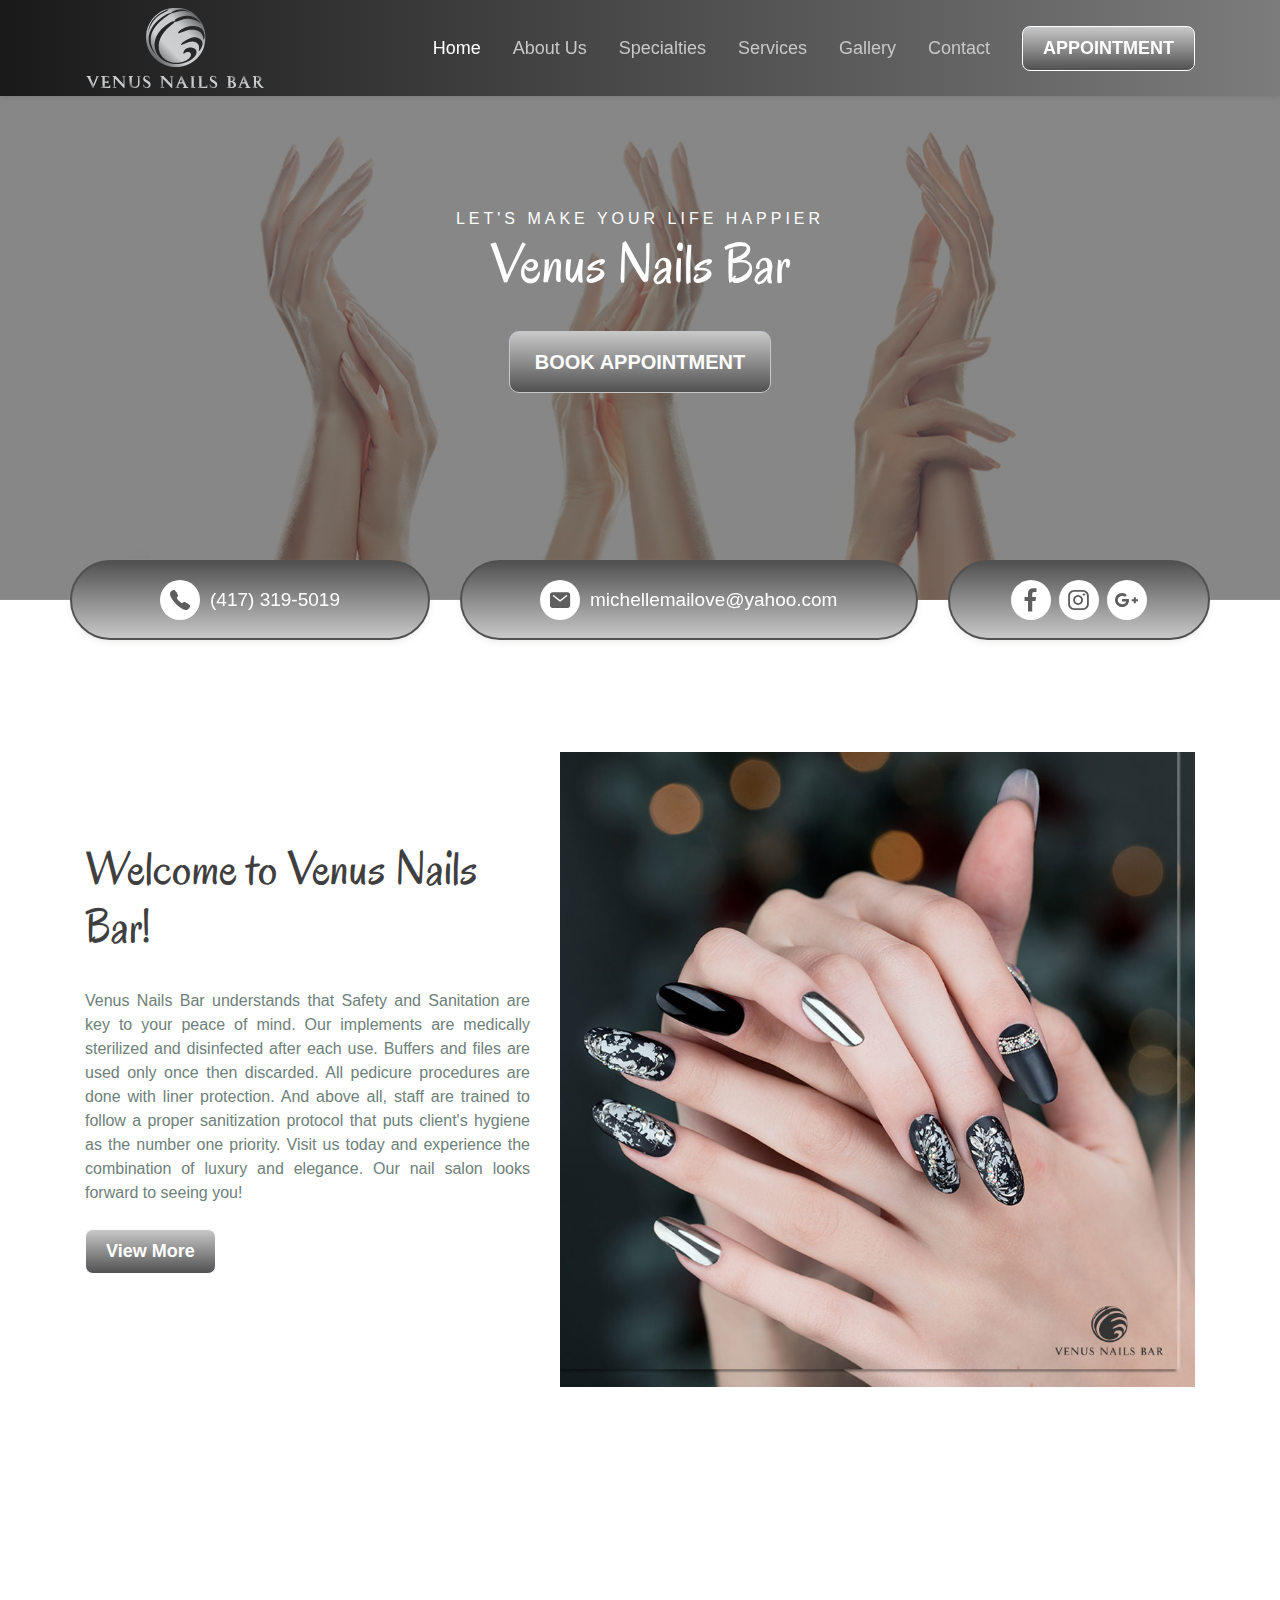
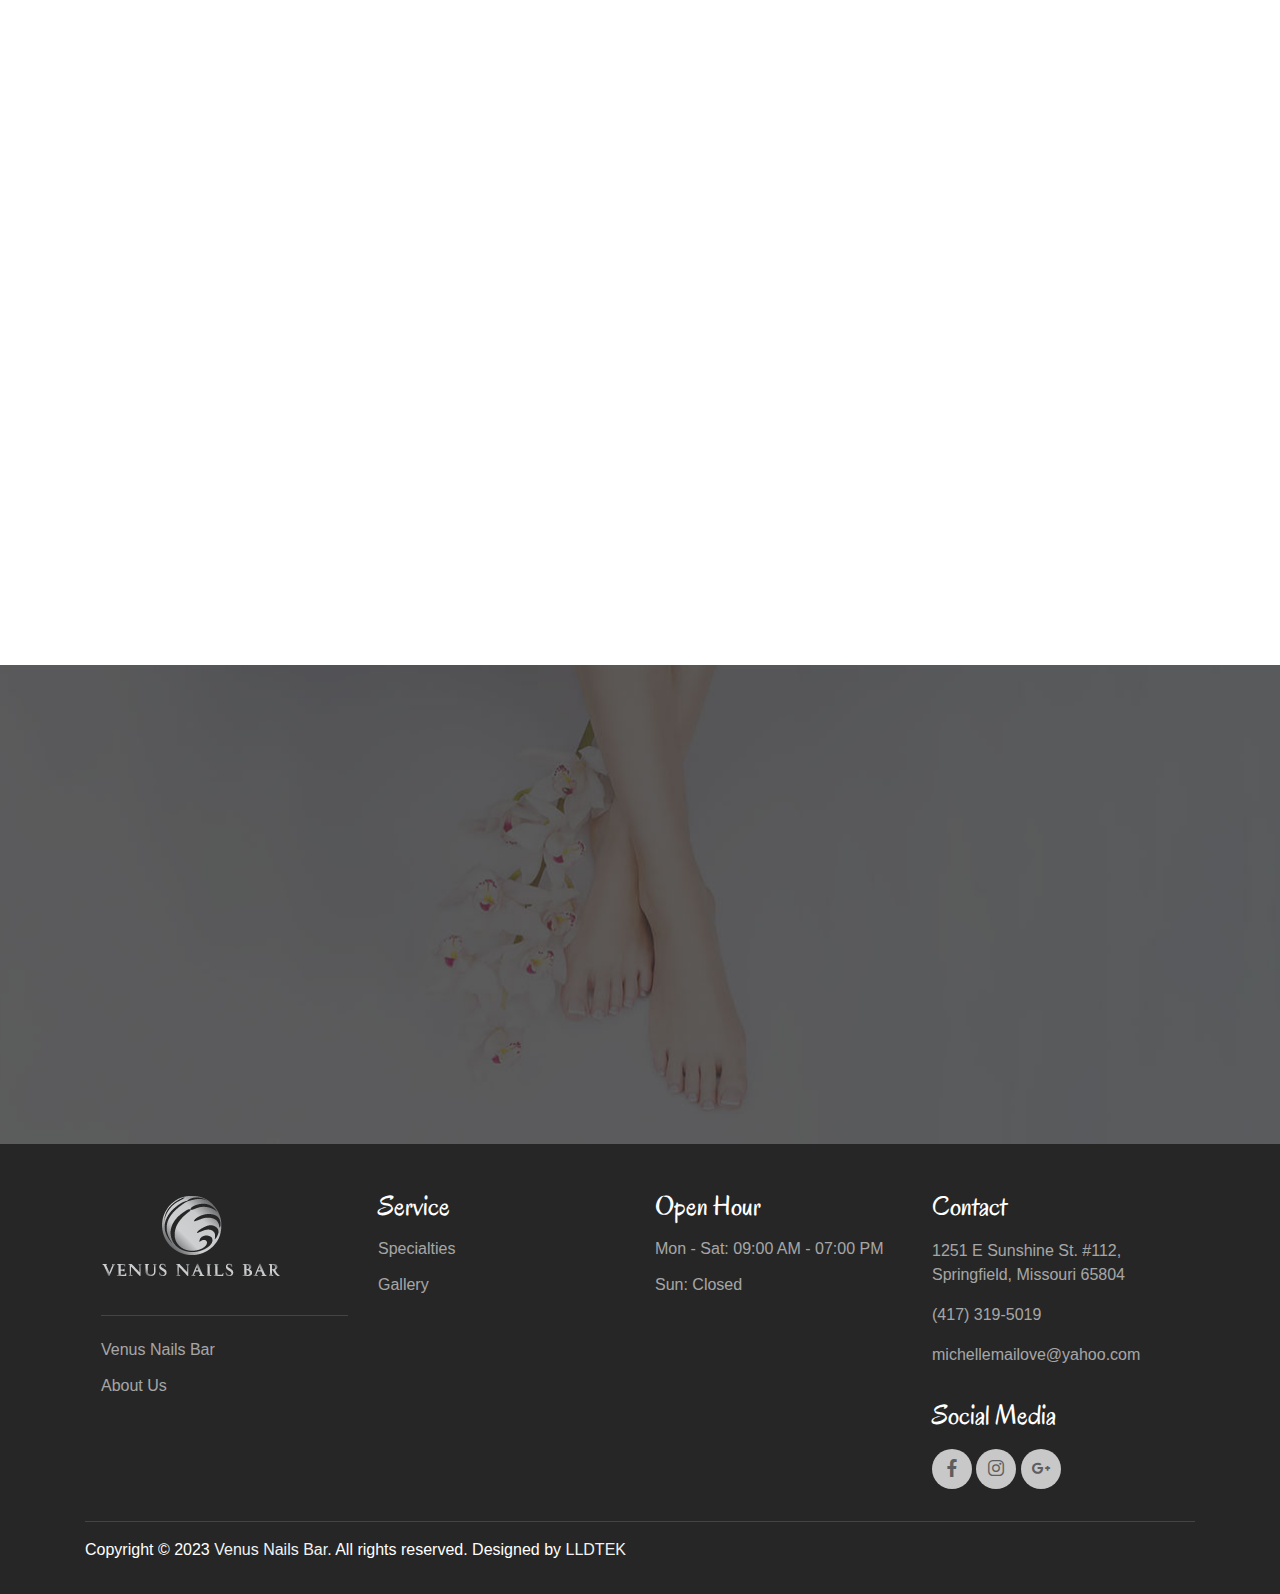
<file: index.html>
<!DOCTYPE html>
<html lang="en">
<head>
  <meta charset="UTF-8">
  <meta name="viewport" content="width=device-width, initial-scale=1.0">

  <meta http-equiv="X-UA-Compatible" content="ie=edge">

  <meta name="keyword" content="Venus Nails Bar, Venus Nails Bar in Springfield, Venus Nails Bar in Missouri 65804, nails salon near me, luxury nails, best nails color, nails spa, nails salon, nails bar, perfect nail, nails polish, gel polish, acrylics, nails company, best nail color, nude nail colors, nail design, nails spa near me, acrylic paint, pedicure near me">
  <meta name="author" content="Venus Nails Bar | Top Nails Salon in Springfield, Missouri 65804">
  <title>Venus Nails Bar | Top Nails Salon in Springfield, Missouri 65804</title>

  <link rel="stylesheet" href="css/maicons.css">

  <link rel="stylesheet" href="css/bootstrap.css">

  <link rel="stylesheet" href="vendor/owl-carousel/css/owl.carousel.css">

  <link rel="stylesheet" href="vendor/animate/animate.css">

  <link rel="stylesheet" href="css/theme.css">
  <link rel="preconnect" href="https://fonts.googleapis.com">
  <link rel="preconnect" href="https://fonts.gstatic.com" crossorigin>
  <link href="https://fonts.googleapis.com/css2?family=Oregano&display=swap" rel="stylesheet">
  
  <link rel="icon" href="img/Venus-nails-bar-favicon.svg">

</head>
<body>

  <!-- Back to top button -->
  <div class="back-to-top"></div>

  <header>

    <nav class="navbar navbar-expand-lg navbar-light shadow-sm">
      <div class="container">
        <a href="index.html"><img src="img/Venus-nails-bar-logo-platium.png" alt="Venus Nails Bar"></a>
        <a class="navbar-brand" href="index.html">
        </a>

        <button class="navbar-toggler" type="button" data-toggle="collapse" data-target="#navbarSupport" aria-controls="navbarSupport" aria-expanded="false" aria-label="Toggle navigation">
          <span class="navbar-toggler-icon"></span>
        </button>

        <div class="collapse navbar-collapse" id="navbarSupport">
          <ul class="navbar-nav ml-auto">
            <li class="nav-item active">
              <a class="nav-link" href="index.html">Home</a>
            </li>
            <li class="nav-item">
              <a class="nav-link" href="about.html">About Us</a>
            </li>
            <li class="nav-item">
              <a class="nav-link" href="specialties.html">Specialties</a>
            </li>
            <li class="nav-item">
              <a class="nav-link" href="services.html">Services</a>
            </li>
            <li class="nav-item">
              <a class="nav-link" href="gallery.html">Gallery</a>
            </li>
            <li class="nav-item">
              <a class="nav-link" href="contact.html">Contact</a>
            </li>
            <li class="nav-item">
              <a class="btn btn-primary ml-lg-3" target=_blank href="https://www.lldtek.com/salon/appt/NTU5NTh8dmVudXMxMjUxfE1PXzA4NTY3fDM4OTIzYTA2OTZhNzU1YTg0MTFlM2E0ZjFlOTJmZDEx">Appointment</a>
            </li>
          </ul>
        </div> <!-- .navbar-collapse -->
      </div> <!-- .container -->
    </nav>
  </header>

  <div class="page-hero bg-image overlay-dark" style="background-image: url(img/home/Venus-nails-bar-02.jpg);">
    <div class="hero-section">
      <div class="container text-center wow zoomIn">
        <span class="subhead">Let's make your life happier</span>
        <h1 class="display-4">Venus Nails Bar</h1>
        <a target=_blank href="https://www.lldtek.com/salon/appt/NTU5NTh8dmVudXMxMjUxfE1PXzA4NTY3fDM4OTIzYTA2OTZhNzU1YTg0MTFlM2E0ZjFlOTJmZDEx" class="btn btn-primary booking-big">Book Appointment</a>
      </div>
    </div>
  </div>

  <div class="bg-light">
    <div class="page-section py-3 mt-md-n5 custom-index">
        <div class="container p-3 p-md-0">
          <div class="row justify-content-center">
            <div class="col-md-4 col-lg-4 mb-3">
              <div class="card-service wow fadeInUp justify-content-md-center" style="visibility: visible; animation-name: fadeInUp;">
                <div class="circle-shape bg-green text-color">
                  <span class="mai-call"></span>
                </div>
                <a href="tel:+14173195019"><p>(417) 319-5019</p></a>
              </div>
            </div>
            <div class="col-md-5 col-lg-5 mb-3">
              <div class="card-service wow fadeInUp justify-content-md-center" style="visibility: visible; animation-name: fadeInUp;">
                <div class="circle-shape bg-green text-color">
                  <span class="mai-mail"></span>
                </div>
                <a href="mailto:michellemailove@yahoo.com"><p>michellemailove@yahoo.com</p></a>
              </div>
            </div>
            <div class="col-md-3 col-lg-3">
              <div class="card-service wow fadeInUp justify-content-md-center" style="visibility: visible; animation-name: fadeInUp;">
                <a href="https://www.facebook.com/people/VENUS-NAILS-BAR/100063709383401" class="facebook" target="_blank">
                  <div class="circle-shape bg-green text-color mr-2 mr-lg-2">
                    <span class="mai-logo-facebook-f"></span>
                  </div>
                </a>
                <a href="https://www.instagram.com/venus.nails.1800" class="instagram" target="_blank">
                  <div class="circle-shape bg-green text-color mr-2 mr-lg-2">
                    <span class="mai-logo-instagram"></span>
                  </div>
                </a>
                <a href="https://goo.gl/maps/9oHpAcQ8U4nLEaG58" class="google" target="_blank">
                  <div class="circle-shape bg-green text-color">
                    <span class="mai-logo-google"></span>
                  </div>
                </a>
              </div>
            </div>
          </div>
        </div>
    </div>
    <div class="page-section pb-0 pb-lg-5">
      <div class="container">
        <div class="row align-items-center mb-md-5">
          <div class="col-lg-5 py-3 wow fadeInUp">
            <h1>Welcome to Venus Nails Bar!</h1> <br>
            <p class="text-grey mb-4 text-justify">Venus Nails Bar understands that Safety and Sanitation are key to your peace of mind. Our implements are medically sterilized and disinfected after each use. Buffers and files are used only once then discarded. All pedicure procedures are done with liner protection. And above all, staff are trained to follow a proper sanitization protocol that puts client's hygiene as the number one priority.
  
              Visit us today and experience the combination of luxury and elegance. Our nail salon looks forward to seeing you!
              <br><br>
              <a class="btn btn-primary btn-viewmore"  href="about.html">View More</a>
             <!-- Please sign up with us to receive special offers directly to your inbox. We look forward to serving and seeing you soon, right here at Modern in Watauga.-->
            
            </p>
          </div>
          <div class="col-lg-7 wow fadeInRight" data-wow-delay="400ms">
            <div class="img-place custom-img-1 mt-3 mt-md-0">
              <img src="img/home/Venus-nails-bar-about.jpg" alt="Venus Nails Bar">
            </div>
          </div>
        </div>
      </div>
    </div> <!-- .bg-light -->
  </div>



  <div class="page-section">
    <div class="container">
      <h1 class="text-center wow fadeInUp">Specialties</h1>
      <img class="m-auto d-block wow fadeInUp" src="img/bg-floral-title.png" alt="">

      <div class="owl-carousel wow fadeInUp mt-5" id="doctorSlideshow">
        <div class="item">
          <div class="card-doctor p-3">
            <div class="header">
              <img src="img/gallery/Venus-nails-bar-specialties-09.jpg" alt="Venus Nails Bar">
              <div class="meta">
                <a target=_blank href="https://www.facebook.com/people/VENUS-NAILS-BAR/100063709383401"><span class="mai-logo-facebook-f"></span></a>
                <a target=_blank href="https://www.instagram.com/venus.nails.1800"><span class="mai-logo-instagram"></span></a>
                <a target=_blank href="https://goo.gl/maps/9oHpAcQ8U4nLEaG58"><span class="mai-logo-google"></span></a>
              </div>
            </div>
          </div>
        </div>
        <div class="item">
          <div class="card-doctor p-3">
            <div class="header">
              <img src="img/gallery/Venus-nails-bar-specialties-08.jpg" alt="Venus Nails Bar">
              <div class="meta">
                <a target=_blank href="https://www.facebook.com/people/VENUS-NAILS-BAR/100063709383401"><span class="mai-logo-facebook-f"></span></a>
                <a target=_blank href="https://www.instagram.com/venus.nails.1800"><span class="mai-logo-instagram"></span></a>
                <a target=_blank href="https://goo.gl/maps/9oHpAcQ8U4nLEaG58"><span class="mai-logo-google"></span></a>
              </div>
            </div>
          </div>
        </div>
        <div class="item">
          <div class="card-doctor p-3">
            <div class="header">
              <img src="img/gallery/Venus-nails-bar-specialties-07.jpg" alt="Venus Nails Bar">
              <div class="meta">
                <a target=_blank href="https://www.facebook.com/people/VENUS-NAILS-BAR/100063709383401"><span class="mai-logo-facebook-f"></span></a>
                <a target=_blank href="https://www.instagram.com/venus.nails.1800"><span class="mai-logo-instagram"></span></a>
                <a target=_blank href="https://goo.gl/maps/9oHpAcQ8U4nLEaG58"><span class="mai-logo-google"></span></a>
              </div>
            </div>
          </div>
        </div>
        <div class="item">
          <div class="card-doctor p-3">
            <div class="header">
              <img src="img/gallery/Venus-nails-bar-specialties-06.jpg" alt="Venus Nails Bar">
              <div class="meta">
                <a target=_blank href="https://www.facebook.com/people/VENUS-NAILS-BAR/100063709383401"><span class="mai-logo-facebook-f"></span></a>
                <a target=_blank href="https://www.instagram.com/venus.nails.1800"><span class="mai-logo-instagram"></span></a>
                <a target=_blank href="https://goo.gl/maps/9oHpAcQ8U4nLEaG58"><span class="mai-logo-google"></span></a>
              </div>
            </div>
          </div>
        </div>
        <div class="item">
          <div class="card-doctor p-3">
            <div class="header">
              <img src="img/gallery/Venus-nails-bar-specialties-05.jpg" alt="Venus Nails Bar">
              <div class="meta">
                <a target=_blank href="https://www.facebook.com/people/VENUS-NAILS-BAR/100063709383401"><span class="mai-logo-facebook-f"></span></a>
                <a target=_blank href="https://www.instagram.com/venus.nails.1800"><span class="mai-logo-instagram"></span></a>
                <a target=_blank href="https://goo.gl/maps/9oHpAcQ8U4nLEaG58"><span class="mai-logo-google"></span></a>
              </div>
            </div>
          </div>
        </div>
        <div class="item">
          <div class="card-doctor p-3">
            <div class="header">
              <img src="img/gallery/Venus-nails-bar-specialties-04.jpg" alt="Venus Nails Bar">
              <div class="meta">
                <a target=_blank href="https://www.facebook.com/people/VENUS-NAILS-BAR/100063709383401"><span class="mai-logo-facebook-f"></span></a>
                <a target=_blank href="https://www.instagram.com/venus.nails.1800"><span class="mai-logo-instagram"></span></a>
                <a target=_blank href="https://goo.gl/maps/9oHpAcQ8U4nLEaG58"><span class="mai-logo-google"></span></a>
              </div>
            </div>
          </div>
        </div>
        <div class="item">
          <div class="card-doctor p-3">
            <div class="header">
              <img src="img/gallery/Venus-nails-bar-specialties-03.jpg" alt="Venus Nails Bar">
              <div class="meta">
                <a target=_blank href="https://www.facebook.com/people/VENUS-NAILS-BAR/100063709383401"><span class="mai-logo-facebook-f"></span></a>
                <a target=_blank href="https://www.instagram.com/venus.nails.1800"><span class="mai-logo-instagram"></span></a>
                <a target=_blank href="https://goo.gl/maps/9oHpAcQ8U4nLEaG58"><span class="mai-logo-google"></span></a>
              </div>
            </div>
          </div>
        </div>
        <div class="item">
          <div class="card-doctor p-3">
            <div class="header">
              <img src="img/gallery/Venus-nails-bar-specialties-02.jpg" alt="Venus Nails Bar">
              <div class="meta">
                <a target=_blank href="https://www.facebook.com/people/VENUS-NAILS-BAR/100063709383401"><span class="mai-logo-facebook-f"></span></a>
                <a target=_blank href="https://www.instagram.com/venus.nails.1800"><span class="mai-logo-instagram"></span></a>
                <a target=_blank href="https://goo.gl/maps/9oHpAcQ8U4nLEaG58"><span class="mai-logo-google"></span></a>
              </div>
            </div>
          </div>
        </div>
        <div class="item">
          <div class="card-doctor p-3">
            <div class="header">
              <img src="img/gallery/Venus-nails-bar-specialties-01.jpg" alt="Venus Nails Bar">
              <div class="meta">
                <a target=_blank href="https://www.facebook.com/people/VENUS-NAILS-BAR/100063709383401"><span class="mai-logo-facebook-f"></span></a>
                <a target=_blank href="https://www.instagram.com/venus.nails.1800"><span class="mai-logo-instagram"></span></a>
                <a target=_blank href="https://goo.gl/maps/9oHpAcQ8U4nLEaG58"><span class="mai-logo-google"></span></a>
              </div>
            </div>
          </div>
        </div>
        
        
      </div>
    </div>
  </div>


  <section id="gtco-reservation" class="bg-fixed bg-silver section-padding book-appt">
    <div class="container">
      <div class="row justify-content-center m-0">
        <p class="text-big wow fadeInUp">Nail care for the modern woman</p>
        <p class="text-white text-center padding-booking wow fadeInDown">We offer hundreds of colors from chic neutrals to
          bright pastels — there's something for everyone! Stop on by our salon today for the perfect
          mani-pedi experience.
        </p>
        <a  class="btn-primary mt-3 booking-big wow fadeInUp" target="_blank" href="https://www.lldtek.com/salon/appt/NTU5NTh8dmVudXMxMjUxfE1PXzA4NTY3fDM4OTIzYTA2OTZhNzU1YTg0MTFlM2E0ZjFlOTJmZDEx">Book Appointment<span><i class="fa fa-long-arrow-right"></i></span></a>
      </div>
    </div>

  </section>


  <footer class="page-footer">
    <div class="container">
      <div class="row px-md-3">
        <div class="col-sm-6 col-lg-3 py-3">
          <ul class="footer-menu">
            <li><a href="index.html"><img src="img/Venus-nails-bar-logo-platium.png" alt="Venus Nails Bar" class="margin-bottom"></a></li>
            <hr>
            <li class="mt-3"><a target=_blank href="index.html">Venus Nails Bar</a></li>
            <li><a target=_blank href="about.html">About Us</a></li>
          </ul>
        </div>
        <div class="col-sm-6 col-lg-3 py-3">
          <h3>Service</h3>
          <ul class="footer-menu">
            <li><a target=_blank href="specialties.html">Specialties</a></li>
            <li><a target=_blank href="gallery.html">Gallery</a></li>
          </ul>
        </div>
        <div class="col-sm-6 col-lg-3 py-3">
          <h3>Open Hour</h3>
          <ul class="footer-menu">
            <li><a href="#">Mon - Sat: 09:00 AM - 07:00 PM</a></li>
            <li><a href="#">Sun: Closed</a></li>
          </ul>
        </div>
        <div class="col-sm-6 col-lg-3 py-3">
          <h3>Contact</h3>
          <p class="footer-link mt-2">1251 E Sunshine St. #112, Springfield, Missouri 65804</p>
          <a href="tel:+14173195019" class="footer-link">(417) 319-5019</a><br>
          <a href="mailto:michellemailove@yahoo.com" class="footer-link">michellemailove@yahoo.com</a>

          <h3 class="mt-3">Social Media</h3>
          <div class="footer-sosmed mt-3">
            <a target=_blank href="https://www.facebook.com/people/VENUS-NAILS-BAR/100063709383401"><span class="mai-logo-facebook-f"></span></a>
            <a target=_blank href="https://www.instagram.com/venus.nails.1800"><span class="mai-logo-instagram"></span></a>
            <a target=_blank href="https://goo.gl/maps/9oHpAcQ8U4nLEaG58"><span class="mai-logo-google"></span></a>
          </div>
        </div>
      </div>

      <hr>
      <p id="copyright">Copyright &copy; 2023 <a href="index.html" target="_blank">Venus Nails Bar. </a> All rights reserved. Designed by <a href="https://www.lldtek.com/" target="_blank">LLDTEK</a> </p>
    </div>
  </footer>

<script src="js/jquery-3.5.1.min.js"></script>

<script src="js/bootstrap.bundle.min.js"></script>

<script src="vendor/owl-carousel/js/owl.carousel.min.js"></script>

<script src="vendor/wow/wow.min.js"></script>

<script src="js/theme.js"></script>
  
</body>
</html>
</file>
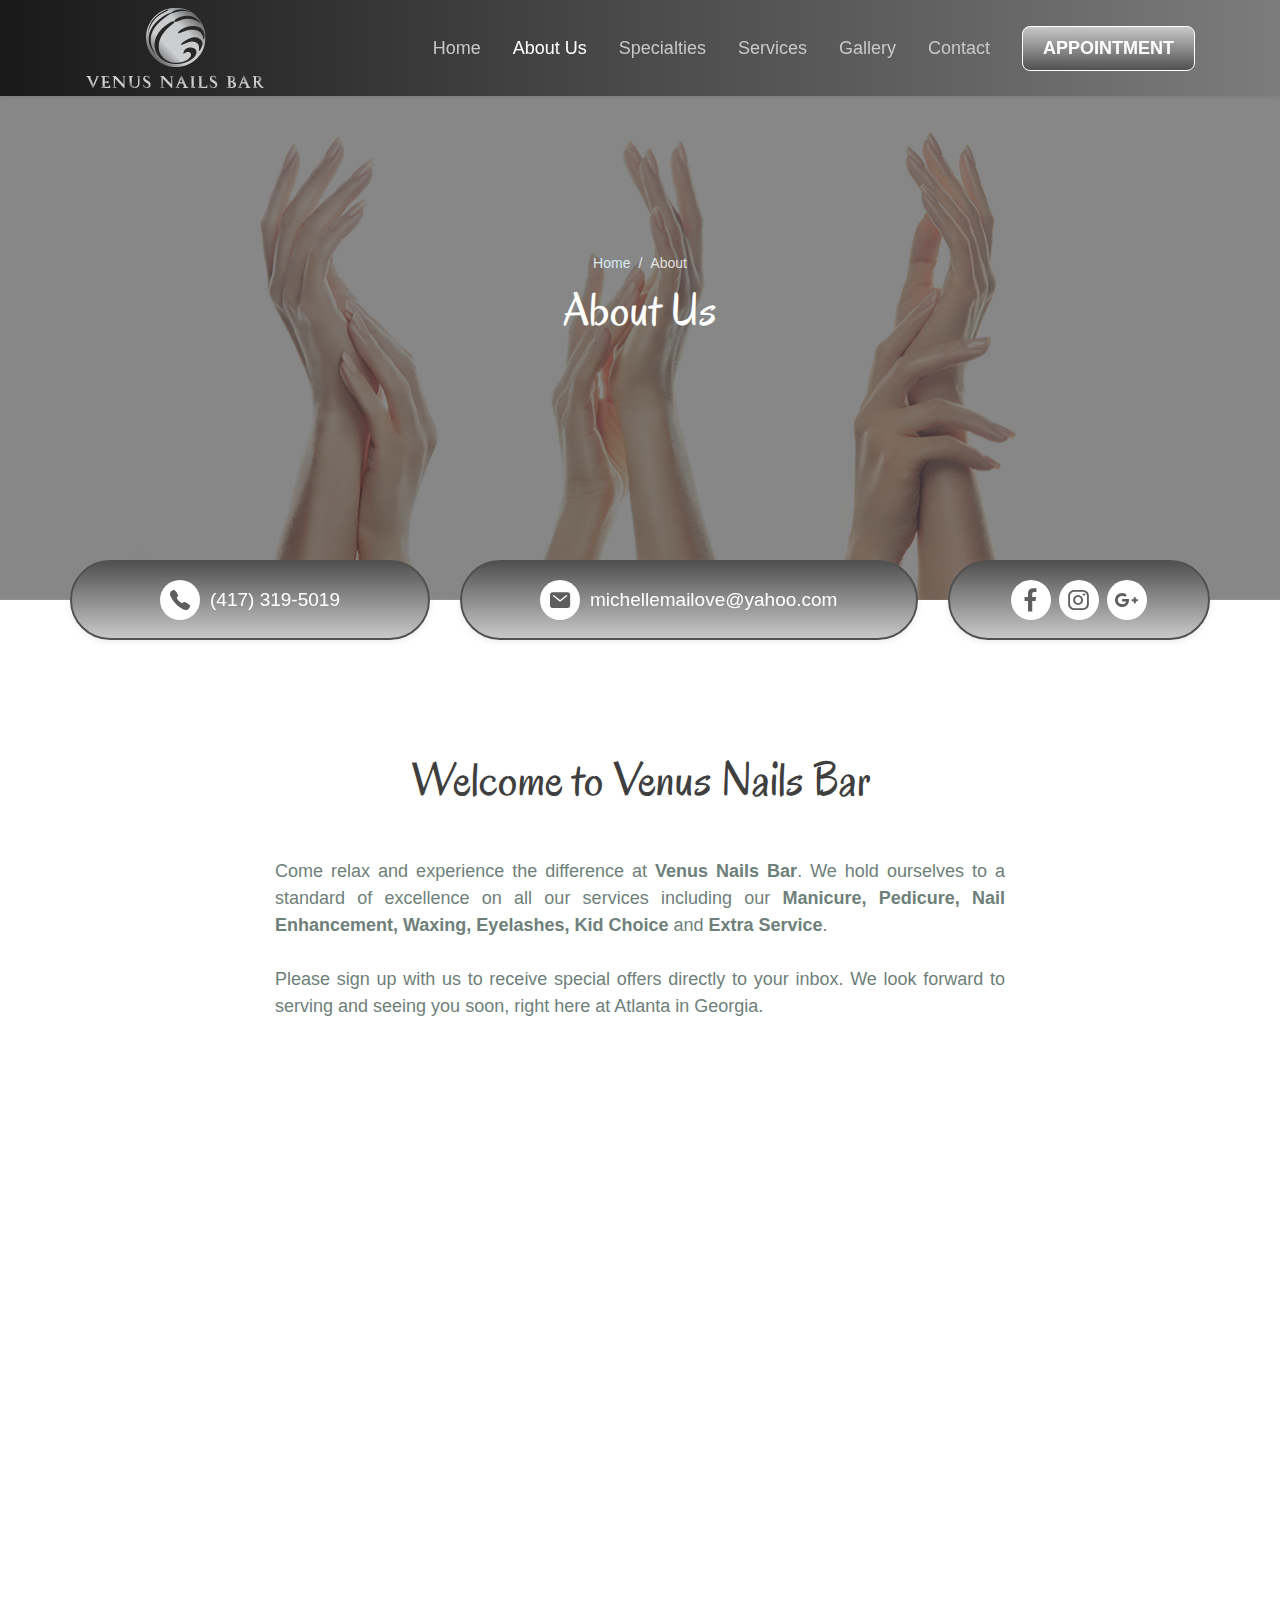
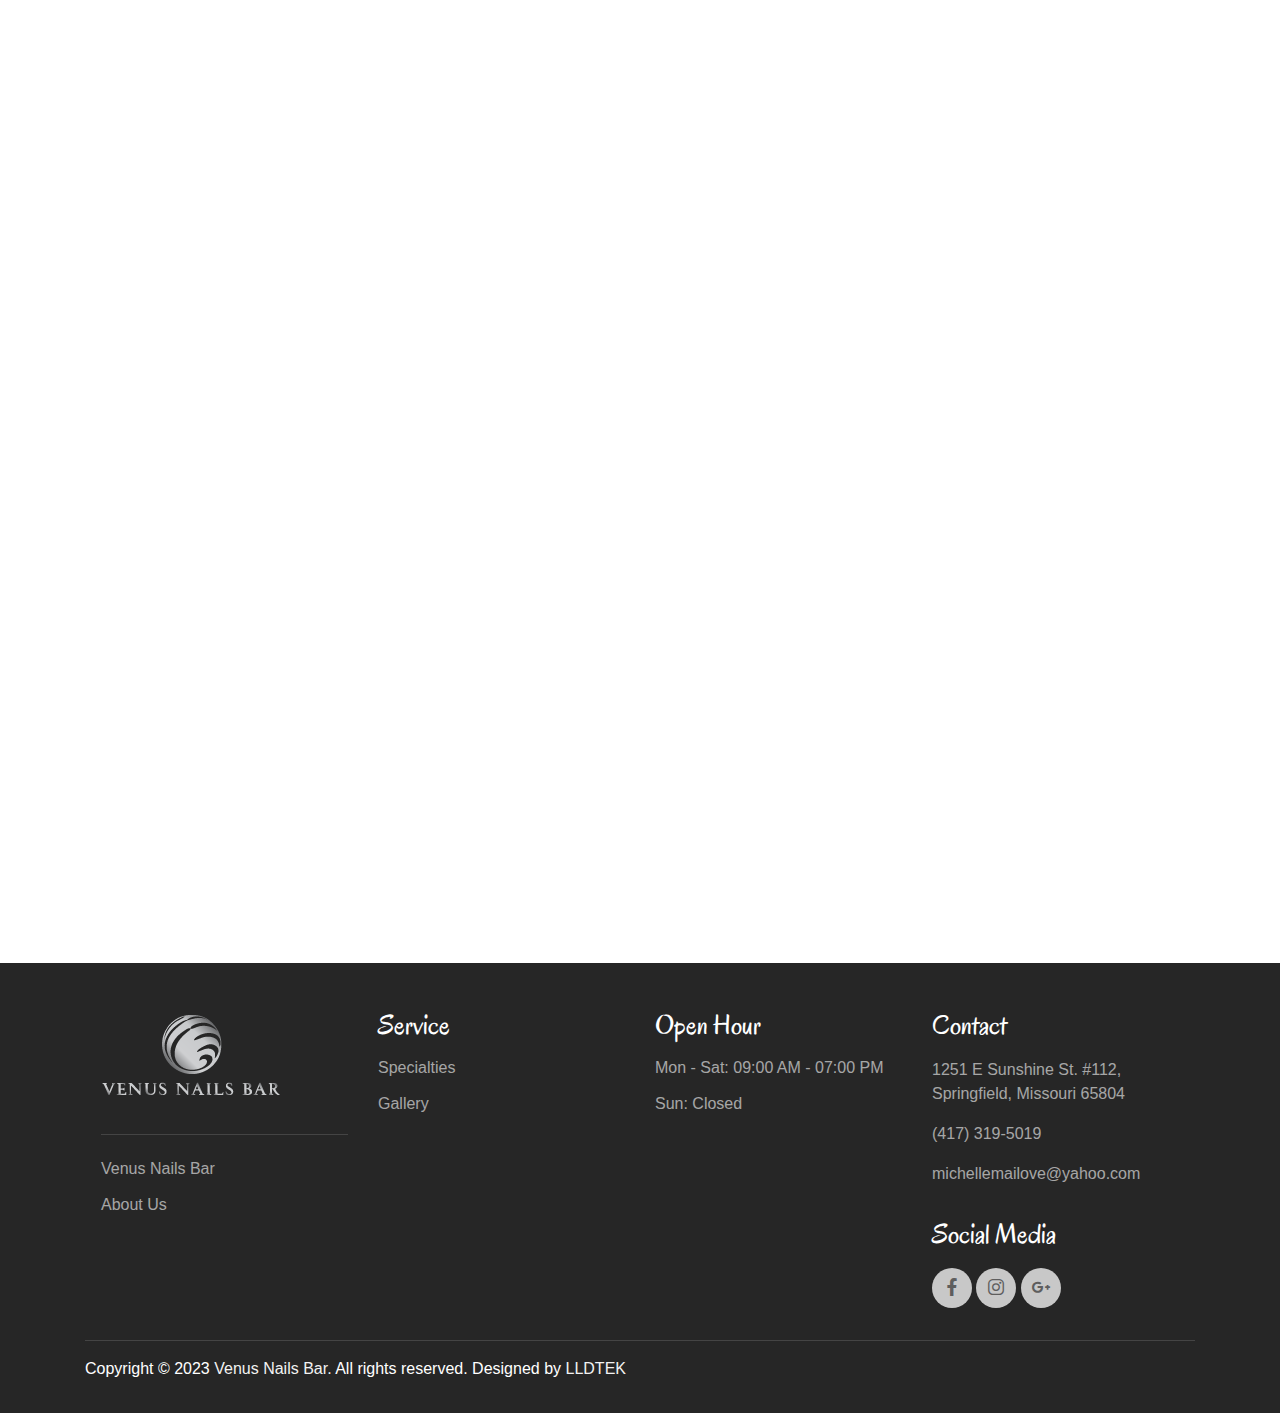
<file: about.html>
<!DOCTYPE html>
<html lang="en">
<head>
  <meta charset="UTF-8">
  <meta name="viewport" content="width=device-width, initial-scale=1.0">

  <meta http-equiv="X-UA-Compatible" content="ie=edge">

  <meta name="copyright" content="MACode ID, https://macodeid.com/">

  <title>About Us | Venus Nails Bar</title>

  <link rel="icon" href="img/Venus-nails-bar-favicon.svg">

  <link rel="stylesheet" href="css/maicons.css">

  <link rel="stylesheet" href="css/bootstrap.css">

  <link rel="stylesheet" href="vendor/owl-carousel/css/owl.carousel.css">

  <link rel="stylesheet" href="vendor/animate/animate.css">

  <link rel="stylesheet" href="css/theme.css">
  <link rel="preconnect" href="https://fonts.googleapis.com">
  <link rel="preconnect" href="https://fonts.gstatic.com" crossorigin>
  <link href="https://fonts.googleapis.com/css2?family=Oregano&display=swap" rel="stylesheet">
</head>
<body>

  <!-- Back to top button -->
  <div class="back-to-top"></div>

  <header>
    <nav class="navbar navbar-expand-lg navbar-light shadow-sm">
      <div class="container">
        <a href="index.html"><img src="img/Venus-nails-bar-logo-platium.png" alt="Venus Nails Bar"></a>
        <a class="navbar-brand" href="index.html">
        </a>
      
        <button class="navbar-toggler" type="button" data-toggle="collapse" data-target="#navbarSupport" aria-controls="navbarSupport" aria-expanded="false" aria-label="Toggle navigation">
          <span class="navbar-toggler-icon"></span>
        </button>
      
        <div class="collapse navbar-collapse" id="navbarSupport">
          <ul class="navbar-nav ml-auto">
            <li class="nav-item">
              <a class="nav-link" href="index.html">Home</a>
            </li>
            <li class="nav-item active">
              <a class="nav-link" href="about.html">About Us</a>
            </li>
            <li class="nav-item">
              <a class="nav-link" href="specialties.html">Specialties</a>
            </li>
            <li class="nav-item">
              <a class="nav-link" href="services.html">Services</a>
            </li>
            <li class="nav-item">
              <a class="nav-link" href="gallery.html">Gallery</a>
            </li>
            <li class="nav-item">
              <a class="nav-link" href="contact.html">Contact</a>
            </li>
            <li class="nav-item">
              <a class="btn btn-primary ml-lg-3" target=_blank href="https://www.lldtek.com/salon/appt/NTU5NTh8dmVudXMxMjUxfE1PXzA4NTY3fDM4OTIzYTA2OTZhNzU1YTg0MTFlM2E0ZjFlOTJmZDEx">Appointment</a>
            </li>
          </ul>
        </div> <!-- .navbar-collapse -->
      </div> <!-- .container -->
    </nav>
  </header>

  <div class="page-banner overlay-dark bg-image" style="background-image: url(img/home/Venus-nails-bar-02.jpg);">
    <div class="banner-section">
      <div class="container text-center wow fadeInUp">
        <nav aria-label="Breadcrumb">
          <ol class="breadcrumb breadcrumb-dark bg-transparent justify-content-center py-0 mb-2">
            <li class="breadcrumb-item"><a href="index.html">Home</a></li>
            <li class="breadcrumb-item active" aria-current="page">About</li>
          </ol>
        </nav>
        <h1 class="font-weight-normal">About Us</h1>
      </div> <!-- .container -->
    </div> <!-- .banner-section -->
  </div> <!-- .page-banner -->

  <div class="bg-light">
    <div class="page-section py-3 mt-md-n5 custom-index">
      <div class="container p-3 p-md-0">
        <div class="row justify-content-center">
          <div class="col-md-4 col-lg-4 mb-3">
            <div class="card-service wow fadeInUp justify-content-md-center" style="visibility: visible; animation-name: fadeInUp;">
              <div class="circle-shape bg-green text-color">
                <span class="mai-call"></span>
              </div>
              <a href="tel:+14173195019"><p>(417) 319-5019</p></a>
            </div>
          </div>
          <div class="col-md-5 col-lg-5 mb-3">
            <div class="card-service wow fadeInUp justify-content-md-center" style="visibility: visible; animation-name: fadeInUp;">
              <div class="circle-shape bg-green text-color">
                <span class="mai-mail"></span>
              </div>
              <a href="mailto:michellemailove@yahoo.com"><p>michellemailove@yahoo.com</p></a>
            </div>
          </div>
          <div class="col-md-3 col-lg-3">
            <div class="card-service wow fadeInUp justify-content-md-center" style="visibility: visible; animation-name: fadeInUp;">
              <a href="https://www.facebook.com/people/VENUS-NAILS-BAR/100063709383401" class="facebook" target="_blank">
                <div class="circle-shape bg-green text-color mr-2 mr-lg-2">
                  <span class="mai-logo-facebook-f"></span>
                </div>
              </a>
              <a href="https://www.instagram.com/venus.nails.1800" class="instagram" target="_blank">
                <div class="circle-shape bg-green text-color mr-2 mr-lg-2">
                  <span class="mai-logo-instagram"></span>
                </div>
              </a>
              <a href="https://goo.gl/maps/9oHpAcQ8U4nLEaG58" class="google" target="_blank">
                <div class="circle-shape bg-green text-color">
                  <span class="mai-logo-google"></span>
                </div>
              </a>
            </div>
          </div>
        </div>
      </div>
    </div>
  
    <div class="page-section">
      <div class="container">
        <div class="row justify-content-center">
          <div class="col-lg-8 wow fadeInUp">
            <h1 class="text-center mb-5">Welcome to Venus Nails Bar</h1>
            <div class="text-lg">
              <p class="text-grey mb-4 text-justify">Come relax and experience the difference at <b>Venus Nails Bar</b>. We hold ourselves to a standard of excellence on all our services including our <b>Manicure, Pedicure, Nail Enhancement, Waxing, Eyelashes, Kid Choice </b>and <b>Extra Service</b>.
                <br><br>
              
              
                Please sign up with us to receive special offers directly to your inbox. We look forward to serving and seeing you soon, right here at Atlanta in Georgia.</p>
            </div>
          </div>
          <div class="col-lg-10 mt-5">
            <h1 class="text-center wow fadeInUp">Specialties</h1>
            <img class="m-auto d-block wow fadeInUp" src="img/bg-floral-title.png" alt="">
            <div class="row justify-content-center mt-4">
              <div class="col-md-6 col-lg-4 py-3 wow zoomIn">
                <div class="card-doctor">
                  <div class="header">
                    <img src="img/gallery/Venus-nails-bar-specialties-01.jpg" alt="Venus Nails Bar 09">
                    <div class="meta">
                      <a target=_blank href="https://www.facebook.com/people/VENUS-NAILS-BAR/100063709383401"><span class="mai-logo-facebook-f"></span></a>
                      <a target=_blank href="https://www.instagram.com/venus.nails.1800"><span class="mai-logo-instagram"></span></a>
                      <a target=_blank href="https://goo.gl/maps/9oHpAcQ8U4nLEaG58"><span class="mai-logo-google"></span></a>
                    </div>
                  </div>
                </div>
              </div>
              <div class="col-md-6 col-lg-4 py-3 wow zoomIn">
                <div class="card-doctor">
                  <div class="header">
                    <img src="img/gallery/Venus-nails-bar-specialties-02.jpg" alt="Venus Nails Bar 09">
                    <div class="meta">
                      <a target=_blank href="https://www.facebook.com/people/VENUS-NAILS-BAR/100063709383401"><span class="mai-logo-facebook-f"></span></a>
                      <a target=_blank href="https://www.instagram.com/venus.nails.1800"><span class="mai-logo-instagram"></span></a>
                      <a target=_blank href="https://goo.gl/maps/9oHpAcQ8U4nLEaG58"><span class="mai-logo-google"></span></a>
                    </div>
                  </div>
                </div>
              </div>
              <div class="col-md-6 col-lg-4 py-3 wow zoomIn">
                <div class="card-doctor">
                  <div class="header">
                    <img src="img/gallery/Venus-nails-bar-specialties-03.jpg" alt="Venus Nails Bar 09">
                    <div class="meta">
                      <a target=_blank href="https://www.facebook.com/people/VENUS-NAILS-BAR/100063709383401"><span class="mai-logo-facebook-f"></span></a>
                      <a target=_blank href="https://www.instagram.com/venus.nails.1800"><span class="mai-logo-instagram"></span></a>
                      <a target=_blank href="https://goo.gl/maps/9oHpAcQ8U4nLEaG58"><span class="mai-logo-google"></span></a>
                    </div>
                  </div>
                </div>
              </div>
              <div class="col-md-6 col-lg-4 wow zoomIn">
                <div class="card-doctor">
                  <div class="header">
                    <img src="img/gallery/Venus-nails-bar-specialties-04.jpg" alt="Venus Nails Bar">
                    <div class="meta">
                      <a target=_blank href="https://www.facebook.com/people/VENUS-NAILS-BAR/100063709383401"><span class="mai-logo-facebook-f"></span></a>
                      <a target=_blank href="https://www.instagram.com/venus.nails.1800"><span class="mai-logo-instagram"></span></a>
                      <a target=_blank href="https://goo.gl/maps/9oHpAcQ8U4nLEaG58"><span class="mai-logo-google"></span></a>
                    </div>
                  </div>
                </div>
              </div>
              <div class="col-md-6 col-lg-4 wow zoomIn">
                <div class="card-doctor">
                  <div class="header">
                    <img src="img/gallery/Venus-nails-bar-specialties-05.jpg" alt="Venus Nails Bar">
                    <div class="meta">
                      <a target=_blank href="https://www.facebook.com/people/VENUS-NAILS-BAR/100063709383401"><span class="mai-logo-facebook-f"></span></a>
                      <a target=_blank href="https://www.instagram.com/venus.nails.1800"><span class="mai-logo-instagram"></span></a>
                      <a target=_blank href="https://goo.gl/maps/9oHpAcQ8U4nLEaG58"><span class="mai-logo-google"></span></a>
                    </div>
                  </div>
                </div>
              </div>
              <div class="col-md-6 col-lg-4 wow zoomIn">
                <div class="card-doctor">
                  <div class="header">
                    <img src="img/gallery/Venus-nails-bar-specialties-06.jpg" alt="Venus Nails Bar">
                    <div class="meta">
                      <a target=_blank href="https://www.facebook.com/people/VENUS-NAILS-BAR/100063709383401"><span class="mai-logo-facebook-f"></span></a>
                      <a target=_blank href="https://www.instagram.com/venus.nails.1800"><span class="mai-logo-instagram"></span></a>
                      <a target=_blank href="https://goo.gl/maps/9oHpAcQ8U4nLEaG58"><span class="mai-logo-google"></span></a>
                    </div>
                  </div>
                </div>
              </div>
            
              <div class="col-md-6 col-lg-4 wow zoomIn">
                <div class="card-doctor">
                  <div class="header">
                    <img src="img/gallery/Venus-nails-bar-specialties-07.jpg" alt="Venus Nails Bar">
                    <div class="meta">
                      <a target=_blank href="https://www.facebook.com/people/VENUS-NAILS-BAR/100063709383401"><span class="mai-logo-facebook-f"></span></a>
                      <a target=_blank href="https://www.instagram.com/venus.nails.1800"><span class="mai-logo-instagram"></span></a>
                      <a target=_blank href="https://goo.gl/maps/9oHpAcQ8U4nLEaG58"><span class="mai-logo-google"></span></a>
                    </div>
                  </div>
                </div>
              </div>
            
              <div class="col-md-6 col-lg-4 wow zoomIn">
                <div class="card-doctor">
                  <div class="header">
                    <img src="img/gallery/Venus-nails-bar-specialties-08.jpg" alt="Venus Nails Bar">
                    <div class="meta">
                      <a target=_blank href="https://www.facebook.com/people/VENUS-NAILS-BAR/100063709383401"><span class="mai-logo-facebook-f"></span></a>
                      <a target=_blank href="https://www.instagram.com/venus.nails.1800"><span class="mai-logo-instagram"></span></a>
                      <a target=_blank href="https://goo.gl/maps/9oHpAcQ8U4nLEaG58"><span class="mai-logo-google"></span></a>
                    </div>
                  </div>
                </div>
              </div>
            
              <div class="col-md-6 col-lg-4 wow zoomIn">
                <div class="card-doctor">
                  <div class="header">
                    <img src="img/gallery/Venus-nails-bar-specialties-09.jpg" alt="Venus Nails Bar">
                    <div class="meta">
                      <a target=_blank href="https://www.facebook.com/people/VENUS-NAILS-BAR/100063709383401"><span class="mai-logo-facebook-f"></span></a>
                      <a target=_blank href="https://www.instagram.com/venus.nails.1800"><span class="mai-logo-instagram"></span></a>
                      <a target=_blank href="https://goo.gl/maps/9oHpAcQ8U4nLEaG58"><span class="mai-logo-google"></span></a>
                    </div>
                  </div>
                </div>
              </div>
          
          
            </div>
          </div>
        </div>
      </div>
    </div>
  </div>
  

  <footer class="page-footer">
    <div class="container">
      <div class="row px-md-3">
        <div class="col-sm-6 col-lg-3 py-3">
          <ul class="footer-menu">
            <li><a href="index.html"><img src="img/Venus-nails-bar-logo-platium.png" alt="Venus Nails Bar" class="margin-bottom"></a></li>
            <hr>
            <li class="mt-3"><a target=_blank href="index.html">Venus Nails Bar</a></li>
            <li><a target=_blank href="about.html">About Us</a></li>
          </ul>
        </div>
        <div class="col-sm-6 col-lg-3 py-3">
          <h3>Service</h3>
          <ul class="footer-menu">
            <li><a target=_blank href="specialties.html">Specialties</a></li>
            <li><a target=_blank href="gallery.html">Gallery</a></li>
          </ul>
        </div>
        <div class="col-sm-6 col-lg-3 py-3">
          <h3>Open Hour</h3>
          <ul class="footer-menu">
            <li><a href="#">Mon - Sat: 09:00 AM - 07:00 PM</a></li>
            <li><a href="#">Sun: Closed</a></li>
          </ul>
        </div>
        <div class="col-sm-6 col-lg-3 py-3">
          <h3>Contact</h3>
          <p class="footer-link mt-2">1251 E Sunshine St. #112, Springfield, Missouri 65804</p>
          <a href="tel:+14173195019" class="footer-link">(417) 319-5019</a><br>
          <a href="mailto:michellemailove@yahoo.com" class="footer-link">michellemailove@yahoo.com</a>
        
          <h3 class="mt-3">Social Media</h3>
          <div class="footer-sosmed mt-3">
            <a target=_blank href="https://www.facebook.com/people/VENUS-NAILS-BAR/100063709383401"><span class="mai-logo-facebook-f"></span></a>
            <a target=_blank href="https://www.instagram.com/venus.nails.1800"><span class="mai-logo-instagram"></span></a>
            <a target=_blank href="https://goo.gl/maps/9oHpAcQ8U4nLEaG58"><span class="mai-logo-google"></span></a>
          </div>
        </div>
      </div>
    
      <hr>
      <p id="copyright">Copyright &copy; 2023 <a href="index.html" target="_blank">Venus Nails Bar. </a> All rights reserved. Designed by <a href="https://www.lldtek.com/" target="_blank">LLDTEK</a> </p>
    </div>
  </footer>

<script src="js/jquery-3.5.1.min.js"></script>

<script src="js/bootstrap.bundle.min.js"></script>

<script src="vendor/owl-carousel/js/owl.carousel.min.js"></script>

<script src="vendor/wow/wow.min.js"></script>

<script src="js/theme.js"></script>
  
</body>
</html>
</file>
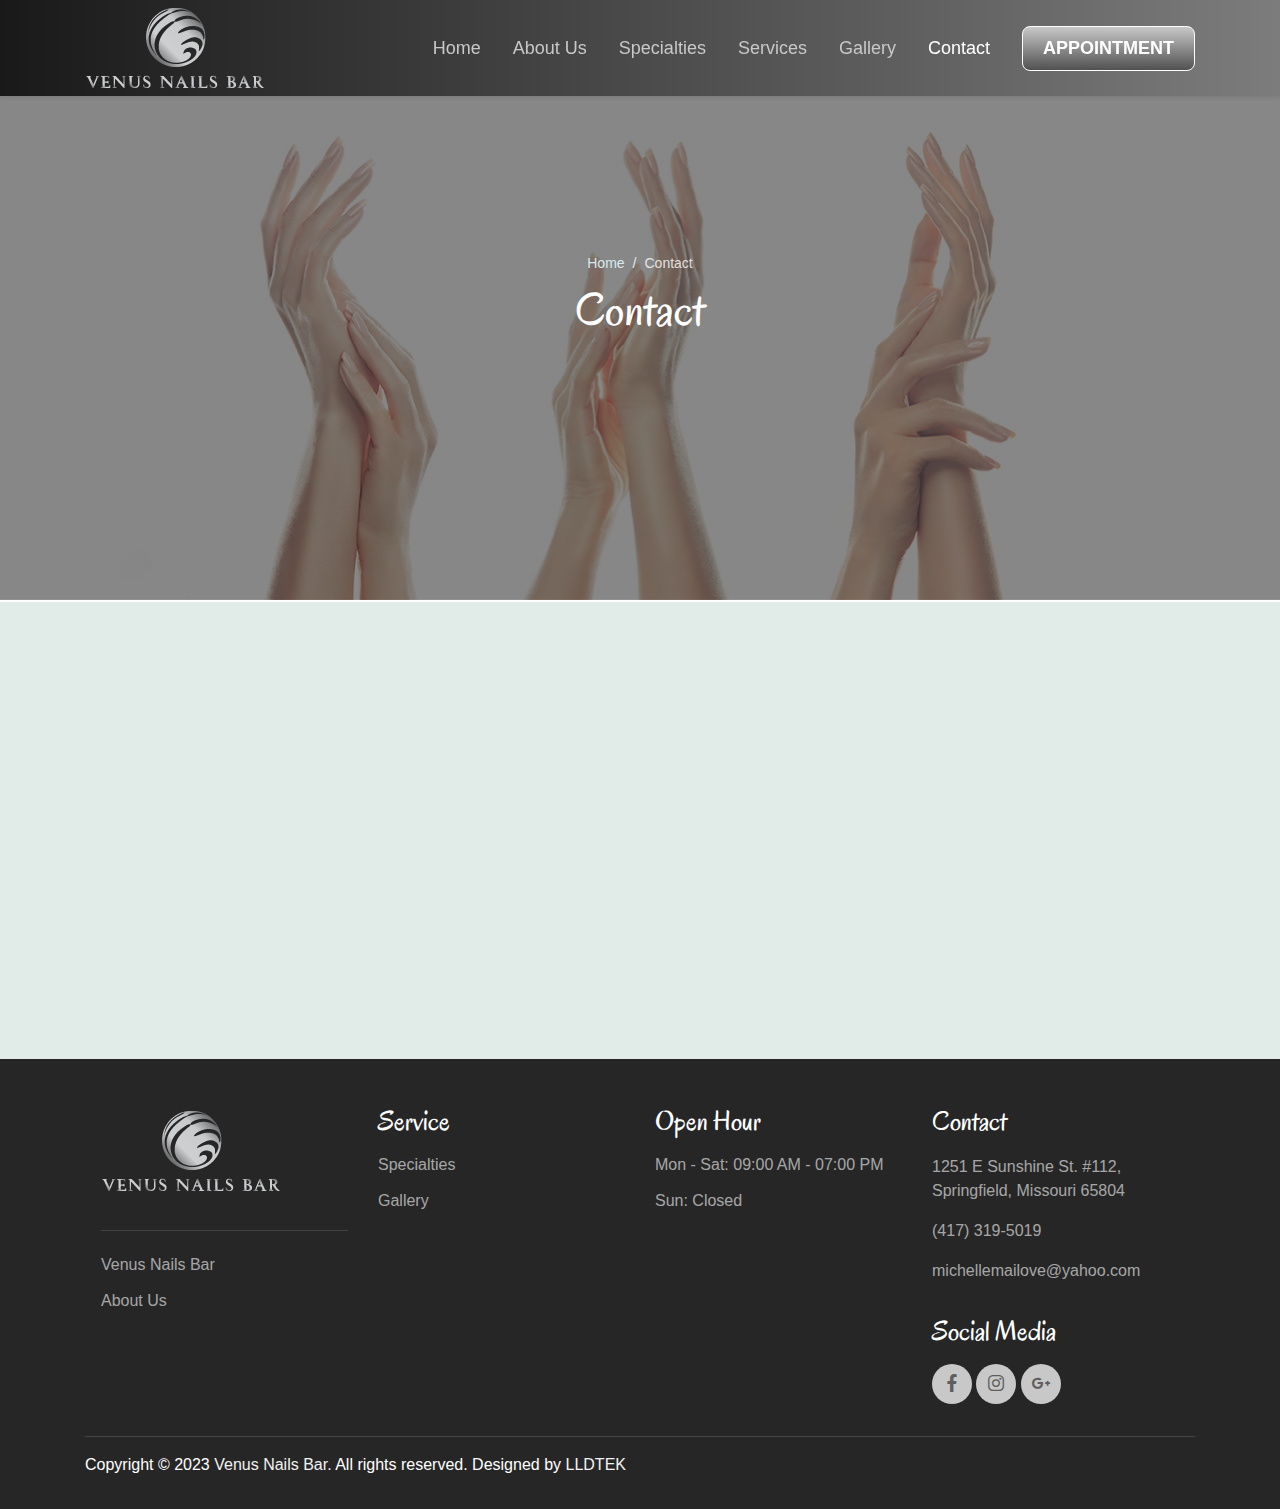
<file: contact.html>
<!DOCTYPE html>
<html lang="en">
<head>
  <meta charset="UTF-8">
  <meta name="viewport" content="width=device-width, initial-scale=1.0">

  <meta http-equiv="X-UA-Compatible" content="ie=edge">

  <meta name="copyright" content="MACode ID, https://macodeid.com/">

  <title>Contact | Venus Nails Bar</title>

  <link rel="stylesheet" href="css/maicons.css">

  <link rel="stylesheet" href="css/bootstrap.css">

  <link rel="stylesheet" href="vendor/owl-carousel/css/owl.carousel.css">

  <link rel="stylesheet" href="vendor/animate/animate.css">

  <link rel="stylesheet" href="css/theme.css">
  <link rel="icon" href="img/Venus-nails-bar-favicon.svg">
  
  <link rel="preconnect" href="https://fonts.googleapis.com">
  <link rel="preconnect" href="https://fonts.gstatic.com" crossorigin>
  <link href="https://fonts.googleapis.com/css2?family=Oregano&display=swap" rel="stylesheet">
</head>
<body>

  <!-- Back to top button -->
  <div class="back-to-top"></div>

  <header>
  
    <nav class="navbar navbar-expand-lg navbar-light shadow-sm">
      <div class="container">
        <a href="index.html"><img src="img/Venus-nails-bar-logo-platium.png" alt="Venus Nails Bar"></a>
        <a class="navbar-brand" href="index.html">
        </a>
      
        <button class="navbar-toggler" type="button" data-toggle="collapse" data-target="#navbarSupport" aria-controls="navbarSupport" aria-expanded="false" aria-label="Toggle navigation">
          <span class="navbar-toggler-icon"></span>
        </button>
      
        <div class="collapse navbar-collapse" id="navbarSupport">
          <ul class="navbar-nav ml-auto">
            <li class="nav-item">
              <a class="nav-link" href="index.html">Home</a>
            </li>
            <li class="nav-item">
              <a class="nav-link" href="about.html">About Us</a>
            </li>
            <li class="nav-item">
              <a class="nav-link" href="specialties.html">Specialties</a>
            </li>
            <li class="nav-item">
              <a class="nav-link" href="services.html">Services</a>
            </li>
            <li class="nav-item">
              <a class="nav-link" href="gallery.html">Gallery</a>
            </li>
            <li class="nav-item active">
              <a class="nav-link" href="contact.html">Contact</a>
            </li>
            <li class="nav-item">
              <a class="btn btn-primary ml-lg-3" target=_blank href="https://www.lldtek.com/salon/appt/NTU5NTh8dmVudXMxMjUxfE1PXzA4NTY3fDM4OTIzYTA2OTZhNzU1YTg0MTFlM2E0ZjFlOTJmZDEx">Appointment</a>
            </li>
          </ul>
        </div> <!-- .navbar-collapse -->
      </div> <!-- .container -->
    </nav>

  </header>

  <div class="page-banner overlay-dark bg-image" style="background-image: url(img/home/Venus-nails-bar-02.jpg);">
    <div class="banner-section">
      <div class="container text-center wow fadeInUp">
        <nav aria-label="Breadcrumb">
          <ol class="breadcrumb breadcrumb-dark bg-transparent justify-content-center py-0 mb-2">
            <li class="breadcrumb-item"><a href="index.html">Home</a></li>
            <li class="breadcrumb-item active" aria-current="page">Contact</li>
          </ol>
        </nav>
        <h1 class="font-weight-normal">Contact</h1>
      </div> <!-- .container -->
    </div> <!-- .banner-section -->
  </div> <!-- .page-banner -->


  <div class="maps-container wow fadeInUp">
    <!--<div id="google-maps"></div>-->
    <div class="map_w3layouts_agile">
      <iframe src="https://www.google.com/maps/embed?pb=!1m18!1m12!1m3!1d3178.7592733546417!2d-93.27716868441938!3d37.182191453802794!2m3!1f0!2f0!3f0!3m2!1i1024!2i768!4f13.1!3m3!1m2!1s0x87cf63fc7d7bc67d%3A0xf3f536dac53148b!2sVENUS%20NAILS%20BAR!5e0!3m2!1sen!2s!4v1676023121771!5m2!1sen!2s" width="100%" height="450" style="border:0;" allowfullscreen="" loading="lazy" referrerpolicy="no-referrer-when-downgrade"></iframe>

    </div>
  </div>


  <footer class="page-footer">
    <div class="container">
      <div class="row px-md-3">
        <div class="col-sm-6 col-lg-3 py-3">
          <ul class="footer-menu">
            <li><a href="index.html"><img src="img/Venus-nails-bar-logo-platium.png" alt="Venus Nails Bar" class="margin-bottom"></a></li>
            <hr>
            <li class="mt-3"><a target=_blank href="index.html">Venus Nails Bar</a></li>
            <li><a target=_blank href="about.html">About Us</a></li>
          </ul>
        </div>
        <div class="col-sm-6 col-lg-3 py-3">
          <h3>Service</h3>
          <ul class="footer-menu">
            <li><a target=_blank href="specialties.html">Specialties</a></li>
            <li><a target=_blank href="gallery.html">Gallery</a></li>
          </ul>
        </div>
        <div class="col-sm-6 col-lg-3 py-3">
          <h3>Open Hour</h3>
          <ul class="footer-menu">
            <li><a href="#">Mon - Sat: 09:00 AM - 07:00 PM</a></li>
            <li><a href="#">Sun: Closed</a></li>
          </ul>
        </div>
        <div class="col-sm-6 col-lg-3 py-3">
          <h3>Contact</h3>
          <p class="footer-link mt-2">1251 E Sunshine St. #112, Springfield, Missouri 65804</p>
          <a href="tel:+14173195019" class="footer-link">(417) 319-5019</a><br>
          <a href="mailto:michellemailove@yahoo.com" class="footer-link">michellemailove@yahoo.com</a>
        
          <h3 class="mt-3">Social Media</h3>
          <div class="footer-sosmed mt-3">
            <a target=_blank href="https://www.facebook.com/people/VENUS-NAILS-BAR/100063709383401"><span class="mai-logo-facebook-f"></span></a>
            <a target=_blank href="https://www.instagram.com/venus.nails.1800"><span class="mai-logo-instagram"></span></a>
            <a target=_blank href="https://goo.gl/maps/9oHpAcQ8U4nLEaG58"><span class="mai-logo-google"></span></a>
          </div>
        </div>
      </div>
    
      <hr>
      <p id="copyright">Copyright &copy; 2023 <a href="index.html" target="_blank">Venus Nails Bar. </a> All rights reserved. Designed by <a href="https://www.lldtek.com/" target="_blank">LLDTEK</a> </p>
    </div>
  </footer>

<script src="js/jquery-3.5.1.min.js"></script>

<script src="js/bootstrap.bundle.min.js"></script>

<script src="vendor/owl-carousel/js/owl.carousel.min.js"></script>

<script src="vendor/wow/wow.min.js"></script>

<script src="js/google-maps.js"></script>

<script src="js/theme.js"></script>

<!--<script async defer src="https://maps.googleapis.com/maps/api/js?key=AIzaSyAIA_zqjFMsJM_sxP9-6Pde5vVCTyJmUHM&callback=initMap"></script>-->
  
</body>
</html>
</file>
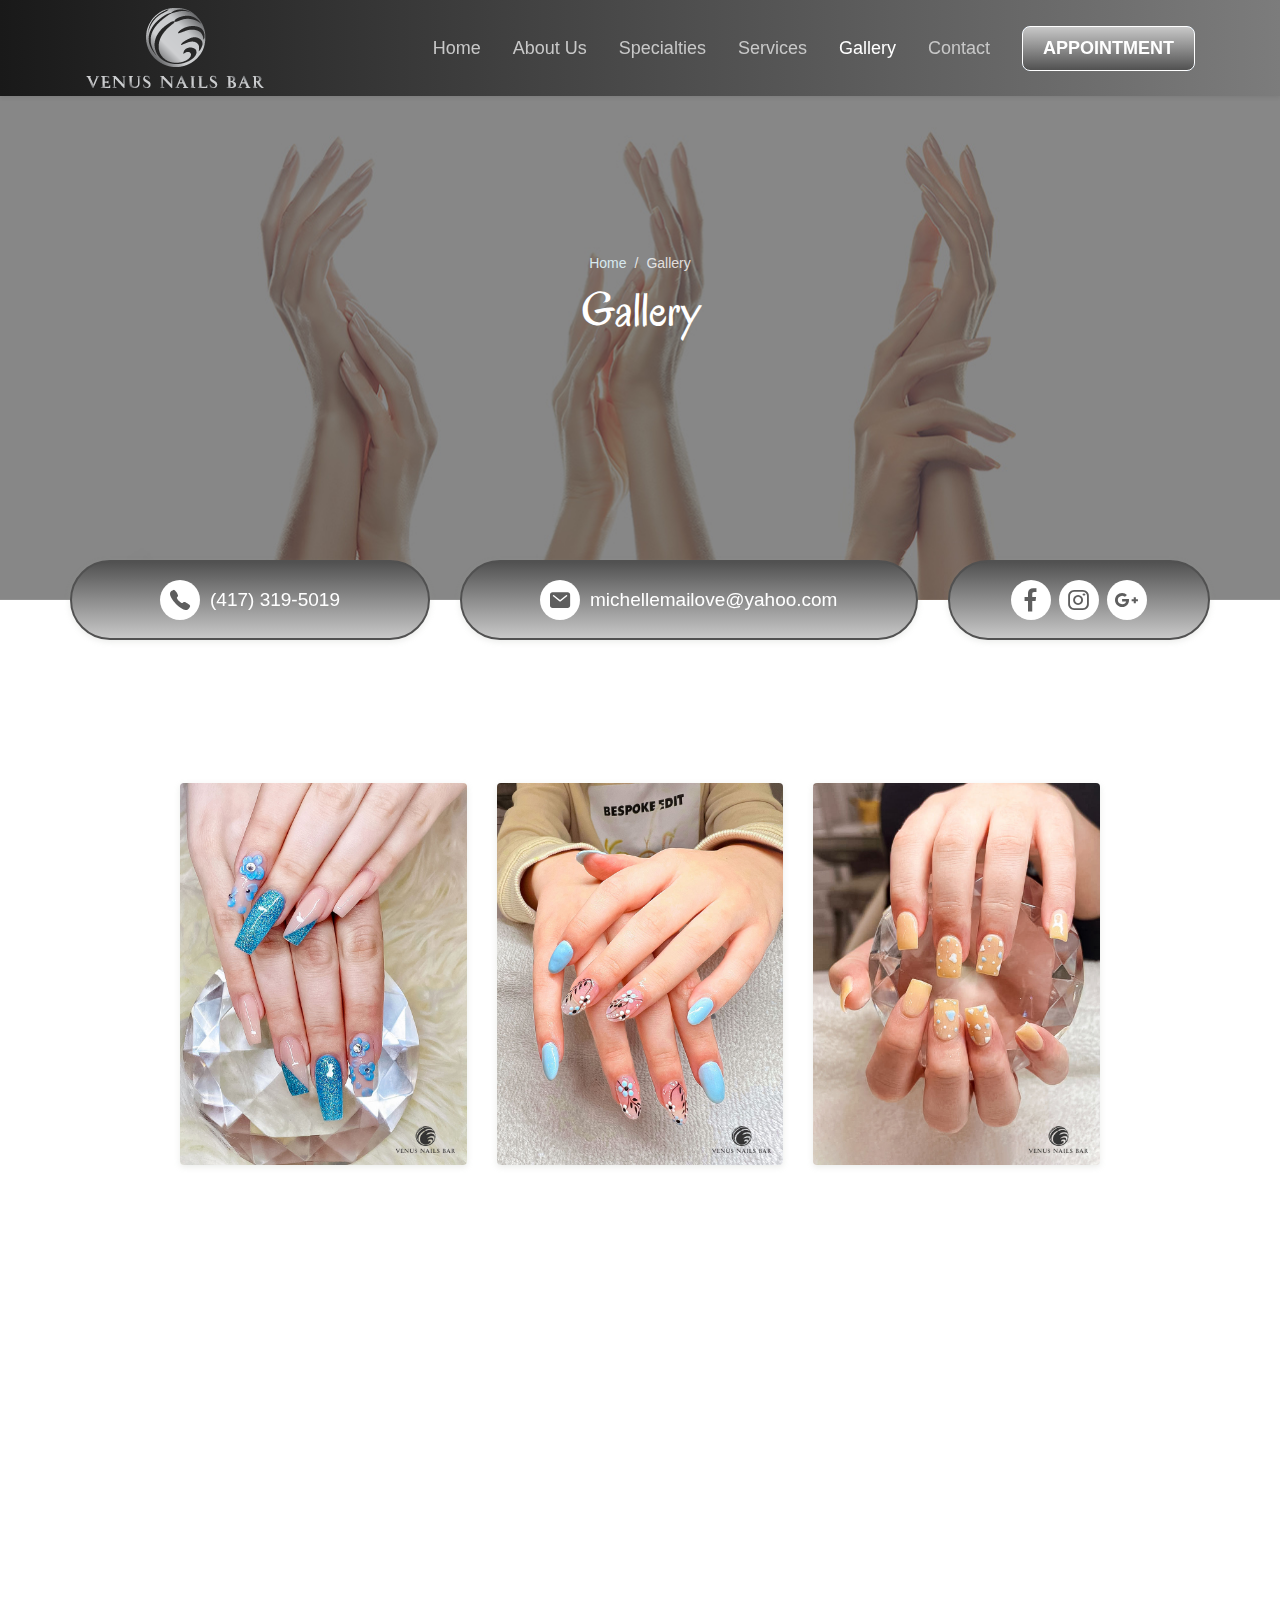
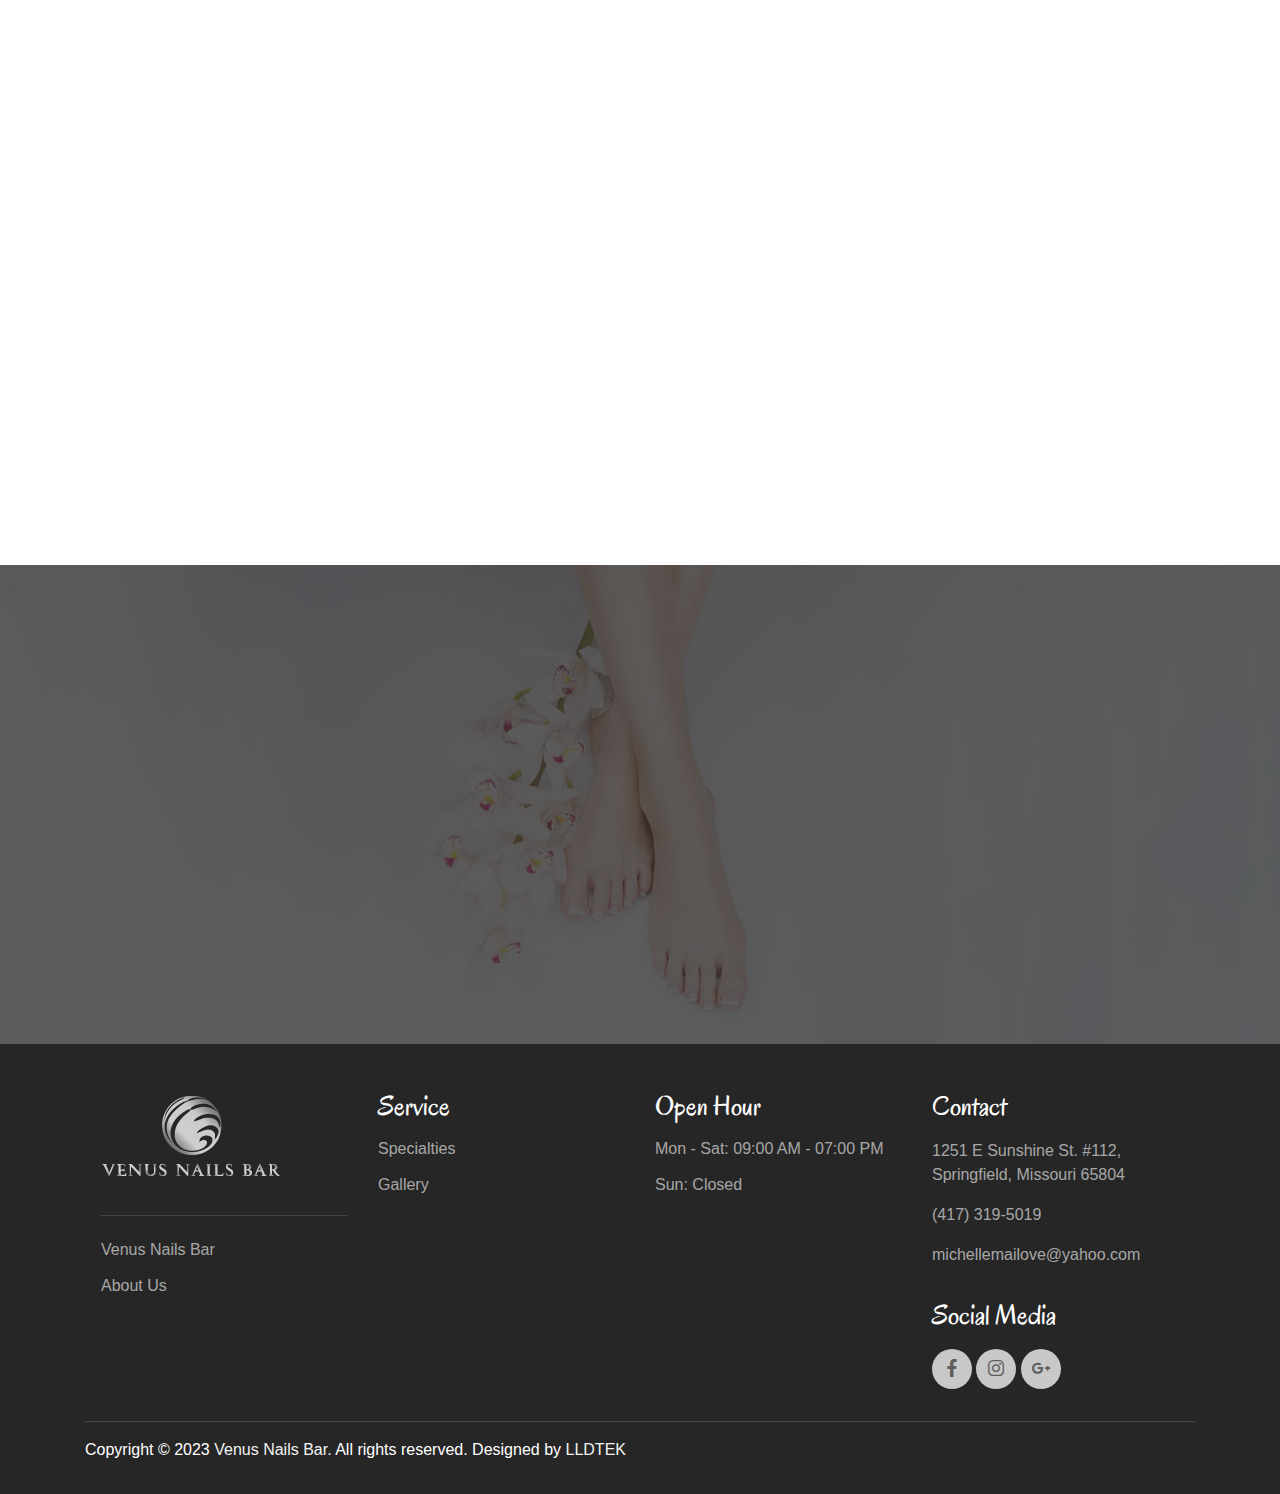
<file: gallery.html>
<!DOCTYPE html>
<html lang="en">
<head>
  <meta charset="UTF-8">
  <meta name="viewport" content="width=device-width, initial-scale=1.0">

  <meta http-equiv="X-UA-Compatible" content="ie=edge">

  <meta name="copyright" content="MACode ID, https://macodeid.com/">

  <title>Gallery | Venus Nails Bar</title>

  <link rel="stylesheet" href="css/maicons.css">

  <link rel="stylesheet" href="css/bootstrap.css">

  <link rel="stylesheet" href="vendor/owl-carousel/css/owl.carousel.css">

  <link rel="stylesheet" href="vendor/animate/animate.css">

  <link rel="stylesheet" href="css/theme.css">
  <link rel="icon" href="img/Venus-nails-bar-favicon.svg">
  
  <link rel="preconnect" href="https://fonts.googleapis.com">
  <link rel="preconnect" href="https://fonts.gstatic.com" crossorigin>
  <link href="https://fonts.googleapis.com/css2?family=Oregano&display=swap" rel="stylesheet">
</head>
<body>

  <!-- Back to top button -->
  <div class="back-to-top"></div>

  <header>
  
    <nav class="navbar navbar-expand-lg navbar-light shadow-sm">
      <div class="container">
        <a href="index.html"><img src="img/Venus-nails-bar-logo-platium.png" alt="Venus Nails Bar"></a>
        <a class="navbar-brand" href="index.html">
        </a>
      
        <button class="navbar-toggler" type="button" data-toggle="collapse" data-target="#navbarSupport" aria-controls="navbarSupport" aria-expanded="false" aria-label="Toggle navigation">
          <span class="navbar-toggler-icon"></span>
        </button>
      
        <div class="collapse navbar-collapse" id="navbarSupport">
          <ul class="navbar-nav ml-auto">
            <li class="nav-item">
              <a class="nav-link" href="index.html">Home</a>
            </li>
            <li class="nav-item">
              <a class="nav-link" href="about.html">About Us</a>
            </li>
            <li class="nav-item">
              <a class="nav-link" href="specialties.html">Specialties</a>
            </li>
            <li class="nav-item">
              <a class="nav-link" href="services.html">Services</a>
            </li>
            <li class="nav-item active">
              <a class="nav-link" href="gallery.html">Gallery</a>
            </li>
            <li class="nav-item">
              <a class="nav-link" href="contact.html">Contact</a>
            </li>
            <li class="nav-item">
              <a class="btn btn-primary ml-lg-3" target=_blank href="https://www.lldtek.com/salon/appt/NTU5NTh8dmVudXMxMjUxfE1PXzA4NTY3fDM4OTIzYTA2OTZhNzU1YTg0MTFlM2E0ZjFlOTJmZDEx">Appointment</a>
            </li>
          </ul>
        </div> <!-- .navbar-collapse -->
      </div> <!-- .container -->
    </nav>
  </header>


  <div class="page-banner overlay-dark bg-image" style="background-image: url(img/home/Venus-nails-bar-02.jpg);">
    <div class="banner-section">
      <div class="container text-center wow fadeInUp">
        <nav aria-label="Breadcrumb">
          <ol class="breadcrumb breadcrumb-dark bg-transparent justify-content-center py-0 mb-2">
            <li class="breadcrumb-item"><a href="index.html">Home</a></li>
            <li class="breadcrumb-item active" aria-current="page">Gallery</li>
          </ol>
        </nav>
        <h1 class="font-weight-normal">Gallery</h1>
      </div> <!-- .container -->
    </div> <!-- .banner-section -->
  </div> <!-- .page-banner -->

  <div class="bg-light">
    <div class="page-section py-3 mt-md-n5 custom-index">
      <div class="container p-3 p-md-0">
        <div class="row justify-content-center">
          <div class="col-md-4 col-lg-4 mb-3">
            <div class="card-service wow fadeInUp justify-content-md-center" style="visibility: visible; animation-name: fadeInUp;">
              <div class="circle-shape bg-green text-color">
                <span class="mai-call"></span>
              </div>
              <a href="tel:+14173195019"><p>(417) 319-5019</p></a>
            </div>
          </div>
          <div class="col-md-5 col-lg-5 mb-3">
            <div class="card-service wow fadeInUp justify-content-md-center" style="visibility: visible; animation-name: fadeInUp;">
              <div class="circle-shape bg-green text-color">
                <span class="mai-mail"></span>
              </div>
              <a href="mailto:michellemailove@yahoo.com"><p>michellemailove@yahoo.com</p></a>
            </div>
          </div>
          <div class="col-md-3 col-lg-3">
            <div class="card-service wow fadeInUp justify-content-md-center" style="visibility: visible; animation-name: fadeInUp;">
              <a href="https://www.facebook.com/people/VENUS-NAILS-BAR/100063709383401" class="facebook" target="_blank">
                <div class="circle-shape bg-green text-color mr-2 mr-lg-2">
                  <span class="mai-logo-facebook-f"></span>
                </div>
              </a>
              <a href="https://www.instagram.com/venus.nails.1800" class="instagram" target="_blank">
                <div class="circle-shape bg-green text-color mr-2 mr-lg-2">
                  <span class="mai-logo-instagram"></span>
                </div>
              </a>
              <a href="https://goo.gl/maps/9oHpAcQ8U4nLEaG58" class="google" target="_blank">
                <div class="circle-shape bg-green text-color">
                  <span class="mai-logo-google"></span>
                </div>
              </a>
            </div>
          </div>
        </div>
      </div>
    </div>
  
    <div class="page-section">
      <div class="container">
        <div class="row justify-content-center">
          <div class="col-lg-10">
          
            <div class="row">
            
            
              <div class="col-md-6 col-lg-4 py-3 wow zoomIn">
                <div class="card-doctor">
                  <div class="header">
                    <img src="img/gallery/Venus-nails-bar-gallery-01.jpg" alt="Venus Nails Bar Gallery 02">
                    <div class="meta">
                      <a target=_blank href="https://www.facebook.com/people/VENUS-NAILS-BAR/100063709383401"><span class="mai-logo-facebook-f"></span></a>
                      <a target=_blank href="https://www.instagram.com/venus.nails.1800"><span class="mai-logo-instagram"></span></a>
                      <a target=_blank href="https://goo.gl/maps/9oHpAcQ8U4nLEaG58"><span class="mai-logo-google"></span></a>
                    </div>
                  </div>
                </div>
              </div>
            
              <div class="col-md-6 col-lg-4 py-3 wow zoomIn">
                <div class="card-doctor">
                  <div class="header">
                    <img src="img/gallery/Venus-nails-bar-gallery-02.jpg" alt="Venus Nails Bar Gallery 03">
                    <div class="meta">
                      <a target=_blank href="https://www.facebook.com/people/VENUS-NAILS-BAR/100063709383401"><span class="mai-logo-facebook-f"></span></a>
                      <a target=_blank href="https://www.instagram.com/venus.nails.1800"><span class="mai-logo-instagram"></span></a>
                      <a target=_blank href="https://goo.gl/maps/9oHpAcQ8U4nLEaG58"><span class="mai-logo-google"></span></a>
                    </div>
                  </div>
                </div>
              </div>
            
              <div class="col-md-6 col-lg-4 py-3 wow zoomIn">
                <div class="card-doctor">
                  <div class="header">
                    <img src="img/gallery/Venus-nails-bar-gallery-03.jpg" alt="Venus Nails Bar Gallery 04">
                    <div class="meta">
                      <a target=_blank href="https://www.facebook.com/people/VENUS-NAILS-BAR/100063709383401"><span class="mai-logo-facebook-f"></span></a>
                      <a target=_blank href="https://www.instagram.com/venus.nails.1800"><span class="mai-logo-instagram"></span></a>
                      <a target=_blank href="https://goo.gl/maps/9oHpAcQ8U4nLEaG58"><span class="mai-logo-google"></span></a>
                    </div>
                  </div>
                </div>
              </div>
            
              <div class="col-md-6 col-lg-4 py-3 wow zoomIn">
                <div class="card-doctor">
                  <div class="header">
                    <img src="img/gallery/Venus-nails-bar-gallery-04.jpg" alt="Venus Nails Bar Gallery 05">
                    <div class="meta">
                      <a target=_blank href="https://www.facebook.com/people/VENUS-NAILS-BAR/100063709383401"><span class="mai-logo-facebook-f"></span></a>
                      <a target=_blank href="https://www.instagram.com/venus.nails.1800"><span class="mai-logo-instagram"></span></a>
                      <a target=_blank href="https://goo.gl/maps/9oHpAcQ8U4nLEaG58"><span class="mai-logo-google"></span></a>
                    </div>
                  </div>
                </div>
              </div>
            
              <div class="col-md-6 col-lg-4 py-3 wow zoomIn">
                <div class="card-doctor">
                  <div class="header">
                    <img src="img/gallery/Venus-nails-bar-gallery-05.jpg" alt="Venus Nails Bar Gallery 06">
                    <div class="meta">
                      <a target=_blank href="https://www.facebook.com/people/VENUS-NAILS-BAR/100063709383401"><span class="mai-logo-facebook-f"></span></a>
                      <a target=_blank href="https://www.instagram.com/venus.nails.1800"><span class="mai-logo-instagram"></span></a>
                      <a target=_blank href="https://goo.gl/maps/9oHpAcQ8U4nLEaG58"><span class="mai-logo-google"></span></a>
                    </div>
                  </div>
                </div>
              </div>
            
            
              <div class="col-md-6 col-lg-4 py-3 wow zoomIn">
                <div class="card-doctor">
                  <div class="header">
                    <img src="img/gallery/Venus-nails-bar-gallery-06.jpg" alt="Venus Nails Bar Gallery 08">
                    <div class="meta">
                      <a target=_blank href="https://www.facebook.com/people/VENUS-NAILS-BAR/100063709383401"><span class="mai-logo-facebook-f"></span></a>
                      <a target=_blank href="https://www.instagram.com/venus.nails.1800"><span class="mai-logo-instagram"></span></a>
                      <a target=_blank href="https://goo.gl/maps/9oHpAcQ8U4nLEaG58"><span class="mai-logo-google"></span></a>
                    </div>
                  </div>
                </div>
              </div>
            
              <div class="col-md-6 col-lg-4 py-3 wow zoomIn">
                <div class="card-doctor">
                  <div class="header">
                    <img src="img/gallery/Venus-nails-bar-gallery-07.jpg" alt="Venus Nails Bar ">
                    <div class="meta">
                      <a target=_blank href="https://www.facebook.com/people/VENUS-NAILS-BAR/100063709383401"><span class="mai-logo-facebook-f"></span></a>
                      <a target=_blank href="https://www.instagram.com/venus.nails.1800"><span class="mai-logo-instagram"></span></a>
                      <a target=_blank href="https://goo.gl/maps/9oHpAcQ8U4nLEaG58"><span class="mai-logo-google"></span></a>
                    </div>
                  </div>
                </div>
              </div>
              <div class="col-md-6 col-lg-4 py-3 wow zoomIn">
                <div class="card-doctor">
                  <div class="header">
                    <img src="img/gallery/Venus-nails-bar-gallery-08.jpg" alt="Venus Nails Bar ">
                    <div class="meta">
                      <a target=_blank href="https://www.facebook.com/people/VENUS-NAILS-BAR/100063709383401"><span class="mai-logo-facebook-f"></span></a>
                      <a target=_blank href="https://www.instagram.com/venus.nails.1800"><span class="mai-logo-instagram"></span></a>
                      <a target=_blank href="https://goo.gl/maps/9oHpAcQ8U4nLEaG58"><span class="mai-logo-google"></span></a>
                    </div>
                  </div>
                </div>
              </div>
              <div class="col-md-6 col-lg-4 py-3 wow zoomIn">
                <div class="card-doctor">
                  <div class="header">
                    <img src="img/gallery/Venus-nails-bar-gallery-09.jpg" alt="Venus Nails Bar ">
                    <div class="meta">
                      <a target=_blank href="https://www.facebook.com/people/VENUS-NAILS-BAR/100063709383401"><span class="mai-logo-facebook-f"></span></a>
                      <a target=_blank href="https://www.instagram.com/venus.nails.1800"><span class="mai-logo-instagram"></span></a>
                      <a target=_blank href="https://goo.gl/maps/9oHpAcQ8U4nLEaG58"><span class="mai-logo-google"></span></a>
                    </div>
                  </div>
                </div>
              </div>
              
          
            </div>
        
          </div>
        </div>
      </div> <!-- .container -->
    </div> <!-- .page-section -->
  </div>
  

  <section id="gtco-reservation" class="bg-fixed bg-silver section-padding book-appt">
    <div class="container">
      <div class="row justify-content-center m-0">
        <p class="text-big wow fadeInUp">Nail care for the modern woman</p>
        <p class="text-white text-center padding-booking wow fadeInDown">We offer hundreds of colors from chic neutrals to
          bright pastels — there's something for everyone! Stop on by our salon today for the perfect
          mani-pedi experience.
        </p>
        <a  class="btn-primary mt-3 booking-big wow fadeInUp" target="_blank" href="https://www.lldtek.com/salon/appt/NTU5NTh8dmVudXMxMjUxfE1PXzA4NTY3fDM4OTIzYTA2OTZhNzU1YTg0MTFlM2E0ZjFlOTJmZDEx">Book Appointment<span><i class="fa fa-long-arrow-right"></i></span></a>
      </div>
    </div>

  </section>

  <footer class="page-footer">
    <div class="container">
      <div class="row px-md-3">
        <div class="col-sm-6 col-lg-3 py-3">
          <ul class="footer-menu">
            <li><a href="index.html"><img src="img/Venus-nails-bar-logo-platium.png" alt="Venus Nails Bar" class="margin-bottom"></a></li>
            <hr>
            <li class="mt-3"><a target=_blank href="index.html">Venus Nails Bar</a></li>
            <li><a target=_blank href="about.html">About Us</a></li>
          </ul>
        </div>
        <div class="col-sm-6 col-lg-3 py-3">
          <h3>Service</h3>
          <ul class="footer-menu">
            <li><a target=_blank href="specialties.html">Specialties</a></li>
            <li><a target=_blank href="gallery.html">Gallery</a></li>
          </ul>
        </div>
        <div class="col-sm-6 col-lg-3 py-3">
          <h3>Open Hour</h3>
          <ul class="footer-menu">
            <li><a href="#">Mon - Sat: 09:00 AM - 07:00 PM</a></li>
            <li><a href="#">Sun: Closed</a></li>
          </ul>
        </div>
        <div class="col-sm-6 col-lg-3 py-3">
          <h3>Contact</h3>
          <p class="footer-link mt-2">1251 E Sunshine St. #112, Springfield, Missouri 65804</p>
          <a href="tel:+14173195019" class="footer-link">(417) 319-5019</a><br>
          <a href="mailto:michellemailove@yahoo.com" class="footer-link">michellemailove@yahoo.com</a>
        
          <h3 class="mt-3">Social Media</h3>
          <div class="footer-sosmed mt-3">
            <a target=_blank href="https://www.facebook.com/people/VENUS-NAILS-BAR/100063709383401"><span class="mai-logo-facebook-f"></span></a>
            <a target=_blank href="https://www.instagram.com/venus.nails.1800"><span class="mai-logo-instagram"></span></a>
            <a target=_blank href="https://goo.gl/maps/9oHpAcQ8U4nLEaG58"><span class="mai-logo-google"></span></a>
          </div>
        </div>
      </div>
    
      <hr>
      <p id="copyright">Copyright &copy; 2023 <a href="index.html" target="_blank">Venus Nails Bar. </a> All rights reserved. Designed by <a href="https://www.lldtek.com/" target="_blank">LLDTEK</a> </p>
    </div>
  </footer>

<script src="js/jquery-3.5.1.min.js"></script>

<script src="js/bootstrap.bundle.min.js"></script>

<script src="vendor/owl-carousel/js/owl.carousel.min.js"></script>

<script src="vendor/wow/wow.min.js"></script>

<script src="js/theme.js"></script>
  
</body>
</html>
</file>
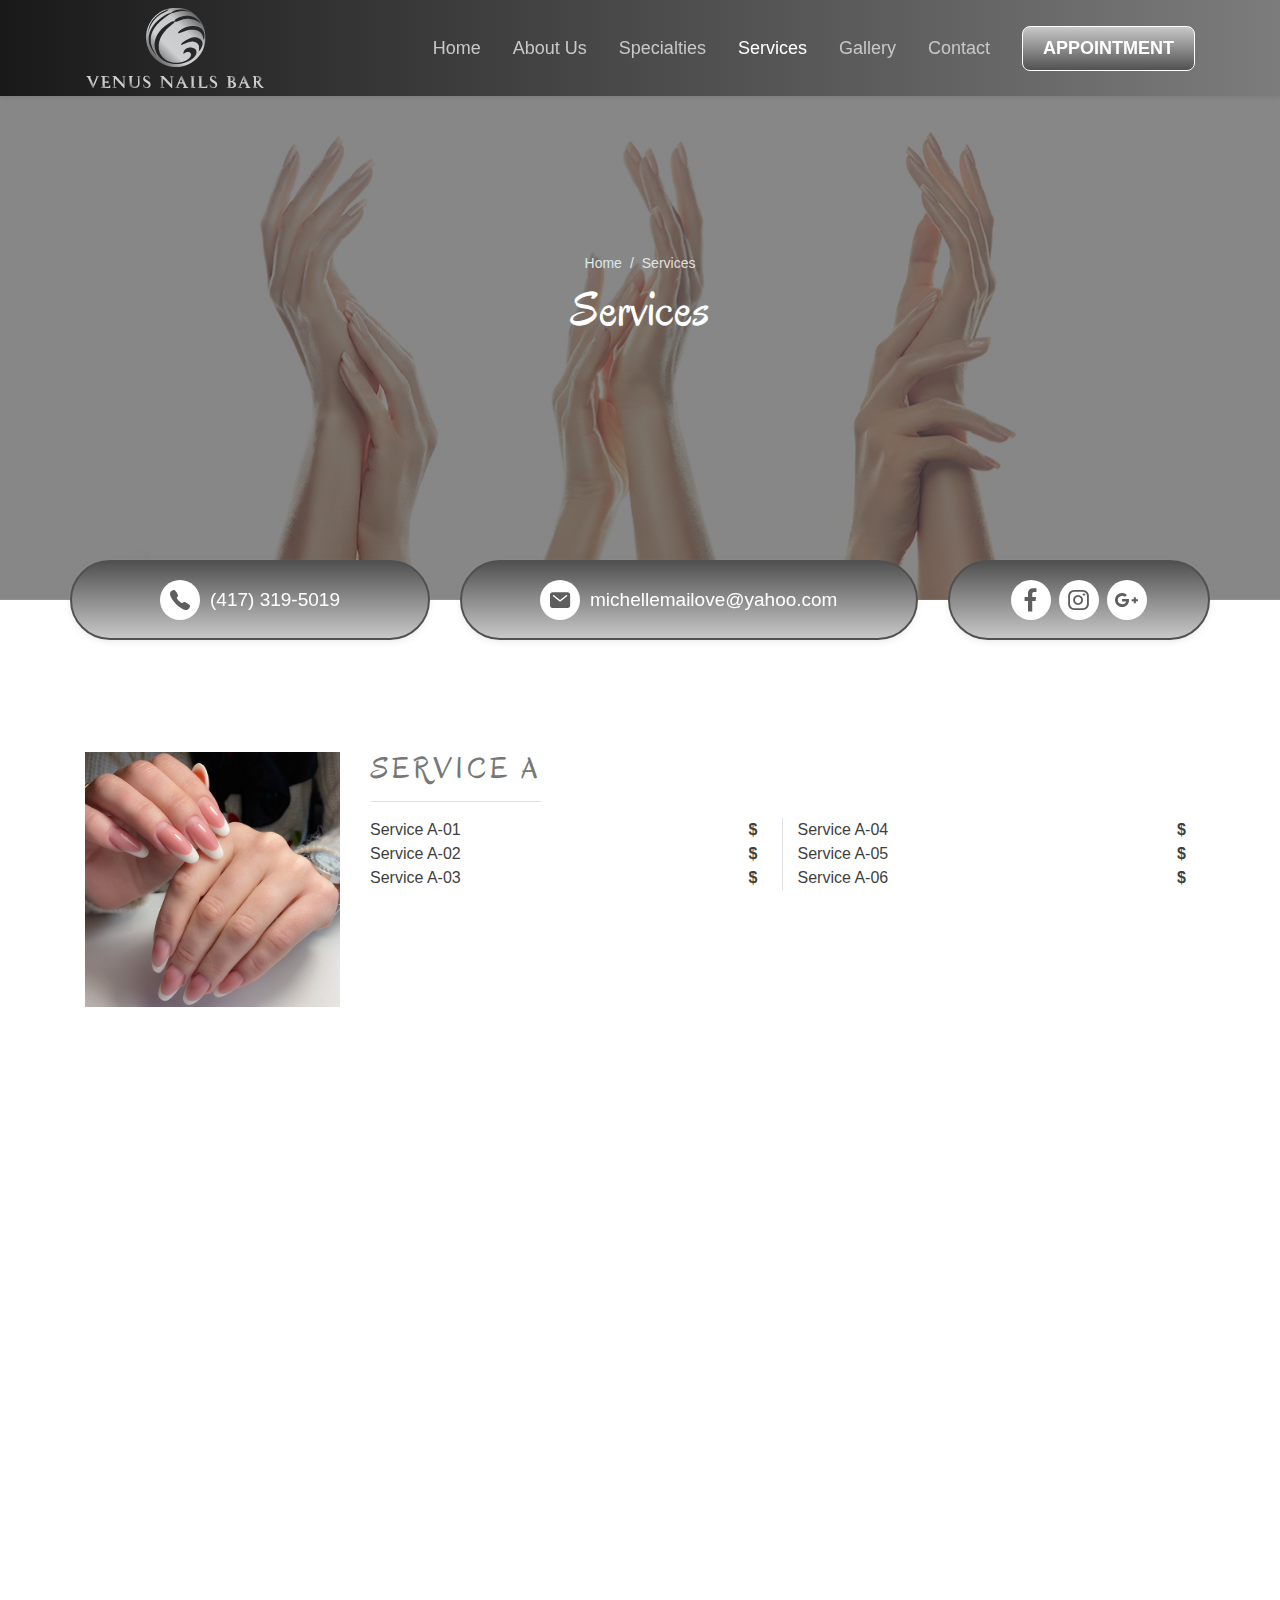
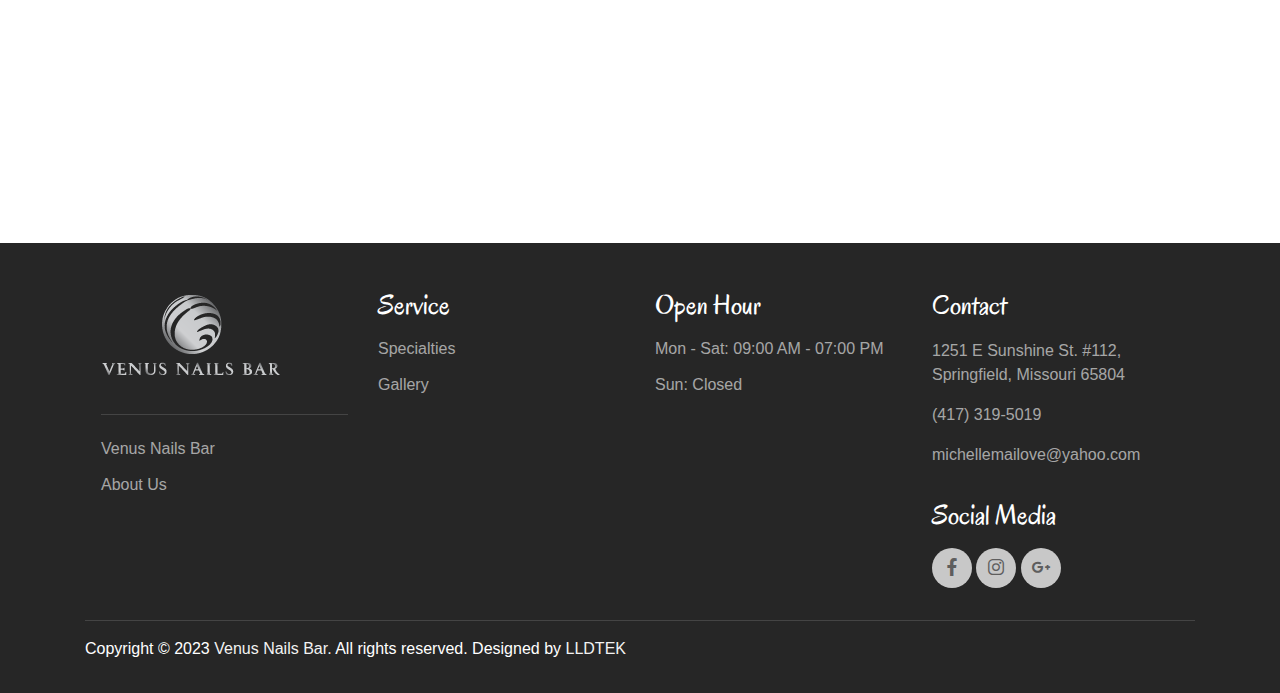
<file: services.html>
<!DOCTYPE html>
<html lang="en">
<head>
  <meta charset="UTF-8">
  <meta name="viewport" content="width=device-width, initial-scale=1.0">

  <meta http-equiv="X-UA-Compatible" content="ie=edge">

  <meta name="copyright" content="MACode ID, https://macodeid.com/">

  <title>Services | Venus Nails Bar</title>

  <link rel="icon" href="img/Venus-nails-bar-favicon.svg">

  <link rel="stylesheet" href="css/maicons.css">

  <link rel="stylesheet" href="css/bootstrap.css">

  <link rel="stylesheet" href="vendor/owl-carousel/css/owl.carousel.css">

  <link rel="stylesheet" href="vendor/animate/animate.css">

  <link rel="stylesheet" href="css/theme.css">
  <link rel="preconnect" href="https://fonts.googleapis.com">
  <link rel="preconnect" href="https://fonts.gstatic.com" crossorigin>
  <link href="https://fonts.googleapis.com/css2?family=Oregano&display=swap" rel="stylesheet">
</head>
<body>

  <!-- Back to top button -->
  <div class="back-to-top"></div>

  <header>
    <nav class="navbar navbar-expand-lg navbar-light shadow-sm">
      <div class="container">
        <a href="index.html"><img src="img/Venus-nails-bar-logo-platium.png" alt="Venus Nails Bar"></a>
        <a class="navbar-brand" href="index.html">
        </a>
      
        <button class="navbar-toggler" type="button" data-toggle="collapse" data-target="#navbarSupport" aria-controls="navbarSupport" aria-expanded="false" aria-label="Toggle navigation">
          <span class="navbar-toggler-icon"></span>
        </button>
      
        <div class="collapse navbar-collapse" id="navbarSupport">
          <ul class="navbar-nav ml-auto">
            <li class="nav-item">
              <a class="nav-link" href="index.html">Home</a>
            </li>
            <li class="nav-item">
              <a class="nav-link" href="about.html">About Us</a>
            </li>
            <li class="nav-item">
              <a class="nav-link" href="specialties.html">Specialties</a>
            </li>
            <li class="nav-item active">
              <a class="nav-link" href="services.html">Services</a>
            </li>
            <li class="nav-item">
              <a class="nav-link" href="gallery.html">Gallery</a>
            </li>
            <li class="nav-item">
              <a class="nav-link" href="contact.html">Contact</a>
            </li>
            <li class="nav-item">
              <a class="btn btn-primary ml-lg-3" target=_blank href="https://www.lldtek.com/salon/appt/NTU5NTh8dmVudXMxMjUxfE1PXzA4NTY3fDM4OTIzYTA2OTZhNzU1YTg0MTFlM2E0ZjFlOTJmZDEx">Appointment</a>
            </li>
          </ul>
        </div> <!-- .navbar-collapse -->
      </div> <!-- .container -->
    </nav>
  </header>

  <div class="page-banner overlay-dark bg-image" style="background-image: url(img/home/Venus-nails-bar-02.jpg);">
    <div class="banner-section">
      <div class="container text-center wow fadeInUp">
        <nav aria-label="Breadcrumb">
          <ol class="breadcrumb breadcrumb-dark bg-transparent justify-content-center py-0 mb-2">
            <li class="breadcrumb-item"><a href="index.html">Home</a></li>
            <li class="breadcrumb-item active" aria-current="page">Services</li>
          </ol>
        </nav>
        <h1 class="font-weight-normal">Services</h1>
      </div> <!-- .container -->
    </div> <!-- .banner-section -->
  </div> <!-- .page-banner -->

  <div class="bg-light">
    <div class="page-section py-3 mt-md-n5 custom-index">
      <div class="container p-3 p-md-0">
        <div class="row justify-content-center">
          <div class="col-md-4 col-lg-4 mb-3">
            <div class="card-service wow fadeInUp justify-content-md-center" style="visibility: visible; animation-name: fadeInUp;">
              <div class="circle-shape bg-green text-color">
                <span class="mai-call"></span>
              </div>
              <a href="tel:+14173195019"><p>(417) 319-5019</p></a>
            </div>
          </div>
          <div class="col-md-5 col-lg-5 mb-3">
            <div class="card-service wow fadeInUp justify-content-md-center" style="visibility: visible; animation-name: fadeInUp;">
              <div class="circle-shape bg-green text-color">
                <span class="mai-mail"></span>
              </div>
              <a href="mailto:michellemailove@yahoo.com"><p>michellemailove@yahoo.com</p></a>
            </div>
          </div>
          <div class="col-md-3 col-lg-3">
            <div class="card-service wow fadeInUp justify-content-md-center" style="visibility: visible; animation-name: fadeInUp;">
              <a href="https://www.facebook.com/people/VENUS-NAILS-BAR/100063709383401" class="facebook" target="_blank">
                <div class="circle-shape bg-green text-color mr-2 mr-lg-2">
                  <span class="mai-logo-facebook-f"></span>
                </div>
              </a>
              <a href="https://www.instagram.com/venus.nails.1800" class="instagram" target="_blank">
                <div class="circle-shape bg-green text-color mr-2 mr-lg-2">
                  <span class="mai-logo-instagram"></span>
                </div>
              </a>
              <a href="https://goo.gl/maps/9oHpAcQ8U4nLEaG58" class="google" target="_blank">
                <div class="circle-shape bg-green text-color">
                  <span class="mai-logo-google"></span>
                </div>
              </a>
            </div>
          </div>
        </div>
      </div>
    </div>
  
    <div class="page-section">
      <div class="container">
        <div class="row justify-content-center">
          <div class="container box-service">
            <div id="nailcare" class="row wow zoomIn">
              <div class="col-md-3 border-right-img">
                <img src="img/services/Passion-nails-service-01.jpg" alt="Venus Nails Bar">
              </div>
              <div class="col-md-9">
                <div class="row">
                  <div class="row mt-3 ml-3 mt-md-0 mt-lg-0 border-bottom">
                    <div class="title-big text-left-colum">SERVICE A</div>
                  </div>
                </div>
                <div class="row">
                  <div class="pr-4 pt-3 pt-md-0 mt-md-3 col-md-6 mb-md-5 border-right">
                    <div class="title-small justify-content-between d-flex">
                      <div class="">Service A-01</div>
                      <div class="color-price">$</div>
                    </div>
                    <div class="title-small justify-content-between d-flex">
                      <div class="">Service A-02</div>
                      <div class="color-price">$</div>
                    </div>
                    <div class="title-small justify-content-between d-flex">
                      <div class="">Service A-03</div>
                      <div class="color-price">$</div>
                    </div>
                    
                  </div>
                  <div class="pr-4 pt-0 pt-md-0 mt-md-3 col-md-6 mb-md-5">
                    <div class="title-small justify-content-between d-flex">
                      <div class="">Service A-04</div>
                      <div class="color-price">$</div>
                    </div>
                    <div class="title-small justify-content-between d-flex">
                      <div class="">Service A-05</div>
                      <div class="color-price">$</div>
                    </div>
                    <div class="title-small justify-content-between d-flex">
                      <div class="">Service A-06</div>
                      <div class="color-price">$</div>
                    </div>
                    
                  </div>
                </div>
              </div>
            </div>
            <div class="line-dash"></div>                    <!--line-->
          
            <div id="nailcare" class="row wow zoomIn">
              <div class="col-md-3 border-right-img">
                <img src="img/services/Passion-nails-service-02.jpg" alt="Venus Nails Bar">
              </div>
              <div class="col-md-9">
                <div class="row">
                  <div class="row mt-3 ml-3 mt-md-0 mt-lg-0 border-bottom">
                    <div class="title-big text-left-colum">SERVICE B</div>
                  </div>
                </div>
                <div class="row">
                  <div class="pr-4 pt-3 pt-md-0 mt-md-3 col-md-6 mb-md-5 border-right">
                    <div class="title-small justify-content-between d-flex">
                      <div class="">Service B-01</div>
                      <div class="color-price">$</div>
                    </div>
                    <div class="title-small justify-content-between d-flex">
                      <div class="">Service B-02</div>
                      <div class="color-price">$</div>
                    </div>
                    <div class="title-small justify-content-between d-flex">
                      <div class="">Service B-03</div>
                      <div class="color-price">$</div>
                    </div>
                    
                  </div>
                  <div class="pr-4 pt-0 pt-md-0 mt-md-3 col-md-6 mb-md-5">
                    <div class="title-small justify-content-between d-flex">
                      <div class="">Service B-04</div>
                      <div class="color-price">$</div>
                    </div>
                    <div class="title-small justify-content-between d-flex">
                      <div class="">Service B-05</div>
                      <div class="color-price">$</div>
                    </div>
                    <div class="title-small justify-content-between d-flex">
                      <div class="">Service B-06</div>
                      <div class="color-price">$</div>
                    </div>
                    
                  </div>
                </div>
              </div>
            </div>
            <div class="line-dash"></div>                    <!--line-->
          
            <div id="nailcare" class="row wow zoomIn">
              <div class="col-md-3 border-right-img">
                <img src="img/services/Passion-nails-service-03.jpg" alt="Venus Nails Bar">
              </div>
              <div class="col-md-9">
                <div class="row">
                  <div class="row mt-3 ml-3 mt-md-0 mt-lg-0 border-bottom">
                    <div class="title-big text-left-colum">SERVICE C</div>
                  </div>
                </div>
                <div class="row">
                  <div class="pr-4 pt-3 pt-md-0 mt-md-3 col-md-6 mb-md-5 border-right">
                    <div class="title-small justify-content-between d-flex">
                      <div class="">Service C-01</div>
                      <div class="color-price">$</div>
                    </div>
                    <div class="title-small justify-content-between d-flex">
                      <div class="">Service C-02</div>
                      <div class="color-price">$</div>
                    </div>
                    <div class="title-small justify-content-between d-flex">
                      <div class="">Service C-03</div>
                      <div class="color-price">$</div>
                    </div>
                  </div>
                  <div class="pr-4 pt-0 pt-md-0 mt-md-3 col-md-6 mb-md-5">
                    <div class="title-small justify-content-between d-flex">
                      <div class="">Service C-04</div>
                      <div class="color-price">$</div>
                    </div>
                    <div class="title-small justify-content-between d-flex">
                      <div class="">Service C-05</div>
                      <div class="color-price">$</div>
                    </div>
                    <div class="title-small justify-content-between d-flex">
                      <div class="">Service C-06</div>
                      <div class="color-price">$</div>
                    </div>
                  </div>
                </div>
              </div>
            </div>
            <div class="line-dash"></div>                    <!--line-->

            
          
          
            
  
            
        
          </div>
        </div>
      </div>
    </div>
  </div>


  <footer class="page-footer">
    <div class="container">
      <div class="row px-md-3">
        <div class="col-sm-6 col-lg-3 py-3">
          <ul class="footer-menu">
            <li><a href="index.html"><img src="img/Venus-nails-bar-logo-platium.png" alt="Venus Nails Bar" class="margin-bottom"></a></li>
            <hr>
            <li class="mt-3"><a target=_blank href="index.html">Venus Nails Bar</a></li>
            <li><a target=_blank href="about.html">About Us</a></li>
          </ul>
        </div>
        <div class="col-sm-6 col-lg-3 py-3">
          <h3>Service</h3>
          <ul class="footer-menu">
            <li><a target=_blank href="specialties.html">Specialties</a></li>
            <li><a target=_blank href="gallery.html">Gallery</a></li>
          </ul>
        </div>
        <div class="col-sm-6 col-lg-3 py-3">
          <h3>Open Hour</h3>
          <ul class="footer-menu">
            <li><a href="#">Mon - Sat: 09:00 AM - 07:00 PM</a></li>
            <li><a href="#">Sun: Closed</a></li>
          </ul>
        </div>
        <div class="col-sm-6 col-lg-3 py-3">
          <h3>Contact</h3>
          <p class="footer-link mt-2">1251 E Sunshine St. #112, Springfield, Missouri 65804</p>
          <a href="tel:+14173195019" class="footer-link">(417) 319-5019</a><br>
          <a href="mailto:michellemailove@yahoo.com" class="footer-link">michellemailove@yahoo.com</a>
        
          <h3 class="mt-3">Social Media</h3>
          <div class="footer-sosmed mt-3">
            <a target=_blank href="https://www.facebook.com/people/VENUS-NAILS-BAR/100063709383401"><span class="mai-logo-facebook-f"></span></a>
            <a target=_blank href="https://www.instagram.com/venus.nails.1800"><span class="mai-logo-instagram"></span></a>
            <a target=_blank href="https://goo.gl/maps/9oHpAcQ8U4nLEaG58"><span class="mai-logo-google"></span></a>
          </div>
        </div>
      </div>
    
      <hr>
      <p id="copyright">Copyright &copy; 2023 <a href="index.html" target="_blank">Venus Nails Bar. </a> All rights reserved. Designed by <a href="https://www.lldtek.com/" target="_blank">LLDTEK</a> </p>
    </div>
  </footer>

<script src="js/jquery-3.5.1.min.js"></script>

<script src="js/bootstrap.bundle.min.js"></script>

<script src="vendor/owl-carousel/js/owl.carousel.min.js"></script>

<script src="vendor/wow/wow.min.js"></script>

<script src="js/theme.js"></script>
  
</body>
</html>
</file>
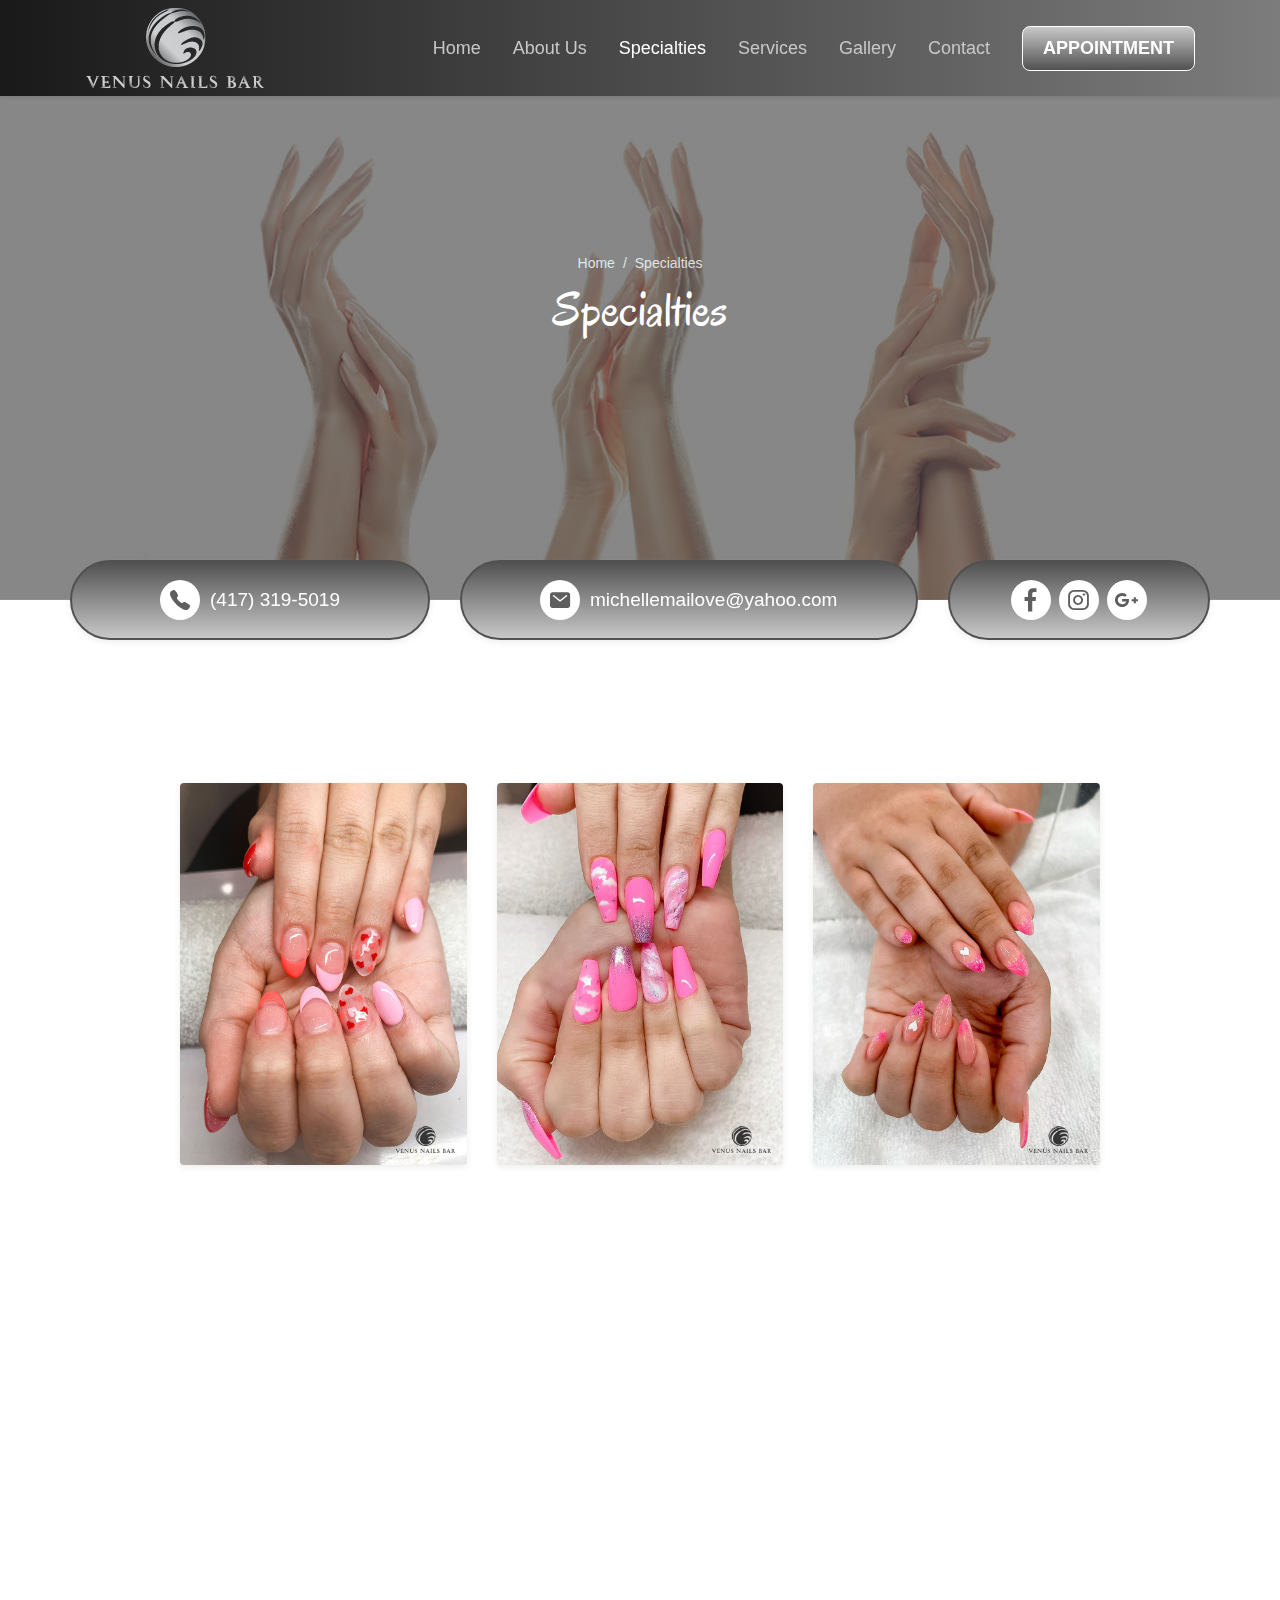
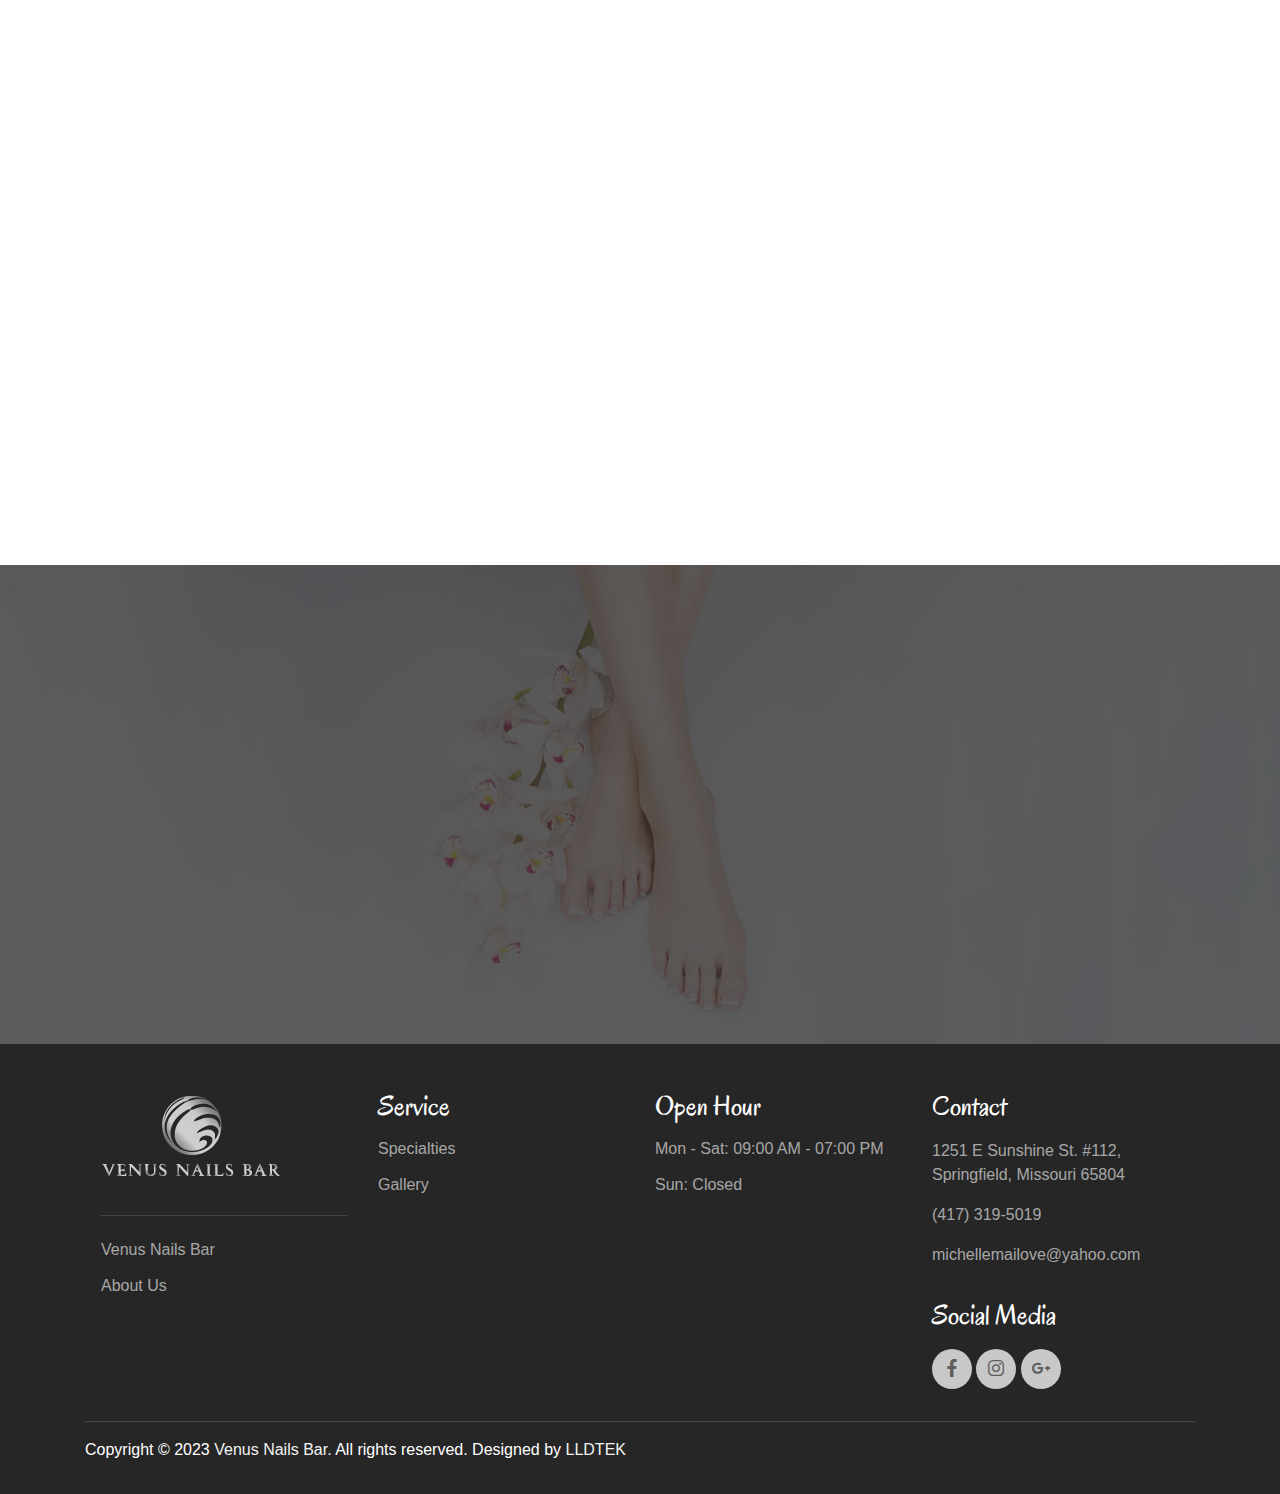
<file: specialties.html>
<!DOCTYPE html>
<html lang="en">
<head>
  <meta charset="UTF-8">
  <meta name="viewport" content="width=device-width, initial-scale=1.0">

  <meta http-equiv="X-UA-Compatible" content="ie=edge">

  <meta name="copyright" content="MACode ID, https://macodeid.com/">

  <title>Specialties | Venus Nails Bar</title>

  <link rel="stylesheet" href="css/maicons.css">

  <link rel="stylesheet" href="css/bootstrap.css">

  <link rel="stylesheet" href="vendor/owl-carousel/css/owl.carousel.css">

  <link rel="stylesheet" href="vendor/animate/animate.css">

  <link rel="stylesheet" href="css/theme.css">
  <link rel="icon" href="img/Venus-nails-bar-favicon.svg">
  <link rel="preconnect" href="https://fonts.googleapis.com">
  <link rel="preconnect" href="https://fonts.gstatic.com" crossorigin>
  <link href="https://fonts.googleapis.com/css2?family=Oregano&display=swap" rel="stylesheet">
</head>
<body>

  <!-- Back to top button -->
  <div class="back-to-top"></div>

  <header>
    <nav class="navbar navbar-expand-lg navbar-light shadow-sm">
      <div class="container">
        <a href="index.html"><img src="img/Venus-nails-bar-logo-platium.png" alt="Venus Nails Bar"></a>
        <a class="navbar-brand" href="index.html">
        </a>
      
        <button class="navbar-toggler" type="button" data-toggle="collapse" data-target="#navbarSupport" aria-controls="navbarSupport" aria-expanded="false" aria-label="Toggle navigation">
          <span class="navbar-toggler-icon"></span>
        </button>
      
        <div class="collapse navbar-collapse" id="navbarSupport">
          <ul class="navbar-nav ml-auto">
            <li class="nav-item">
              <a class="nav-link" href="index.html">Home</a>
            </li>
            <li class="nav-item">
              <a class="nav-link" href="about.html">About Us</a>
            </li>
            <li class="nav-item active">
              <a class="nav-link" href="specialties.html">Specialties</a>
            </li>
            <li class="nav-item">
              <a class="nav-link" href="services.html">Services</a>
            </li>
            <li class="nav-item">
              <a class="nav-link" href="gallery.html">Gallery</a>
            </li>
            <li class="nav-item">
              <a class="nav-link" href="contact.html">Contact</a>
            </li>
            <li class="nav-item">
              <a class="btn btn-primary ml-lg-3" target=_blank href="https://www.lldtek.com/salon/appt/NTU5NTh8dmVudXMxMjUxfE1PXzA4NTY3fDM4OTIzYTA2OTZhNzU1YTg0MTFlM2E0ZjFlOTJmZDEx">Appointment</a>
            </li>
          </ul>
        </div> <!-- .navbar-collapse -->
      </div> <!-- .container -->
    </nav>
  </header>

  <div class="page-banner overlay-dark bg-image" style="background-image: url(img/home/Venus-nails-bar-02.jpg);">
    <div class="banner-section">
      <div class="container text-center wow fadeInUp">
        <nav aria-label="Breadcrumb">
          <ol class="breadcrumb breadcrumb-dark bg-transparent justify-content-center py-0 mb-2">
            <li class="breadcrumb-item"><a href="index.html">Home</a></li>
            <li class="breadcrumb-item active" aria-current="page">Specialties</li>
          </ol>
        </nav>
        <h1 class="font-weight-normal">Specialties</h1>
      </div> <!-- .container -->
    </div> <!-- .banner-section -->
  </div> <!-- .page-banner -->

  <div class="bg-light">
    <div class="page-section py-3 mt-md-n5 custom-index">
      <div class="container p-3 p-md-0">
        <div class="row justify-content-center">
          <div class="col-md-4 col-lg-4 mb-3">
            <div class="card-service wow fadeInUp justify-content-md-center" style="visibility: visible; animation-name: fadeInUp;">
              <div class="circle-shape bg-green text-color">
                <span class="mai-call"></span>
              </div>
              <a href="tel:+14173195019"><p>(417) 319-5019</p></a>
            </div>
          </div>
          <div class="col-md-5 col-lg-5 mb-3">
            <div class="card-service wow fadeInUp justify-content-md-center" style="visibility: visible; animation-name: fadeInUp;">
              <div class="circle-shape bg-green text-color">
                <span class="mai-mail"></span>
              </div>
              <a href="mailto:michellemailove@yahoo.com"><p>michellemailove@yahoo.com</p></a>
            </div>
          </div>
          <div class="col-md-3 col-lg-3">
            <div class="card-service wow fadeInUp justify-content-md-center" style="visibility: visible; animation-name: fadeInUp;">
              <a href="https://www.facebook.com/people/VENUS-NAILS-BAR/100063709383401" class="facebook" target="_blank">
                <div class="circle-shape bg-green text-color mr-2 mr-lg-2">
                  <span class="mai-logo-facebook-f"></span>
                </div>
              </a>
              <a href="https://www.instagram.com/venus.nails.1800" class="instagram" target="_blank">
                <div class="circle-shape bg-green text-color mr-2 mr-lg-2">
                  <span class="mai-logo-instagram"></span>
                </div>
              </a>
              <a href="https://goo.gl/maps/9oHpAcQ8U4nLEaG58" class="google" target="_blank">
                <div class="circle-shape bg-green text-color">
                  <span class="mai-logo-google"></span>
                </div>
              </a>
            </div>
          </div>
        </div>
      </div>
    </div>
    <div class="page-section">
      <div class="container">
        <div class="row justify-content-center">
          <div class="col-lg-10">
          
            <div class="row">
            
              <div class="col-md-6 col-lg-4 py-3 wow zoomIn">
                <div class="card-doctor">
                  <div class="header">
                    <img src="img/gallery/Venus-nails-bar-specialties-01.jpg" alt="Venus Nails Bar">
                    <div class="meta">
                      <a target=_blank href="https://www.facebook.com/people/VENUS-NAILS-BAR/100063709383401"><span class="mai-logo-facebook-f"></span></a>
                      <a target=_blank href="https://www.instagram.com/venus.nails.1800"><span class="mai-logo-instagram"></span></a>
                      <a target=_blank href="https://goo.gl/maps/9oHpAcQ8U4nLEaG58"><span class="mai-logo-google"></span></a>
                    </div>
                  </div>
                </div>
              </div>
              <div class="col-md-6 col-lg-4 py-3 wow zoomIn">
                <div class="card-doctor">
                  <div class="header">
                    <img src="img/gallery/Venus-nails-bar-specialties-02.jpg" alt="Venus Nails Bar">
                    <div class="meta">
                      <a target=_blank href="https://www.facebook.com/people/VENUS-NAILS-BAR/100063709383401"><span class="mai-logo-facebook-f"></span></a>
                      <a target=_blank href="https://www.instagram.com/venus.nails.1800"><span class="mai-logo-instagram"></span></a>
                      <a target=_blank href="https://goo.gl/maps/9oHpAcQ8U4nLEaG58"><span class="mai-logo-google"></span></a>
                    </div>
                  </div>
                </div>
              </div>
              <div class="col-md-6 col-lg-4 py-3 wow zoomIn">
                <div class="card-doctor">
                  <div class="header">
                    <img src="img/gallery/Venus-nails-bar-specialties-03.jpg" alt="Venus Nails Bar">
                    <div class="meta">
                      <a target=_blank href="https://www.facebook.com/people/VENUS-NAILS-BAR/100063709383401"><span class="mai-logo-facebook-f"></span></a>
                      <a target=_blank href="https://www.instagram.com/venus.nails.1800"><span class="mai-logo-instagram"></span></a>
                      <a target=_blank href="https://goo.gl/maps/9oHpAcQ8U4nLEaG58"><span class="mai-logo-google"></span></a>
                    </div>
                  </div>
                </div>
              </div>
              <div class="col-md-6 col-lg-4 py-3 wow zoomIn">
                <div class="card-doctor">
                  <div class="header">
                    <img src="img/gallery/Venus-nails-bar-specialties-04.jpg" alt="Venus Nails Bar">
                    <div class="meta">
                      <a target=_blank href="https://www.facebook.com/people/VENUS-NAILS-BAR/100063709383401"><span class="mai-logo-facebook-f"></span></a>
                      <a target=_blank href="https://www.instagram.com/venus.nails.1800"><span class="mai-logo-instagram"></span></a>
                      <a target=_blank href="https://goo.gl/maps/9oHpAcQ8U4nLEaG58"><span class="mai-logo-google"></span></a>
                    </div>
                  </div>
                </div>
              </div>
            
              <div class="col-md-6 col-lg-4 py-3 wow zoomIn">
                <div class="card-doctor">
                  <div class="header">
                    <img src="img/gallery/Venus-nails-bar-specialties-05.jpg" alt="Venus Nails Bar">
                    <div class="meta">
                      <a target=_blank href="https://www.facebook.com/people/VENUS-NAILS-BAR/100063709383401"><span class="mai-logo-facebook-f"></span></a>
                      <a target=_blank href="https://www.instagram.com/venus.nails.1800"><span class="mai-logo-instagram"></span></a>
                      <a target=_blank href="https://goo.gl/maps/9oHpAcQ8U4nLEaG58"><span class="mai-logo-google"></span></a>
                    </div>
                  </div>
                </div>
              </div>
            
              <div class="col-md-6 col-lg-4 py-3 wow zoomIn">
                <div class="card-doctor">
                  <div class="header">
                    <img src="img/gallery/Venus-nails-bar-specialties-06.jpg" alt="Venus Nails Bar">
                    <div class="meta">
                      <a target=_blank href="https://www.facebook.com/people/VENUS-NAILS-BAR/100063709383401"><span class="mai-logo-facebook-f"></span></a>
                      <a target=_blank href="https://www.instagram.com/venus.nails.1800"><span class="mai-logo-instagram"></span></a>
                      <a target=_blank href="https://goo.gl/maps/9oHpAcQ8U4nLEaG58"><span class="mai-logo-google"></span></a>
                    </div>
                  </div>
                </div>
              </div>
            
              <div class="col-md-6 col-lg-4 py-3 wow zoomIn">
                <div class="card-doctor">
                  <div class="header">
                    <img src="img/gallery/Venus-nails-bar-specialties-07.jpg" alt="Venus Nails Bar">
                    <div class="meta">
                      <a target=_blank href="https://www.facebook.com/people/VENUS-NAILS-BAR/100063709383401"><span class="mai-logo-facebook-f"></span></a>
                      <a target=_blank href="https://www.instagram.com/venus.nails.1800"><span class="mai-logo-instagram"></span></a>
                      <a target=_blank href="https://goo.gl/maps/9oHpAcQ8U4nLEaG58"><span class="mai-logo-google"></span></a>
                    </div>
                  </div>
                </div>
              </div>
            
              <div class="col-md-6 col-lg-4 py-3 wow zoomIn">
                <div class="card-doctor">
                  <div class="header">
                    <img src="img/gallery/Venus-nails-bar-specialties-08.jpg" alt="Venus Nails Bar">
                    <div class="meta">
                      <a target=_blank href="https://www.facebook.com/people/VENUS-NAILS-BAR/100063709383401"><span class="mai-logo-facebook-f"></span></a>
                      <a target=_blank href="https://www.instagram.com/venus.nails.1800"><span class="mai-logo-instagram"></span></a>
                      <a target=_blank href="https://goo.gl/maps/9oHpAcQ8U4nLEaG58"><span class="mai-logo-google"></span></a>
                    </div>
                  </div>
                </div>
              </div>
            
              <div class="col-md-6 col-lg-4 py-3 wow zoomIn">
                <div class="card-doctor">
                  <div class="header">
                    <img src="img/gallery/Venus-nails-bar-specialties-09.jpg" alt="Venus Nails Bar">
                    <div class="meta">
                      <a target=_blank href="https://www.facebook.com/people/VENUS-NAILS-BAR/100063709383401"><span class="mai-logo-facebook-f"></span></a>
                      <a target=_blank href="https://www.instagram.com/venus.nails.1800"><span class="mai-logo-instagram"></span></a>
                      <a target=_blank href="https://goo.gl/maps/9oHpAcQ8U4nLEaG58"><span class="mai-logo-google"></span></a>
                    </div>
                  </div>
                </div>
              </div>
            
              
          
            </div>
        
          </div>
        </div>
      </div> <!-- .container -->
    </div> <!-- .page-section -->
  </div>
  

  <section id="gtco-reservation" class="bg-fixed bg-silver section-padding book-appt">
    <div class="container">
      <div class="row justify-content-center m-0">
        <p class="text-big wow fadeInUp">Nail care for the modern woman</p>
        <p class="text-white text-center padding-booking wow fadeInDown">We offer hundreds of colors from chic neutrals to
          bright pastels — there's something for everyone! Stop on by our salon today for the perfect
          mani-pedi experience.
        </p>
        <a  class="btn-primary mt-3 booking-big wow fadeInUp" target="_blank" href="https://www.lldtek.com/salon/appt/NTU5NTh8dmVudXMxMjUxfE1PXzA4NTY3fDM4OTIzYTA2OTZhNzU1YTg0MTFlM2E0ZjFlOTJmZDEx">Book Appointment<span><i class="fa fa-long-arrow-right"></i></span></a>
      </div>
    </div>

  </section>


  <footer class="page-footer">
    <div class="container">
      <div class="row px-md-3">
        <div class="col-sm-6 col-lg-3 py-3">
          <ul class="footer-menu">
            <li><a href="index.html"><img src="img/Venus-nails-bar-logo-platium.png" alt="Venus Nails Bar" class="margin-bottom"></a></li>
            <hr>
            <li class="mt-3"><a target=_blank href="index.html">Venus Nails Bar</a></li>
            <li><a target=_blank href="about.html">About Us</a></li>
          </ul>
        </div>
        <div class="col-sm-6 col-lg-3 py-3">
          <h3>Service</h3>
          <ul class="footer-menu">
            <li><a target=_blank href="specialties.html">Specialties</a></li>
            <li><a target=_blank href="gallery.html">Gallery</a></li>
          </ul>
        </div>
        <div class="col-sm-6 col-lg-3 py-3">
          <h3>Open Hour</h3>
          <ul class="footer-menu">
            <li><a href="#">Mon - Sat: 09:00 AM - 07:00 PM</a></li>
            <li><a href="#">Sun: Closed</a></li>
          </ul>
        </div>
        <div class="col-sm-6 col-lg-3 py-3">
          <h3>Contact</h3>
          <p class="footer-link mt-2">1251 E Sunshine St. #112, Springfield, Missouri 65804</p>
          <a href="tel:+14173195019" class="footer-link">(417) 319-5019</a><br>
          <a href="mailto:michellemailove@yahoo.com" class="footer-link">michellemailove@yahoo.com</a>
        
          <h3 class="mt-3">Social Media</h3>
          <div class="footer-sosmed mt-3">
            <a target=_blank href="https://www.facebook.com/people/VENUS-NAILS-BAR/100063709383401"><span class="mai-logo-facebook-f"></span></a>
            <a target=_blank href="https://www.instagram.com/venus.nails.1800"><span class="mai-logo-instagram"></span></a>
            <a target=_blank href="https://goo.gl/maps/9oHpAcQ8U4nLEaG58"><span class="mai-logo-google"></span></a>
          </div>
        </div>
      </div>
    
      <hr>
      <p id="copyright">Copyright &copy; 2023 <a href="index.html" target="_blank">Venus Nails Bar. </a> All rights reserved. Designed by <a href="https://www.lldtek.com/" target="_blank">LLDTEK</a> </p>
    </div>
  </footer>

<script src="js/jquery-3.5.1.min.js"></script>

<script src="js/bootstrap.bundle.min.js"></script>

<script src="vendor/owl-carousel/js/owl.carousel.min.js"></script>

<script src="vendor/wow/wow.min.js"></script>

<script src="js/theme.js"></script>
  
</body>
</html>
</file>
<file: css/maicons.css>
@font-face {
  font-family: 'maicons';
  src:  url('../fonts/maicons.eot?c9nlkl');
  src:  url('../fonts/maicons.eot?c9nlkl#iefix') format('embedded-opentype'),
    url('../fonts/maicons.ttf?c9nlkl') format('truetype'),
    url('../fonts/maicons.woff?c9nlkl') format('woff'),
    url('../fonts/maicons.svg?c9nlkl#maicons') format('svg');
  font-weight: normal;
  font-style: normal;
  font-display: block;
}

[class^="mai-"], [class*=" mai-"] {
  /* use !important to prevent issues with browser extensions that change fonts */
  font-family: 'maicons' !important;
  speak: none;
  font-style: normal;
  font-weight: normal;
  font-variant: normal;
  text-transform: none;
  line-height: 1;

  /* Better Font Rendering =========== */
  -webkit-font-smoothing: antialiased;
  -moz-osx-font-smoothing: grayscale;
}

.mai-add:before {
  content: "\e900";
}
.mai-add-circle:before {
  content: "\e901";
}
.mai-add-circle-outline:before {
  content: "\e902";
}
.mai-airplane:before {
  content: "\e903";
}
.mai-airplane-outline:before {
  content: "\e904";
}
.mai-alarm:before {
  content: "\e905";
}
.mai-alarm-outline:before {
  content: "\e906";
}
.mai-albums:before {
  content: "\e907";
}
.mai-albums-outline:before {
  content: "\e908";
}
.mai-alert:before {
  content: "\e909";
}
.mai-alert-circle:before {
  content: "\e90a";
}
.mai-alert-circle-outline:before {
  content: "\e90b";
}
.mai-analytics:before {
  content: "\e90c";
}
.mai-analytics-outline:before {
  content: "\e90d";
}
.mai-aperture:before {
  content: "\e90e";
}
.mai-aperture-outline:before {
  content: "\e90f";
}
.mai-apps:before {
  content: "\e910";
}
.mai-apps-outline:before {
  content: "\e911";
}
.mai-archive:before {
  content: "\e912";
}
.mai-archive-outline:before {
  content: "\e913";
}
.mai-arrow-back:before {
  content: "\e914";
}
.mai-arrow-back-circle:before {
  content: "\e915";
}
.mai-arrow-back-circle-outline:before {
  content: "\e916";
}
.mai-arrow-down:before {
  content: "\e917";
}
.mai-arrow-down-circle:before {
  content: "\e918";
}
.mai-arrow-down-circle-outline:before {
  content: "\e919";
}
.mai-arrow-forward:before {
  content: "\e91a";
}
.mai-arrow-forward-circle:before {
  content: "\e91b";
}
.mai-arrow-forward-circle-outline:before {
  content: "\e91c";
}
.mai-arrow-redo:before {
  content: "\e91d";
}
.mai-arrow-redo-circle:before {
  content: "\e91e";
}
.mai-arrow-redo-circle-outline:before {
  content: "\e91f";
}
.mai-arrow-redo-outline:before {
  content: "\e920";
}
.mai-arrow-undo:before {
  content: "\e921";
}
.mai-arrow-undo-circle:before {
  content: "\e922";
}
.mai-arrow-undo-circle-outline:before {
  content: "\e923";
}
.mai-arrow-undo-outline:before {
  content: "\e924";
}
.mai-arrow-up:before {
  content: "\e925";
}
.mai-arrow-up-circle:before {
  content: "\e926";
}
.mai-arrow-up-circle-outline:before {
  content: "\e927";
}
.mai-at:before {
  content: "\e928";
}
.mai-at-circle:before {
  content: "\e929";
}
.mai-at-circle-outline:before {
  content: "\e92a";
}
.mai-attach:before {
  content: "\e92b";
}
.mai-attach-outline:before {
  content: "\e92c";
}
.mai-backspace:before {
  content: "\e92d";
}
.mai-backspace-outline:before {
  content: "\e92e";
}
.mai-bandage:before {
  content: "\e92f";
}
.mai-bandage-outline:before {
  content: "\e930";
}
.mai-bar-chart:before {
  content: "\e932";
}
.mai-bar-chart-outline:before {
  content: "\e933";
}
.mai-barbell:before {
  content: "\e931";
}
.mai-barcode:before {
  content: "\e934";
}
.mai-barcode-outline:before {
  content: "\e935";
}
.mai-baseball:before {
  content: "\e936";
}
.mai-baseball-outline:before {
  content: "\e937";
}
.mai-basket:before {
  content: "\e938";
}
.mai-basket-outline:before {
  content: "\e93b";
}
.mai-basketball:before {
  content: "\e939";
}
.mai-basketball-outline:before {
  content: "\e93a";
}
.mai-battery-charging:before {
  content: "\e93c";
}
.mai-battery-dead:before {
  content: "\e93d";
}
.mai-battery-full:before {
  content: "\e93e";
}
.mai-battery-half:before {
  content: "\e93f";
}
.mai-beaker:before {
  content: "\e940";
}
.mai-beaker-outline:before {
  content: "\e941";
}
.mai-bed:before {
  content: "\e942";
}
.mai-bed-outline:before {
  content: "\e943";
}
.mai-beer:before {
  content: "\e944";
}
.mai-beer-outline:before {
  content: "\e945";
}
.mai-bicycle:before {
  content: "\e946";
}
.mai-bluetooth:before {
  content: "\e947";
}
.mai-boat:before {
  content: "\e948";
}
.mai-boat-outline:before {
  content: "\e949";
}
.mai-body:before {
  content: "\e94a";
}
.mai-body-outline:before {
  content: "\e94b";
}
.mai-bonfire:before {
  content: "\e94c";
}
.mai-bonfire-outline:before {
  content: "\e94d";
}
.mai-book:before {
  content: "\e94e";
}
.mai-book-outline:before {
  content: "\e953";
}
.mai-bookmark:before {
  content: "\e94f";
}
.mai-bookmark-outline:before {
  content: "\e950";
}
.mai-bookmarks:before {
  content: "\e951";
}
.mai-bookmarks-outline:before {
  content: "\e952";
}
.mai-briefcase:before {
  content: "\e954";
}
.mai-briefcase-outline:before {
  content: "\e955";
}
.mai-browsers:before {
  content: "\e956";
}
.mai-browsers-outline:before {
  content: "\e957";
}
.mai-brush:before {
  content: "\e958";
}
.mai-brush-outline:before {
  content: "\e959";
}
.mai-bug:before {
  content: "\e95a";
}
.mai-bug-outline:before {
  content: "\e95b";
}
.mai-build:before {
  content: "\e95c";
}
.mai-build-outline:before {
  content: "\e95d";
}
.mai-bulb:before {
  content: "\e95e";
}
.mai-bulb-outline:before {
  content: "\e95f";
}
.mai-bus:before {
  content: "\e960";
}
.mai-bus-outline:before {
  content: "\e963";
}
.mai-business:before {
  content: "\e961";
}
.mai-business-outline:before {
  content: "\e962";
}
.mai-cafe:before {
  content: "\e964";
}
.mai-cafe-outline:before {
  content: "\e965";
}
.mai-calculator:before {
  content: "\e966";
}
.mai-calculator-outline:before {
  content: "\e967";
}
.mai-calendar:before {
  content: "\e968";
}
.mai-calendar-outline:before {
  content: "\e969";
}
.mai-call:before {
  content: "\e96a";
}
.mai-call-outline:before {
  content: "\e96b";
}
.mai-camera:before {
  content: "\e96c";
}
.mai-camera-outline:before {
  content: "\e96d";
}
.mai-camera-reverse:before {
  content: "\e96e";
}
.mai-camera-reverse-outline:before {
  content: "\e96f";
}
.mai-car:before {
  content: "\e970";
}
.mai-car-outline:before {
  content: "\e97f";
}
.mai-car-sport:before {
  content: "\e980";
}
.mai-car-sport-outline:before {
  content: "\e981";
}
.mai-card:before {
  content: "\e971";
}
.mai-card-outline:before {
  content: "\e972";
}
.mai-caret-back:before {
  content: "\e973";
}
.mai-caret-back-circle:before {
  content: "\e974";
}
.mai-caret-back-circle-outline:before {
  content: "\e975";
}
.mai-caret-down:before {
  content: "\e976";
}
.mai-caret-down-circle:before {
  content: "\e977";
}
.mai-caret-down-circle-outline:before {
  content: "\e978";
}
.mai-caret-forward:before {
  content: "\e979";
}
.mai-caret-forward-circle:before {
  content: "\e97a";
}
.mai-caret-forward-circle-outline:before {
  content: "\e97b";
}
.mai-caret-up:before {
  content: "\e97c";
}
.mai-caret-up-circle:before {
  content: "\e97d";
}
.mai-caret-up-circle-outline:before {
  content: "\e97e";
}
.mai-cart:before {
  content: "\e982";
}
.mai-cart-outline:before {
  content: "\e983";
}
.mai-cash:before {
  content: "\e984";
}
.mai-cash-outline:before {
  content: "\e985";
}
.mai-chatbox:before {
  content: "\e986";
}
.mai-chatbox-ellipses:before {
  content: "\e987";
}
.mai-chatbox-ellipses-outline:before {
  content: "\e988";
}
.mai-chatbox-outline:before {
  content: "\e989";
}
.mai-chatbubble:before {
  content: "\e98a";
}
.mai-chatbubble-ellipses:before {
  content: "\e98b";
}
.mai-chatbubble-ellipses-outline:before {
  content: "\e98c";
}
.mai-chatbubble-outline:before {
  content: "\e98d";
}
.mai-chatbubbles:before {
  content: "\e98e";
}
.mai-chatbubbles-outline:before {
  content: "\e98f";
}
.mai-checkbox:before {
  content: "\e990";
}
.mai-checkbox-outline:before {
  content: "\e991";
}
.mai-checkmark:before {
  content: "\e992";
}
.mai-checkmark-circle:before {
  content: "\e993";
}
.mai-checkmark-circle-outline:before {
  content: "\e994";
}
.mai-checkmark-done:before {
  content: "\e995";
}
.mai-checkmark-done-circle:before {
  content: "\e996";
}
.mai-checkmark-done-circle-outline:before {
  content: "\e997";
}
.mai-chevron-back:before {
  content: "\e998";
}
.mai-chevron-back-circle:before {
  content: "\e999";
}
.mai-chevron-back-circle-outline:before {
  content: "\e99a";
}
.mai-chevron-down:before {
  content: "\e99b";
}
.mai-chevron-down-circle:before {
  content: "\e99c";
}
.mai-chevron-down-circle-outline:before {
  content: "\e99d";
}
.mai-chevron-forward:before {
  content: "\e99e";
}
.mai-chevron-forward-circle:before {
  content: "\e99f";
}
.mai-chevron-forward-circle-outline:before {
  content: "\e9a0";
}
.mai-chevron-up:before {
  content: "\e9a1";
}
.mai-chevron-up-circle:before {
  content: "\e9a2";
}
.mai-chevron-up-circle-outline:before {
  content: "\e9a3";
}
.mai-clipboard:before {
  content: "\e9a4";
}
.mai-clipboard-outline:before {
  content: "\e9a5";
}
.mai-close:before {
  content: "\e9a6";
}
.mai-close-circle:before {
  content: "\e9a7";
}
.mai-close-circle-outline:before {
  content: "\e9a8";
}
.mai-cloud:before {
  content: "\e9a9";
}
.mai-cloud-circle:before {
  content: "\e9aa";
}
.mai-cloud-circle-outline:before {
  content: "\e9ab";
}
.mai-cloud-done:before {
  content: "\e9ac";
}
.mai-cloud-done-outline:before {
  content: "\e9ad";
}
.mai-cloud-download:before {
  content: "\e9ae";
}
.mai-cloud-download-outline:before {
  content: "\e9af";
}
.mai-cloud-offline:before {
  content: "\e9b0";
}
.mai-cloud-offline-outline:before {
  content: "\e9b1";
}
.mai-cloud-outline:before {
  content: "\e9b2";
}
.mai-cloud-upload:before {
  content: "\e9b3";
}
.mai-cloud-upload-outline:before {
  content: "\e9b4";
}
.mai-cloudy:before {
  content: "\e9b5";
}
.mai-cloudy-night:before {
  content: "\e9b6";
}
.mai-cloudy-night-outline:before {
  content: "\e9b7";
}
.mai-cloudy-outline:before {
  content: "\e9b8";
}
.mai-code:before {
  content: "\e9b9";
}
.mai-code-download:before {
  content: "\e9ba";
}
.mai-code-slash:before {
  content: "\e9bb";
}
.mai-code-working:before {
  content: "\e9bc";
}
.mai-cog:before {
  content: "\e9bd";
}
.mai-color-fill:before {
  content: "\e9be";
}
.mai-color-fill-outline:before {
  content: "\e9bf";
}
.mai-color-filter:before {
  content: "\e9c0";
}
.mai-color-filter-outline:before {
  content: "\e9c1";
}
.mai-color-palette:before {
  content: "\e9c2";
}
.mai-color-palette-outline:before {
  content: "\e9c3";
}
.mai-color-wand:before {
  content: "\e9c4";
}
.mai-color-wand-outline:before {
  content: "\e9c5";
}
.mai-compass:before {
  content: "\e9c6";
}
.mai-compass-outline:before {
  content: "\e9c7";
}
.mai-construct:before {
  content: "\e9c8";
}
.mai-construct-outline:before {
  content: "\e9c9";
}
.mai-contract:before {
  content: "\e9ca";
}
.mai-contrast:before {
  content: "\e9cb";
}
.mai-copy:before {
  content: "\e9cc";
}
.mai-copy-outline:before {
  content: "\e9cd";
}
.mai-create:before {
  content: "\e9ce";
}
.mai-create-outline:before {
  content: "\e9cf";
}
.mai-crop:before {
  content: "\e9d0";
}
.mai-cube:before {
  content: "\e9d1";
}
.mai-cube-outline:before {
  content: "\e9d2";
}
.mai-cut:before {
  content: "\e9d3";
}
.mai-desktop:before {
  content: "\e9d4";
}
.mai-desktop-outline:before {
  content: "\e9d5";
}
.mai-disc:before {
  content: "\e9d6";
}
.mai-disc-outline:before {
  content: "\e9d7";
}
.mai-document:before {
  content: "\e9d8";
}
.mai-document-outline:before {
  content: "\e9d9";
}
.mai-document-text:before {
  content: "\e9dc";
}
.mai-document-text-outline:before {
  content: "\e9dd";
}
.mai-documents:before {
  content: "\e9da";
}
.mai-documents-outline:before {
  content: "\e9db";
}
.mai-download:before {
  content: "\e9de";
}
.mai-download-outline:before {
  content: "\e9df";
}
.mai-duplicate:before {
  content: "\e9e0";
}
.mai-duplicate-outline:before {
  content: "\e9e1";
}
.mai-ear:before {
  content: "\e9e2";
}
.mai-ear-outline:before {
  content: "\e9e3";
}
.mai-earth:before {
  content: "\e9e4";
}
.mai-earth-outline:before {
  content: "\e9e5";
}
.mai-easel:before {
  content: "\e9e6";
}
.mai-easel-outline:before {
  content: "\e9e7";
}
.mai-egg:before {
  content: "\e9e8";
}
.mai-egg-outline:before {
  content: "\e9e9";
}
.mai-ellipse:before {
  content: "\e9ea";
}
.mai-ellipse-outline:before {
  content: "\e9eb";
}
.mai-ellipsis-horizontal:before {
  content: "\e9ec";
}
.mai-ellipsis-horizontal-circle:before {
  content: "\e9ed";
}
.mai-ellipsis-vertical:before {
  content: "\e9ee";
}
.mai-ellipsis-vertical-circle:before {
  content: "\e9ef";
}
.mai-enter:before {
  content: "\e9f0";
}
.mai-enter-outline:before {
  content: "\e9f1";
}
.mai-exit:before {
  content: "\e9f2";
}
.mai-exit-outline:before {
  content: "\e9f3";
}
.mai-expand:before {
  content: "\e9f4";
}
.mai-eye:before {
  content: "\e9f5";
}
.mai-eye-off:before {
  content: "\e9f8";
}
.mai-eye-off-outline:before {
  content: "\e9f9";
}
.mai-eye-outline:before {
  content: "\e9fa";
}
.mai-eyedrop:before {
  content: "\e9f6";
}
.mai-eyedrop-outline:before {
  content: "\e9f7";
}
.mai-fast-food:before {
  content: "\e9fb";
}
.mai-fast-food-outline:before {
  content: "\e9fc";
}
.mai-female:before {
  content: "\e9fd";
}
.mai-file-tray:before {
  content: "\e9fe";
}
.mai-file-tray-full:before {
  content: "\e9ff";
}
.mai-file-tray-full-outline:before {
  content: "\ea00";
}
.mai-file-tray-outline:before {
  content: "\ea01";
}
.mai-film:before {
  content: "\ea02";
}
.mai-film-outline:before {
  content: "\ea03";
}
.mai-filter:before {
  content: "\ea04";
}
.mai-finger-print:before {
  content: "\ea05";
}
.mai-fitness:before {
  content: "\ea06";
}
.mai-fitness-outline:before {
  content: "\ea07";
}
.mai-flag:before {
  content: "\ea08";
}
.mai-flag-outline:before {
  content: "\ea09";
}
.mai-flame:before {
  content: "\ea0a";
}
.mai-flame-outline:before {
  content: "\ea0b";
}
.mai-flash:before {
  content: "\ea0c";
}
.mai-flash-off:before {
  content: "\ea0f";
}
.mai-flash-off-outline:before {
  content: "\ea10";
}
.mai-flash-outline:before {
  content: "\ea11";
}
.mai-flashlight:before {
  content: "\ea0d";
}
.mai-flashlight-outline:before {
  content: "\ea0e";
}
.mai-flask:before {
  content: "\ea12";
}
.mai-flask-outline:before {
  content: "\ea13";
}
.mai-flower:before {
  content: "\ea14";
}
.mai-flower-outline:before {
  content: "\ea15";
}
.mai-folder:before {
  content: "\ea16";
}
.mai-folder-open:before {
  content: "\ea17";
}
.mai-folder-open-outline:before {
  content: "\ea18";
}
.mai-folder-outline:before {
  content: "\ea19";
}
.mai-football:before {
  content: "\ea1a";
}
.mai-football-outline:before {
  content: "\ea1b";
}
.mai-funnel:before {
  content: "\ea1c";
}
.mai-funnel-outline:before {
  content: "\ea1d";
}
.mai-game-controller:before {
  content: "\ea1e";
}
.mai-game-controller-outline:before {
  content: "\ea1f";
}
.mai-gift:before {
  content: "\ea20";
}
.mai-gift-outline:before {
  content: "\ea21";
}
.mai-git-branch:before {
  content: "\ea22";
}
.mai-git-commit:before {
  content: "\ea23";
}
.mai-git-compare:before {
  content: "\ea24";
}
.mai-git-merge:before {
  content: "\ea25";
}
.mai-git-network:before {
  content: "\ea26";
}
.mai-git-pull-request:before {
  content: "\ea27";
}
.mai-glasses:before {
  content: "\ea28";
}
.mai-glasses-outline:before {
  content: "\ea29";
}
.mai-globe:before {
  content: "\ea2a";
}
.mai-globe-outline:before {
  content: "\ea2b";
}
.mai-golf:before {
  content: "\ea2c";
}
.mai-golf-outline:before {
  content: "\ea2d";
}
.mai-grid:before {
  content: "\ea2e";
}
.mai-grid-outline:before {
  content: "\ea2f";
}
.mai-hammer:before {
  content: "\ea30";
}
.mai-hammer-outline:before {
  content: "\ea31";
}
.mai-hand-left:before {
  content: "\ea32";
}
.mai-hand-left-outline:before {
  content: "\ea33";
}
.mai-hand-right:before {
  content: "\ea34";
}
.mai-hand-right-outline:before {
  content: "\ea35";
}
.mai-happy:before {
  content: "\ea36";
}
.mai-happy-outline:before {
  content: "\ea37";
}
.mai-hardware-chip:before {
  content: "\ea38";
}
.mai-hardware-chip-outline:before {
  content: "\ea39";
}
.mai-headset:before {
  content: "\ea3a";
}
.mai-headset-outline:before {
  content: "\ea3b";
}
.mai-heart:before {
  content: "\ea3c";
}
.mai-heart-circle:before {
  content: "\ea3d";
}
.mai-heart-circle-outline:before {
  content: "\ea3e";
}
.mai-heart-dislike:before {
  content: "\ea3f";
}
.mai-heart-dislike-circle:before {
  content: "\ea40";
}
.mai-heart-dislike-circle-outline:before {
  content: "\ea41";
}
.mai-heart-dislike-outline:before {
  content: "\ea42";
}
.mai-heart-half:before {
  content: "\ea43";
}
.mai-heart-half-outline:before {
  content: "\ea44";
}
.mai-heart-outline:before {
  content: "\ea45";
}
.mai-help:before {
  content: "\ea46";
}
.mai-help-buoy:before {
  content: "\ea47";
}
.mai-help-buoy-outline:before {
  content: "\ea48";
}
.mai-help-circle:before {
  content: "\ea49";
}
.mai-help-circle-outline:before {
  content: "\ea4a";
}
.mai-home:before {
  content: "\ea4b";
}
.mai-home-outline:before {
  content: "\ea4c";
}
.mai-hourglass:before {
  content: "\ea4d";
}
.mai-hourglass-outline:before {
  content: "\ea4e";
}
.mai-ice-cream:before {
  content: "\ea4f";
}
.mai-ice-cream-outline:before {
  content: "\ea50";
}
.mai-image:before {
  content: "\ea51";
}
.mai-image-outline:before {
  content: "\ea52";
}
.mai-images:before {
  content: "\ea53";
}
.mai-images-outline:before {
  content: "\ea54";
}
.mai-infinite:before {
  content: "\ea55";
}
.mai-information:before {
  content: "\ea56";
}
.mai-information-circle:before {
  content: "\ea57";
}
.mai-information-circle-outline:before {
  content: "\ea58";
}
.mai-journal:before {
  content: "\ea59";
}
.mai-journal-outline:before {
  content: "\ea5a";
}
.mai-key:before {
  content: "\ea5b";
}
.mai-key-outline:before {
  content: "\ea5c";
}
.mai-keypad:before {
  content: "\ea5d";
}
.mai-keypad-outline:before {
  content: "\ea5e";
}
.mai-language:before {
  content: "\ea5f";
}
.mai-laptop:before {
  content: "\ea60";
}
.mai-laptop-outline:before {
  content: "\ea61";
}
.mai-layers:before {
  content: "\ea62";
}
.mai-layers-outline:before {
  content: "\ea63";
}
.mai-leaf:before {
  content: "\ea64";
}
.mai-leaf-outline:before {
  content: "\ea65";
}
.mai-library:before {
  content: "\ea66";
}
.mai-library-outline:before {
  content: "\ea67";
}
.mai-link:before {
  content: "\ea68";
}
.mai-list:before {
  content: "\ea69";
}
.mai-list-circle:before {
  content: "\ea6a";
}
.mai-list-circle-outline:before {
  content: "\ea6b";
}
.mai-locate:before {
  content: "\ea6c";
}
.mai-location:before {
  content: "\ea6d";
}
.mai-location-outline:before {
  content: "\ea6e";
}
.mai-lock-closed:before {
  content: "\ea6f";
}
.mai-lock-closed-outline:before {
  content: "\ea70";
}
.mai-lock-open:before {
  content: "\ea71";
}
.mai-lock-open-outline:before {
  content: "\ea72";
}
.mai-log-in:before {
  content: "\ea73";
}
.mai-log-in-outline:before {
  content: "\ea74";
}
.mai-log-out:before {
  content: "\ea75";
}
.mai-log-out-outline:before {
  content: "\ea76";
}
.mai-logo-500px:before {
  content: "\ea8e";
}
.mai-logo-accessible-icon:before {
  content: "\eaef";
}
.mai-logo-accusoft:before {
  content: "\eba2";
}
.mai-logo-algolia:before {
  content: "\eba3";
}
.mai-logo-alipay:before {
  content: "\eba4";
}
.mai-logo-amazon:before {
  content: "\eba5";
}
.mai-logo-amplify:before {
  content: "\eba6";
}
.mai-logo-android:before {
  content: "\eba7";
}
.mai-logo-angular:before {
  content: "\eba8";
}
.mai-logo-apple:before {
  content: "\eba9";
}
.mai-logo-apple-appstore:before {
  content: "\ebaa";
}
.mai-logo-aws:before {
  content: "\ebab";
}
.mai-logo-behance:before {
  content: "\ebac";
}
.mai-logo-bitbucket:before {
  content: "\ebad";
}
.mai-logo-bitcoin:before {
  content: "\ebae";
}
.mai-logo-blackberry:before {
  content: "\ebaf";
}
.mai-logo-blogger:before {
  content: "\ebb0";
}
.mai-logo-buffer:before {
  content: "\ebb1";
}
.mai-logo-buysellads:before {
  content: "\ebb2";
}
.mai-logo-capacitor:before {
  content: "\ebb3";
}
.mai-logo-cc-amazon-pay:before {
  content: "\ebb4";
}
.mai-logo-cc-amex:before {
  content: "\ebb5";
}
.mai-logo-cc-apple-pay:before {
  content: "\ebb6";
}
.mai-logo-cc-diners-club:before {
  content: "\ebb7";
}
.mai-logo-cc-discover:before {
  content: "\ebb8";
}
.mai-logo-cc-jcb:before {
  content: "\ebb9";
}
.mai-logo-cc-mastercard:before {
  content: "\ebba";
}
.mai-logo-cc-paypal:before {
  content: "\ebbb";
}
.mai-logo-cc-stripe:before {
  content: "\ebbc";
}
.mai-logo-cc-visa:before {
  content: "\ebbd";
}
.mai-logo-chrome:before {
  content: "\ebbe";
}
.mai-logo-closed-captioning:before {
  content: "\ebbf";
}
.mai-logo-codepen:before {
  content: "\ebc0";
}
.mai-logo-cpanel:before {
  content: "\ebc1";
}
.mai-logo-creative-commons:before {
  content: "\ebc2";
}
.mai-logo-css3:before {
  content: "\ebc3";
}
.mai-logo-cuttlefish:before {
  content: "\ebc4";
}
.mai-logo-d-and-d:before {
  content: "\ebc5";
}
.mai-logo-dashcube:before {
  content: "\ebc6";
}
.mai-logo-designernews:before {
  content: "\ebc7";
}
.mai-logo-deviantart:before {
  content: "\ebc8";
}
.mai-logo-digg:before {
  content: "\ebc9";
}
.mai-logo-digital-ocean:before {
  content: "\ebca";
}
.mai-logo-discord:before {
  content: "\ebcb";
}
.mai-logo-discourse:before {
  content: "\ebcc";
}
.mai-logo-dochub:before {
  content: "\ebcd";
}
.mai-logo-docker:before {
  content: "\ebce";
}
.mai-logo-dribbble:before {
  content: "\ebcf";
}
.mai-logo-dropbox:before {
  content: "\ebd0";
}
.mai-logo-drupal:before {
  content: "\ebd1";
}
.mai-logo-dyalog:before {
  content: "\ebd2";
}
.mai-logo-earlybirds:before {
  content: "\ebd3";
}
.mai-logo-ebay:before {
  content: "\ebd4";
}
.mai-logo-edge:before {
  content: "\ebd5";
}
.mai-logo-electron:before {
  content: "\ebd6";
}
.mai-logo-elementor:before {
  content: "\ebd7";
}
.mai-logo-ello:before {
  content: "\ebd8";
}
.mai-logo-ember:before {
  content: "\ebd9";
}
.mai-logo-empire:before {
  content: "\ebda";
}
.mai-logo-envira:before {
  content: "\ebdb";
}
.mai-logo-erlang:before {
  content: "\ebdc";
}
.mai-logo-etsy:before {
  content: "\ebdd";
}
.mai-logo-euro:before {
  content: "\ebde";
}
.mai-logo-expeditedssl:before {
  content: "\ebdf";
}
.mai-logo-facebook:before {
  content: "\ebe0";
}
.mai-logo-facebook-f:before {
  content: "\ebe1";
}
.mai-logo-facebook-messenger:before {
  content: "\ebe2";
}
.mai-logo-firebase:before {
  content: "\ebe3";
}
.mai-logo-firefox:before {
  content: "\ebe4";
}
.mai-logo-flickr:before {
  content: "\ebe5";
}
.mai-logo-flipboard:before {
  content: "\ebe6";
}
.mai-logo-fly:before {
  content: "\ebe7";
}
.mai-logo-foursquare:before {
  content: "\ebe8";
}
.mai-logo-freebsd:before {
  content: "\ebe9";
}
.mai-logo-gg:before {
  content: "\ebea";
}
.mai-logo-git:before {
  content: "\ebeb";
}
.mai-logo-github:before {
  content: "\ebec";
}
.mai-logo-github-alt:before {
  content: "\ebed";
}
.mai-logo-gitlab:before {
  content: "\ebee";
}
.mai-logo-gitter:before {
  content: "\ebef";
}
.mai-logo-glide:before {
  content: "\ebf0";
}
.mai-logo-glide-g:before {
  content: "\ebf1";
}
.mai-logo-google:before {
  content: "\ebf2";
}
.mai-logo-google-drive:before {
  content: "\ebf3";
}
.mai-logo-google-play:before {
  content: "\ebf4";
}
.mai-logo-google-playstore:before {
  content: "\ebf5";
}
.mai-logo-google-plus:before {
  content: "\ebf6";
}
.mai-logo-google:before {
  content: "\ebf7";
}
.mai-logo-google-wallet:before {
  content: "\ebf8";
}
.mai-logo-grunt:before {
  content: "\ebf9";
}
.mai-logo-gulp:before {
  content: "\ebfa";
}
.mai-logo-hackernews:before {
  content: "\ebfb";
}
.mai-logo-hotjar:before {
  content: "\ebfc";
}
.mai-logo-html5:before {
  content: "\ebfd";
}
.mai-logo-hubspot:before {
  content: "\ebfe";
}
.mai-logo-imdb:before {
  content: "\ebff";
}
.mai-logo-instagram:before {
  content: "\ec00";
}
.mai-logo-internet-explorer:before {
  content: "\ec01";
}
.mai-logo-ionic:before {
  content: "\ec02";
}
.mai-logo-ionitron:before {
  content: "\ec03";
}
.mai-logo-itunes:before {
  content: "\ec04";
}
.mai-logo-java:before {
  content: "\ec05";
}
.mai-logo-javascript:before {
  content: "\ec06";
}
.mai-logo-joomla:before {
  content: "\ec07";
}
.mai-logo-jsfiddle:before {
  content: "\ec08";
}
.mai-logo-keycdn:before {
  content: "\ec09";
}
.mai-logo-laravel:before {
  content: "\ec0a";
}
.mai-logo-lastfm:before {
  content: "\ec0b";
}
.mai-logo-leanpub:before {
  content: "\ec0c";
}
.mai-logo-less:before {
  content: "\ec0d";
}
.mai-logo-line:before {
  content: "\ec0e";
}
.mai-logo-linkedin:before {
  content: "\ec0f";
}
.mai-logo-linux:before {
  content: "\ec10";
}
.mai-logo-magento:before {
  content: "\ec11";
}
.mai-logo-mailchimp:before {
  content: "\ec12";
}
.mai-logo-markdown:before {
  content: "\ec13";
}
.mai-logo-maxcdn:before {
  content: "\ec14";
}
.mai-logo-medium:before {
  content: "\ec15";
}
.mai-logo-medium-m:before {
  content: "\ec16";
}
.mai-logo-meetup:before {
  content: "\ec17";
}
.mai-logo-microsoft:before {
  content: "\ec18";
}
.mai-logo-mix:before {
  content: "\ec19";
}
.mai-logo-mixcloud:before {
  content: "\ec1a";
}
.mai-logo-nodejs:before {
  content: "\ec1b";
}
.mai-logo-npm:before {
  content: "\ec1c";
}
.mai-logo-octocat:before {
  content: "\ec1d";
}
.mai-logo-opencart:before {
  content: "\ec1e";
}
.mai-logo-openid:before {
  content: "\ec1f";
}
.mai-logo-opera:before {
  content: "\ec20";
}
.mai-logo-patreon:before {
  content: "\ec21";
}
.mai-logo-paypal:before {
  content: "\ec22";
}
.mai-logo-php:before {
  content: "\ec23";
}
.mai-logo-pinterest:before {
  content: "\ec24";
}
.mai-logo-pinterest-p:before {
  content: "\ec25";
}
.mai-logo-playstation:before {
  content: "\ec26";
}
.mai-logo-product-hunt:before {
  content: "\ec27";
}
.mai-logo-pwa:before {
  content: "\ec28";
}
.mai-logo-python:before {
  content: "\ec29";
}
.mai-logo-qq:before {
  content: "\ec2a";
}
.mai-logo-quora:before {
  content: "\ec2b";
}
.mai-logo-react:before {
  content: "\ec2c";
}
.mai-logo-readme:before {
  content: "\ec2d";
}
.mai-logo-reddit:before {
  content: "\ec2e";
}
.mai-logo-researchgate:before {
  content: "\ec2f";
}
.mai-logo-rocketchat:before {
  content: "\ec30";
}
.mai-logo-rss:before {
  content: "\ec31";
}
.mai-logo-safari:before {
  content: "\ec32";
}
.mai-logo-sass:before {
  content: "\ec33";
}
.mai-logo-scribd:before {
  content: "\ec34";
}
.mai-logo-searchengin:before {
  content: "\ec35";
}
.mai-logo-sellcast:before {
  content: "\ec36";
}
.mai-logo-sellsy:before {
  content: "\ec37";
}
.mai-logo-skype:before {
  content: "\ec38";
}
.mai-logo-slack:before {
  content: "\ec39";
}
.mai-logo-slideshare:before {
  content: "\ec3a";
}
.mai-logo-snapchat:before {
  content: "\ec3b";
}
.mai-logo-soundcloud:before {
  content: "\ec3c";
}
.mai-logo-spotify:before {
  content: "\ec3d";
}
.mai-logo-squarespace:before {
  content: "\ec3e";
}
.mai-logo-stack-exchange:before {
  content: "\ec3f";
}
.mai-logo-stackoverflow:before {
  content: "\ec40";
}
.mai-logo-staylinked:before {
  content: "\ec41";
}
.mai-logo-steam:before {
  content: "\ec42";
}
.mai-logo-stencil:before {
  content: "\ec43";
}
.mai-logo-stripe:before {
  content: "\ec44";
}
.mai-logo-stripe-s:before {
  content: "\ec45";
}
.mai-logo-teamspeak:before {
  content: "\ec46";
}
.mai-logo-telegram:before {
  content: "\ec47";
}
.mai-logo-trello:before {
  content: "\ec48";
}
.mai-logo-tripadvisor:before {
  content: "\ec49";
}
.mai-logo-tumblr:before {
  content: "\ec4a";
}
.mai-logo-tux:before {
  content: "\ec4b";
}
.mai-logo-twitch:before {
  content: "\ec4c";
}
.mai-logo-twitter:before {
  content: "\ec4d";
}
.mai-logo-uber:before {
  content: "\ec4e";
}
.mai-logo-uikit:before {
  content: "\ec4f";
}
.mai-logo-usd:before {
  content: "\ec50";
}
.mai-logo-viacoin:before {
  content: "\ec51";
}
.mai-logo-viadeo:before {
  content: "\ec52";
}
.mai-logo-viber:before {
  content: "\ec53";
}
.mai-logo-vimeo:before {
  content: "\ec54";
}
.mai-logo-vk:before {
  content: "\ec55";
}
.mai-logo-vue:before {
  content: "\ec56";
}
.mai-logo-web-component:before {
  content: "\ec57";
}
.mai-logo-weebly:before {
  content: "\ec58";
}
.mai-logo-weibo:before {
  content: "\ec59";
}
.mai-logo-whatsapp:before {
  content: "\ec5a";
}
.mai-logo-whmcs:before {
  content: "\ec5b";
}
.mai-logo-wikipedia-w:before {
  content: "\ec5c";
}
.mai-logo-windows:before {
  content: "\ec5d";
}
.mai-logo-wix:before {
  content: "\ec5e";
}
.mai-logo-wordpress:before {
  content: "\ec5f";
}
.mai-logo-xbox:before {
  content: "\ec60";
}
.mai-logo-xing:before {
  content: "\ec61";
}
.mai-logo-yahoo:before {
  content: "\ec62";
}
.mai-logo-yen:before {
  content: "\ec63";
}
.mai-logo-youtube:before {
  content: "\ec64";
}
.mai-magnet:before {
  content: "\ea77";
}
.mai-magnet-outline:before {
  content: "\ea78";
}
.mai-mail:before {
  content: "\ea79";
}
.mai-mail-open:before {
  content: "\ea7a";
}
.mai-mail-open-outline:before {
  content: "\ea7b";
}
.mai-mail-outline:before {
  content: "\ea7c";
}
.mai-mail-unread:before {
  content: "\ea7d";
}
.mai-mail-unread-outline:before {
  content: "\ea7e";
}
.mai-male:before {
  content: "\ea7f";
}
.mai-male-female:before {
  content: "\ea80";
}
.mai-man:before {
  content: "\ea81";
}
.mai-man-outline:before {
  content: "\ea82";
}
.mai-map:before {
  content: "\ea83";
}
.mai-map-outline:before {
  content: "\ea84";
}
.mai-medal:before {
  content: "\ea85";
}
.mai-medal-outline:before {
  content: "\ea86";
}
.mai-medical:before {
  content: "\ea87";
}
.mai-medical-outline:before {
  content: "\ea88";
}
.mai-medkit:before {
  content: "\ea89";
}
.mai-medkit-outline:before {
  content: "\ea8a";
}
.mai-megaphone:before {
  content: "\ea8b";
}
.mai-megaphone-outline:before {
  content: "\ea8c";
}
.mai-menu:before {
  content: "\ea8d";
}
.mai-mic:before {
  content: "\ea8f";
}
.mai-mic-circle:before {
  content: "\ea90";
}
.mai-mic-circle-outline:before {
  content: "\ea91";
}
.mai-mic-off:before {
  content: "\ea92";
}
.mai-mic-off-circle:before {
  content: "\ea93";
}
.mai-mic-off-circle-outline:before {
  content: "\ea94";
}
.mai-mic-off-outline:before {
  content: "\ea95";
}
.mai-mic-outline:before {
  content: "\ea96";
}
.mai-moon:before {
  content: "\ea97";
}
.mai-moon-outline:before {
  content: "\ea98";
}
.mai-move:before {
  content: "\ea99";
}
.mai-musical-note:before {
  content: "\ea9a";
}
.mai-musical-note-outline:before {
  content: "\ea9b";
}
.mai-musical-notes:before {
  content: "\ea9c";
}
.mai-musical-notes-outline:before {
  content: "\ea9d";
}
.mai-navigate:before {
  content: "\ea9e";
}
.mai-navigate-circle:before {
  content: "\ea9f";
}
.mai-navigate-circle-outline:before {
  content: "\eaa0";
}
.mai-navigate-outline:before {
  content: "\eaa1";
}
.mai-newspaper:before {
  content: "\eaa2";
}
.mai-newspaper-outline:before {
  content: "\eaa3";
}
.mai-notifications:before {
  content: "\eaa4";
}
.mai-notifications-circle:before {
  content: "\eaa5";
}
.mai-notifications-circle-outline:before {
  content: "\eaa6";
}
.mai-notifications-off:before {
  content: "\eaa7";
}
.mai-notifications-off-circle:before {
  content: "\eaa8";
}
.mai-notifications-off-circle-outline:before {
  content: "\eaa9";
}
.mai-notifications-off-outline:before {
  content: "\eaaa";
}
.mai-notifications-outline:before {
  content: "\eaab";
}
.mai-nuclear:before {
  content: "\eaac";
}
.mai-nuclear-outline:before {
  content: "\eaad";
}
.mai-nutrition:before {
  content: "\eaae";
}
.mai-nutrition-outline:before {
  content: "\eaaf";
}
.mai-open:before {
  content: "\eab0";
}
.mai-open-outline:before {
  content: "\eab1";
}
.mai-options:before {
  content: "\eab2";
}
.mai-options-outline:before {
  content: "\eab3";
}
.mai-paper-plane:before {
  content: "\eab4";
}
.mai-paper-plane-outline:before {
  content: "\eab5";
}
.mai-partly-sunny:before {
  content: "\eab6";
}
.mai-partly-sunny-outline:before {
  content: "\eab7";
}
.mai-pause:before {
  content: "\eab8";
}
.mai-pause-circle:before {
  content: "\eab9";
}
.mai-pause-circle-outline:before {
  content: "\eaba";
}
.mai-paw:before {
  content: "\eabb";
}
.mai-paw-outline:before {
  content: "\eabc";
}
.mai-pencil:before {
  content: "\eabd";
}
.mai-people:before {
  content: "\eabe";
}
.mai-people-circle:before {
  content: "\eabf";
}
.mai-people-circle-outline:before {
  content: "\eac0";
}
.mai-people-outline:before {
  content: "\eac1";
}
.mai-person:before {
  content: "\eac2";
}
.mai-person-add:before {
  content: "\eac3";
}
.mai-person-add-outline:before {
  content: "\eac4";
}
.mai-person-circle:before {
  content: "\eac5";
}
.mai-person-circle-outline:before {
  content: "\eac6";
}
.mai-person-outline:before {
  content: "\eac7";
}
.mai-person-remove:before {
  content: "\eac8";
}
.mai-person-remove-outline:before {
  content: "\eac9";
}
.mai-phone-landscape:before {
  content: "\eaca";
}
.mai-phone-landscape-outline:before {
  content: "\eacb";
}
.mai-phone-portrait:before {
  content: "\eacc";
}
.mai-phone-portrait-outline:before {
  content: "\eacd";
}
.mai-pie-chart:before {
  content: "\eace";
}
.mai-pie-chart-outline:before {
  content: "\eacf";
}
.mai-pin:before {
  content: "\ead0";
}
.mai-pin-outline:before {
  content: "\ead1";
}
.mai-pint:before {
  content: "\ead2";
}
.mai-pint-outline:before {
  content: "\ead3";
}
.mai-pizza:before {
  content: "\ead4";
}
.mai-pizza-outline:before {
  content: "\ead5";
}
.mai-planet:before {
  content: "\ead6";
}
.mai-planet-outline:before {
  content: "\ead7";
}
.mai-play:before {
  content: "\ead8";
}
.mai-play-back:before {
  content: "\ead9";
}
.mai-play-back-circle:before {
  content: "\eada";
}
.mai-play-back-circle-outline:before {
  content: "\eadb";
}
.mai-play-back-outline:before {
  content: "\eadc";
}
.mai-play-circle:before {
  content: "\eadd";
}
.mai-play-circle-outline:before {
  content: "\eade";
}
.mai-play-forward:before {
  content: "\eadf";
}
.mai-play-forward-circle:before {
  content: "\eae0";
}
.mai-play-forward-circle-outline:before {
  content: "\eae1";
}
.mai-play-forward-outline:before {
  content: "\eae2";
}
.mai-play-outline:before {
  content: "\eae3";
}
.mai-play-skip-back:before {
  content: "\eae4";
}
.mai-play-skip-back-circle:before {
  content: "\eae5";
}
.mai-play-skip-back-circle-outline:before {
  content: "\eae6";
}
.mai-play-skip-back-outline:before {
  content: "\eae7";
}
.mai-play-skip-forward:before {
  content: "\eae8";
}
.mai-play-skip-forward-circle:before {
  content: "\eae9";
}
.mai-play-skip-forward-circle-outline:before {
  content: "\eaea";
}
.mai-play-skip-forward-outline:before {
  content: "\eaeb";
}
.mai-podium:before {
  content: "\eaec";
}
.mai-podium-outline:before {
  content: "\eaed";
}
.mai-power:before {
  content: "\eaee";
}
.mai-pricetag:before {
  content: "\eaf0";
}
.mai-pricetag-outline:before {
  content: "\eaf1";
}
.mai-pricetags:before {
  content: "\eaf2";
}
.mai-pricetags-outline:before {
  content: "\eaf3";
}
.mai-print:before {
  content: "\eaf4";
}
.mai-print-outline:before {
  content: "\eaf5";
}
.mai-pulse:before {
  content: "\eaf6";
}
.mai-pulse-outline:before {
  content: "\eaf7";
}
.mai-push:before {
  content: "\eaf8";
}
.mai-push-outline:before {
  content: "\eaf9";
}
.mai-qr-code:before {
  content: "\eafa";
}
.mai-qr-code-outline:before {
  content: "\eafb";
}
.mai-radio:before {
  content: "\eafc";
}
.mai-radio-button-off:before {
  content: "\eafd";
}
.mai-radio-button-on:before {
  content: "\eafe";
}
.mai-rainy:before {
  content: "\eaff";
}
.mai-rainy-outline:before {
  content: "\eb00";
}
.mai-reader:before {
  content: "\eb01";
}
.mai-reader-outline:before {
  content: "\eb02";
}
.mai-receipt:before {
  content: "\eb03";
}
.mai-receipt-outline:before {
  content: "\eb04";
}
.mai-recording:before {
  content: "\eb05";
}
.mai-recording-outline:before {
  content: "\eb06";
}
.mai-refresh:before {
  content: "\eb07";
}
.mai-refresh-circle:before {
  content: "\eb08";
}
.mai-refresh-circle-outline:before {
  content: "\eb09";
}
.mai-reload:before {
  content: "\eb0a";
}
.mai-reload-circle:before {
  content: "\eb0b";
}
.mai-reload-circle-outline:before {
  content: "\eb0c";
}
.mai-remove:before {
  content: "\eb0d";
}
.mai-remove-circle:before {
  content: "\eb0e";
}
.mai-remove-circle-outline:before {
  content: "\eb0f";
}
.mai-reorder-four:before {
  content: "\eb10";
}
.mai-reorder-three:before {
  content: "\eb11";
}
.mai-reorder-two:before {
  content: "\eb12";
}
.mai-repeat:before {
  content: "\eb13";
}
.mai-resize:before {
  content: "\eb14";
}
.mai-restaurant:before {
  content: "\eb15";
}
.mai-restaurant-outline:before {
  content: "\eb16";
}
.mai-return-down-back:before {
  content: "\eb17";
}
.mai-return-down-forward:before {
  content: "\eb18";
}
.mai-return-up-back:before {
  content: "\eb19";
}
.mai-return-up-forward:before {
  content: "\eb1a";
}
.mai-ribbon:before {
  content: "\eb1b";
}
.mai-ribbon-outline:before {
  content: "\eb1c";
}
.mai-rocket:before {
  content: "\eb1d";
}
.mai-rocket-outline:before {
  content: "\eb1e";
}
.mai-rose:before {
  content: "\eb1f";
}
.mai-rose-outline:before {
  content: "\eb20";
}
.mai-sad:before {
  content: "\eb21";
}
.mai-sad-outline:before {
  content: "\eb22";
}
.mai-save:before {
  content: "\eb23";
}
.mai-save-outline:before {
  content: "\eb24";
}
.mai-scan:before {
  content: "\eb25";
}
.mai-scan-circle:before {
  content: "\eb26";
}
.mai-scan-circle-outline:before {
  content: "\eb27";
}
.mai-school:before {
  content: "\eb28";
}
.mai-school-outline:before {
  content: "\eb29";
}
.mai-search:before {
  content: "\eb2a";
}
.mai-search-circle:before {
  content: "\eb2b";
}
.mai-search-circle-outline:before {
  content: "\eb2c";
}
.mai-send:before {
  content: "\eb2d";
}
.mai-send-outline:before {
  content: "\eb2e";
}
.mai-server:before {
  content: "\eb2f";
}
.mai-server-outline:before {
  content: "\eb30";
}
.mai-settings:before {
  content: "\eb31";
}
.mai-settings-outline:before {
  content: "\eb32";
}
.mai-shapes:before {
  content: "\eb33";
}
.mai-shapes-outline:before {
  content: "\eb34";
}
.mai-share:before {
  content: "\eb35";
}
.mai-share-outline:before {
  content: "\eb36";
}
.mai-share-social:before {
  content: "\eb37";
}
.mai-share-social-outline:before {
  content: "\eb38";
}
.mai-shield:before {
  content: "\eb39";
}
.mai-shield-checkmark:before {
  content: "\eb3a";
}
.mai-shield-checkmark-outline:before {
  content: "\eb3b";
}
.mai-shield-outline:before {
  content: "\eb3c";
}
.mai-shirt:before {
  content: "\eb3d";
}
.mai-shirt-outline:before {
  content: "\eb3e";
}
.mai-shuffle:before {
  content: "\eb3f";
}
.mai-skull:before {
  content: "\eb40";
}
.mai-skull-outline:before {
  content: "\eb41";
}
.mai-snow:before {
  content: "\eb42";
}
.mai-speedometer:before {
  content: "\eb43";
}
.mai-speedometer-outline:before {
  content: "\eb44";
}
.mai-square:before {
  content: "\eb45";
}
.mai-square-outline:before {
  content: "\eb46";
}
.mai-star:before {
  content: "\eb47";
}
.mai-star-half:before {
  content: "\eb48";
}
.mai-star-outline:before {
  content: "\eb49";
}
.mai-stats-chart:before {
  content: "\eb4a";
}
.mai-stats-chart-outline:before {
  content: "\eb4b";
}
.mai-stop:before {
  content: "\eb4c";
}
.mai-stop-circle:before {
  content: "\eb4d";
}
.mai-stop-circle-outline:before {
  content: "\eb4e";
}
.mai-stop-outline:before {
  content: "\eb4f";
}
.mai-stopwatch:before {
  content: "\eb50";
}
.mai-stopwatch-outline:before {
  content: "\eb51";
}
.mai-subway:before {
  content: "\eb52";
}
.mai-subway-outline:before {
  content: "\eb53";
}
.mai-sunny:before {
  content: "\eb54";
}
.mai-sunny-outline:before {
  content: "\eb55";
}
.mai-swap-horizontal:before {
  content: "\eb56";
}
.mai-swap-vertical:before {
  content: "\eb57";
}
.mai-sync:before {
  content: "\eb58";
}
.mai-sync-circle:before {
  content: "\eb59";
}
.mai-sync-circle-outline:before {
  content: "\eb5a";
}
.mai-tablet-landscape:before {
  content: "\eb5b";
}
.mai-tablet-landscape-outline:before {
  content: "\eb5c";
}
.mai-tablet-portrait:before {
  content: "\eb5d";
}
.mai-tablet-portrait-outline:before {
  content: "\eb5e";
}
.mai-tennisball:before {
  content: "\eb5f";
}
.mai-tennisball-outline:before {
  content: "\eb60";
}
.mai-terminal:before {
  content: "\eb61";
}
.mai-terminal-outline:before {
  content: "\eb62";
}
.mai-text:before {
  content: "\eb63";
}
.mai-thermometer:before {
  content: "\eb64";
}
.mai-thermometer-outline:before {
  content: "\eb65";
}
.mai-thumbs-down:before {
  content: "\eb66";
}
.mai-thumbs-down-outline:before {
  content: "\eb67";
}
.mai-thumbs-up:before {
  content: "\eb68";
}
.mai-thumbs-up-outline:before {
  content: "\eb69";
}
.mai-thunderstorm:before {
  content: "\eb6a";
}
.mai-thunderstorm-outline:before {
  content: "\eb6b";
}
.mai-time:before {
  content: "\eb6c";
}
.mai-time-outline:before {
  content: "\eb6d";
}
.mai-timer:before {
  content: "\eb6e";
}
.mai-timer-outline:before {
  content: "\eb6f";
}
.mai-today:before {
  content: "\eb70";
}
.mai-today-outline:before {
  content: "\eb71";
}
.mai-toggle:before {
  content: "\eb72";
}
.mai-toggle-outline:before {
  content: "\eb73";
}
.mai-trail-sign:before {
  content: "\eb74";
}
.mai-trail-sign-outline:before {
  content: "\eb75";
}
.mai-train:before {
  content: "\eb76";
}
.mai-train-outline:before {
  content: "\eb77";
}
.mai-transgender:before {
  content: "\eb78";
}
.mai-trash:before {
  content: "\eb79";
}
.mai-trash-bin:before {
  content: "\eb7a";
}
.mai-trash-bin-outline:before {
  content: "\eb7b";
}
.mai-trash-outline:before {
  content: "\eb7c";
}
.mai-trending-down:before {
  content: "\eb7d";
}
.mai-trending-up:before {
  content: "\eb7e";
}
.mai-triangle:before {
  content: "\eb7f";
}
.mai-triangle-outline:before {
  content: "\eb80";
}
.mai-trophy:before {
  content: "\eb81";
}
.mai-trophy-outline:before {
  content: "\eb82";
}
.mai-tv:before {
  content: "\eb83";
}
.mai-tv-outline:before {
  content: "\eb84";
}
.mai-umbrella:before {
  content: "\eb85";
}
.mai-umbrella-outline:before {
  content: "\eb86";
}
.mai-videocam:before {
  content: "\eb87";
}
.mai-videocam-outline:before {
  content: "\eb88";
}
.mai-volume-high:before {
  content: "\eb89";
}
.mai-volume-high-outline:before {
  content: "\eb8a";
}
.mai-volume-low:before {
  content: "\eb8b";
}
.mai-volume-low-outline:before {
  content: "\eb8c";
}
.mai-volume-medium:before {
  content: "\eb8d";
}
.mai-volume-medium-outline:before {
  content: "\eb8e";
}
.mai-volume-mute:before {
  content: "\eb8f";
}
.mai-volume-mute-outline:before {
  content: "\eb90";
}
.mai-volume-off:before {
  content: "\eb91";
}
.mai-volume-off-outline:before {
  content: "\eb92";
}
.mai-walk:before {
  content: "\eb93";
}
.mai-walk-outline:before {
  content: "\eb94";
}
.mai-wallet:before {
  content: "\eb95";
}
.mai-wallet-outline:before {
  content: "\eb96";
}
.mai-warning:before {
  content: "\eb97";
}
.mai-warning-outline:before {
  content: "\eb98";
}
.mai-watch:before {
  content: "\eb99";
}
.mai-watch-outline:before {
  content: "\eb9a";
}
.mai-water:before {
  content: "\eb9b";
}
.mai-water-outline:before {
  content: "\eb9c";
}
.mai-wifi:before {
  content: "\eb9d";
}
.mai-wine:before {
  content: "\eb9e";
}
.mai-wine-outline:before {
  content: "\eb9f";
}
.mai-woman:before {
  content: "\eba0";
}
.mai-woman-outline:before {
  content: "\eba1";
}
</file>
<file: css/theme.css>
/*
  Template Name: One-health
  Template URI: https://macodeid.com/projects/one-health
  Copyright: MACode ID, https://macodeid.com/
  License: Creative Commons 4.0
  License URI: https://creativecommons.org/licenses/by/4.0/
  Version: 1.0
 */

:root {
  --primary: #9e0000;
  --accent: #FF3D85;
  --secondary: #4E5AFE;
  --warning: #EED818;
  --info: #05B4E1;
  --danger: #FF4943;
  --success: #96C93D;
  --dark: #343531;
  --light: #F5F9F6;
  --cs: #596261;
  --grey: #6E807A;
}

body {
  font-family: "Source Sans Pro", sans-serif;
  line-height: 1.5;
  color: #3F3F3F;
}

a {
  color: #f2f2f2;
  text-decoration: none;
  background-color: transparent;
}

a:hover {
  color: #ddd;
  text-decoration: underline;
}


.text-xs {
  font-size: 12px !important;
}

.text-sm {
  font-size: 14px !important;
}

.text-md {
  font-size: 1rem !important;
}

.text-lg {
  font-size: 18px !important;
}

.text-xl {
  font-size: 20px !important;
}

/* Color systems */
.bg-primary {
  background-color: #9e0000 !important;
}

a.bg-primary:hover, a.bg-primary:focus {
  background-color: #07be94 !important;
}

.bg-accent {
  background-color: #FF3D85 !important;
}

a.bg-accent:hover, a.bg-accent:focus {
  background-color: #e93577 !important;
}

.bg-secondary {
  background-color: #4E5AFE !important;
}

a.bg-secondary:hover, a.bg-secondary:focus {
  background-color: #3d49f0 !important;
}

.bg-success {
  background-color: #96C93D !important;
}

a.bg-success:hover, a.bg-success:focus {
  background-color: #80b12d !important;
}

.bg-info {
  background-color: #05B4E1 !important;
}

a.bg-info:hover, a.bg-info:focus {
  background-color: #07a2c8 !important;
}

.bg-warning {
  background-color: #EED818 !important;
}

a.bg-warning:hover, a.bg-warning:focus {
  background-color: #d3bf0d !important;
}

.bg-danger {
  background-color: #FF4943 !important;
}

a.bg-danger:hover, a.bg-danger:focus {
  background-color: #e73832 !important;
}

.bg-grey {
  background-color: #6E807A !important;
}

a.bg-grey:hover, a.bg-grey:focus {
  background-color: #62726d !important;
}

.bg-light {
  background-color: #fff !important;
}

a.bg-light:hover, a.bg-light:focus {
  background-color: #E1EBE8 !important;
}

.bg-dark {
  background-color: #343531 !important;
}

a.bg-dark:hover, a.bg-dark:focus {
  background-color: #1e1f1c !important;
}

.text-primary {
  color: #00d9a5 !important;
}

a.text-primary:hover, a.text-primary:focus {
  color: #07be94 !important;
}

.text-accent {
  color: #FF3D85 !important;
}

a.text-accent:hover, a.text-accent:focus {
  color: #e93577 !important;
}

.text-secondary {
  color: #4E5AFE !important;
}

a.text-secondary:hover, a.text-secondary:focus {
  color: #3d49f0 !important;
}

.text-success {
  color: #96C93D !important;
}

a.text-success:hover, a.text-success:focus {
  color: #80b12d !important;
}

.text-info {
  color: #05B4E1 !important;
}

a.text-info:hover, a.text-info:focus {
  color: #07a2c8 !important;
}

.text-warning {
  color: #EED818 !important;
}

a.text-warning:hover, a.text-warning:focus {
  color: #d3bf0d !important;
}

.text-danger {
  color: #FF4943 !important;
}

a.text-danger:hover, a.text-danger:focus {
  color: #e73832 !important;
}

.text-grey {
  color: #6E807A !important;
}

a.text-grey:hover, a.text-grey:focus {
  color: #62726d !important;
}

.text-light {
  color: #F5F9F6 !important;
}

a.text-light:hover, a.text-light:focus {
  color: #E1EBE8 !important;
}

.text-dark {
  color: #343531 !important;
}

a.text-dark:hover, a.text-dark:focus {
  color: #1e1f1c !important;
}

.text-body {
  color: #252921 !important;
}


.border-primary {
  border-color: #9e0000 !important;
}

.border-secondary {
  border-color: #FF3D85 !important;
}

.border-success {
  border-color: #96C93D !important;
}

.border-info {
  border-color: #05B4E1 !important;
}

.border-warning {
  border-color: #EED818 !important;
}

.border-danger {
  border-color: #FF4943 !important;
}

.border-grey {
  border-color: #6E807A !important;
}

.border-light {
  border-color: #F5F9F6 !important;
}

.border-dark {
  border-color: #343531 !important;
}

/* Buttons */
.btn{
  text-transform: uppercase;
  font-weight: bold;
  font-size: 18px !important;
  padding: 8px 20px;
    border-radius: 0.5rem;
}
.btn-viewmore{
    text-transform: none;
}
.btn-primary, .btn-viewmore {
  color: #fff;
  background-image: linear-gradient(to bottom, #c8c8c8, #515151);
  border-color: #fff;
}

.btn-primary.disabled, .btn-primary:disabled {
  color: #333333;
  background-image: linear-gradient(to top, #c8c8c8, #515151);
  border-color: #e48d1e;
}

.btn-primary:not(:disabled):not(.disabled):active, .btn-primary:not(:disabled):not(.disabled).active,
.show > .btn-primary.dropdown-toggle {
  color: #fff;
  background-color: #9c8187;
  border-color: #9c8187;
}
.btn-primary.btn-viewmore:not(:disabled):not(.disabled):active, .btn-primary.btn-viewmore:not(:disabled):not(.disabled).active,
.show > .btn-primary.btn-viewmore.dropdown-toggle {
  color: #fff;
  background-color: #6d6d6d;
  border-color: #6d6d6d;
}

.btn-primary:not(:disabled):not(.disabled):active:focus, .btn-primary:not(:disabled):not(.disabled).active:focus,
.show > .btn-primary.dropdown-toggle:focus {
  box-shadow: none;
}

.btn-accent {
  color: #fff;
  background-color: #FF3D85;
  border-color: transparent;
}

.btn-accent.disabled, .btn-accent:disabled {
  color: #fff;
  background-color: #e93577;
  border-color: transparent;
}

.btn-accent:not(:disabled):not(.disabled):active, .btn-accent:not(:disabled):not(.disabled).active,
.show > .btn-accent.dropdown-toggle {
  color: #fff;
  background-color: #FF3D85;
  border-color: #e93577;
}

.btn-accent:not(:disabled):not(.disabled):active:focus, .btn-accent:not(:disabled):not(.disabled).active:focus,
.show > .btn-accent.dropdown-toggle:focus {
  box-shadow: none;
}

.btn-secondary {
  color: #fff;
  background-color: #4E5AFE;
  border-color: transparent;
}

.btn-secondary.disabled, .btn-secondary:disabled {
  color: #fff;
  background-color: #3d49f0;
  border-color: transparent;
}

.btn-secondary:not(:disabled):not(.disabled):active, .btn-secondary:not(:disabled):not(.disabled).active,
.show > .btn-secondary.dropdown-toggle {
  color: #fff;
  background-color: #4E5AFE;
  border-color: #3d49f0;
}

.btn-secondary:not(:disabled):not(.disabled):active:focus, .btn-secondary:not(:disabled):not(.disabled).active:focus,
.show > .btn-secondary.dropdown-toggle:focus {
  box-shadow: none;
}

.btn-success {
  color: #fff;
  background-color: #96C93D;
  border-color: transparent;
}

.btn-success.disabled, .btn-success:disabled {
  color: #fff;
  background-color: #80b12d;
  border-color: transparent;
}

.btn-success:not(:disabled):not(.disabled):active, .btn-success:not(:disabled):not(.disabled).active,
.show > .btn-success.dropdown-toggle {
  color: #fff;
  background-color: #96C93D;
  border-color: #80b12d;
}

.btn-success:not(:disabled):not(.disabled):active:focus, .btn-success:not(:disabled):not(.disabled).active:focus,
.show > .btn-success.dropdown-toggle:focus {
  box-shadow: none;
}

.btn-info {
  color: #fff;
  background-color: #05B4E1;
  border-color: transparent;
}

.btn-info.disabled, .btn-info:disabled {
  color: #fff;
  background-color: #07a2c8;
  border-color: transparent;
}

.btn-info:not(:disabled):not(.disabled):active, .btn-info:not(:disabled):not(.disabled).active,
.show > .btn-info.dropdown-toggle {
  color: #fff;
  background-color: #05B4E1;
  border-color: #07a2c8;
}

.btn-info:not(:disabled):not(.disabled):active:focus, .btn-info:not(:disabled):not(.disabled).active:focus,
.show > .btn-info.dropdown-toggle:focus {
  box-shadow: none;
}

.btn-warning {
  color: #343531;
  background-color: #EED818;
  border-color: transparent;
}

.btn-warning.disabled, .btn-warning:disabled {
  color: #343531;
  background-color: #d3bf0d;
  border-color: transparent;
}

.btn-warning:not(:disabled):not(.disabled):active, .btn-warning:not(:disabled):not(.disabled).active,
.show > .btn-warning.dropdown-toggle {
  color: #343531;
  background-color: #EED818;
  border-color: #d3bf0d;
}

.btn-warning:not(:disabled):not(.disabled):active:focus, .btn-warning:not(:disabled):not(.disabled).active:focus,
.show > .btn-warning.dropdown-toggle:focus {
  box-shadow: none;
}

.btn-danger {
  color: #fff;
  background-color: #FF4943;
  border-color: transparent;
}

.btn-danger.disabled, .btn-danger:disabled {
  color: #fff;
  background-color: #e73832;
  border-color: transparent;
}

.btn-danger:not(:disabled):not(.disabled):active, .btn-danger:not(:disabled):not(.disabled).active,
.show > .btn-danger.dropdown-toggle {
  color: #fff;
  background-color: #FF4943;
  border-color: #e73832;
}

.btn-danger:not(:disabled):not(.disabled):active:focus, .btn-danger:not(:disabled):not(.disabled).active:focus,
.show > .btn-danger.dropdown-toggle:focus {
  box-shadow: none;
}

.btn-light {
  color: #343531;
  background-color: #F5F9F6;
  border-color: transparent;
}

.btn-light:hover {
  color: #343531;
  background-color: #E1EBE8;
  border-color: transparent;
}

.btn-light:focus, .btn-light.focus {
  color: #343531;
  background-color: #d5dfdc;
  border-color: transparent;
  box-shadow: none;
}

.btn-light.disabled, .btn-light:disabled {
  color: #343531;
  background-color: #d0ddd9;
  border-color: transparent;
}

.btn-light:not(:disabled):not(.disabled):active, .btn-light:not(:disabled):not(.disabled).active,
.show > .btn-light.dropdown-toggle {
  color: #343531;
  background-color: #F5F9F6;
  border-color: #d0ddd9;
}

.btn-light:not(:disabled):not(.disabled):active:focus, .btn-light:not(:disabled):not(.disabled).active:focus,
.show > .btn-light.dropdown-toggle:focus {
  box-shadow: none;
}

.btn-dark {
  color: #fff;
  background-color: #343531;
  border-color: transparent;
}

.btn-dark.disabled, .btn-dark:disabled {
  color: #fff;
  background-color: #1e1f1c;
  border-color: transparent;
}

.btn-dark:not(:disabled):not(.disabled):active, .btn-dark:not(:disabled):not(.disabled).active,
.show > .btn-dark.dropdown-toggle {
  color: #fff;
  background-color: #343531;
  border-color: #1e1f1c;
}

.btn-dark:not(:disabled):not(.disabled):active:focus, .btn-dark:not(:disabled):not(.disabled).active:focus,
.show > .btn-dark.dropdown-toggle:focus {
  box-shadow: none;
}

.btn-primary:hover,
.btn-accent:hover,
.btn-secondary:hover,
.btn-success:hover,
.btn-info:hover,
.btn-warning:hover,
.btn-danger:hover,
.btn-dark:hover {
  color: #fff;
  background-image: linear-gradient(to top, #c8c8c8, #515151);
  border-color: #454545;
}

.btn-primary:focus, .btn-primary.focus,
.btn-accent:focus, .btn-accent.focus,
.btn-secondary:focus, .btn-secondary.focus,
.btn-success:focus, .btn-success.focus,
.btn-info:focus, .btn-info.focus,
.btn-warning:focus, .btn-warning.focus,
.btn-danger:focus, .btn-danger.focus,
.btn-dark:focus, .btn-dark.focus {
  color: #fff;
  background-color: #9c8187;
  border-color: transparent;
  box-shadow: none;
}

.btn-outline-primary {
  color: #9e0000;
  border-color: #9e0000;
}

.btn-outline-primary:hover {
  color: #fff;
  background-color: #9e0000;
  border-color: #9e0000;
}

.btn-outline-primary:focus, .btn-outline-primary.focus {
  box-shadow: none;
}

.btn-outline-primary.disabled, .btn-outline-primary:disabled {
  color: #9e0000;
  background-color: transparent;
}

.btn-outline-primary:not(:disabled):not(.disabled):active, .btn-outline-primary:not(:disabled):not(.disabled).active,
.show > .btn-outline-primary.dropdown-toggle {
  color: #fff;
  background-color: #9e0000;
  border-color: #9e0000;
}

.btn-outline-primary:not(:disabled):not(.disabled):active:focus, .btn-outline-primary:not(:disabled):not(.disabled).active:focus,
.show > .btn-outline-primary.dropdown-toggle:focus {
  box-shadow: none;
}

.btn-outline-accent {
  color: #FF3D85;
  border-color: #FF3D85;
}

.btn-outline-accent:hover {
  color: #fff;
  background-color: #FF3D85;
  border-color: #FF3D85;
}

.btn-outline-accent:focus, .btn-outline-accent.focus {
  box-shadow: none;
}

.btn-outline-accent.disabled, .btn-outline-accent:disabled {
  color: #FF3D85;
  background-color: transparent;
}

.btn-outline-accent:not(:disabled):not(.disabled):active, .btn-outline-accent:not(:disabled):not(.disabled).active,
.show > .btn-outline-accent.dropdown-toggle {
  color: #fff;
  background-color: #FF3D85;
  border-color: #FF3D85;
}

.btn-outline-accent:not(:disabled):not(.disabled):active:focus, .btn-outline-accent:not(:disabled):not(.disabled).active:focus,
.show > .btn-outline-accent.dropdown-toggle:focus {
  box-shadow: none;
}

.btn-outline-secondary {
  color: #4E5AFE;
  border-color: #4E5AFE;
}

.btn-outline-secondary:hover {
  color: #fff;
  background-color: #4E5AFE;
  border-color: #4E5AFE;
}

.btn-outline-secondary:focus, .btn-outline-secondary.focus {
  box-shadow: none;
}

.btn-outline-secondary.disabled, .btn-outline-secondary:disabled {
  color: #4E5AFE;
  background-color: transparent;
}

.btn-outline-secondary:not(:disabled):not(.disabled):active, .btn-outline-secondary:not(:disabled):not(.disabled).active,
.show > .btn-outline-secondary.dropdown-toggle {
  color: #fff;
  background-color: #4E5AFE;
  border-color: #4E5AFE;
}

.btn-outline-secondary:not(:disabled):not(.disabled):active:focus, .btn-outline-secondary:not(:disabled):not(.disabled).active:focus,
.show > .btn-outline-secondary.dropdown-toggle:focus {
  box-shadow: none;
}

.btn-outline-success {
  color: #96C93D;
  border-color: #96C93D;
}

.btn-outline-success:hover {
  color: #fff;
  background-color: #96C93D;
  border-color: #96C93D;
}

.btn-outline-success:focus, .btn-outline-success.focus {
  box-shadow: none;
}

.btn-outline-success.disabled, .btn-outline-success:disabled {
  color: #96C93D;
  background-color: transparent;
}

.btn-outline-success:not(:disabled):not(.disabled):active, .btn-outline-success:not(:disabled):not(.disabled).active,
.show > .btn-outline-success.dropdown-toggle {
  color: #fff;
  background-color: #96C93D;
  border-color: #96C93D;
}

.btn-outline-success:not(:disabled):not(.disabled):active:focus, .btn-outline-success:not(:disabled):not(.disabled).active:focus,
.show > .btn-outline-success.dropdown-toggle:focus {
  box-shadow: none;
}

.btn-outline-info {
  color: #05B4E1;
  border-color: #05B4E1;
}

.btn-outline-info:hover {
  color: #fff;
  background-color: #05B4E1;
  border-color: #05B4E1;
}

.btn-outline-info:focus, .btn-outline-info.focus {
  box-shadow: none;
}

.btn-outline-info.disabled, .btn-outline-info:disabled {
  color: #05B4E1;
  background-color: transparent;
}

.btn-outline-info:not(:disabled):not(.disabled):active, .btn-outline-info:not(:disabled):not(.disabled).active,
.show > .btn-outline-info.dropdown-toggle {
  color: #fff;
  background-color: #05B4E1;
  border-color: #05B4E1;
}

.btn-outline-info:not(:disabled):not(.disabled):active:focus, .btn-outline-info:not(:disabled):not(.disabled).active:focus,
.show > .btn-outline-info.dropdown-toggle:focus {
  box-shadow: none;
}

.btn-outline-warning {
  color: #EED818;
  border-color: #EED818;
}

.btn-outline-warning:hover {
  color: #212529;
  background-color: #EED818;
  border-color: #EED818;
}

.btn-outline-warning:focus, .btn-outline-warning.focus {
  box-shadow: none;
}

.btn-outline-warning.disabled, .btn-outline-warning:disabled {
  color: #EED818;
  background-color: transparent;
}

.btn-outline-warning:not(:disabled):not(.disabled):active, .btn-outline-warning:not(:disabled):not(.disabled).active,
.show > .btn-outline-warning.dropdown-toggle {
  color: #212529;
  background-color: #EED818;
  border-color: #EED818;
}

.btn-outline-warning:not(:disabled):not(.disabled):active:focus, .btn-outline-warning:not(:disabled):not(.disabled).active:focus,
.show > .btn-outline-warning.dropdown-toggle:focus {
  box-shadow: none;
}

.btn-outline-danger {
  color: #FF4943;
  border-color: #FF4943;
}

.btn-outline-danger:hover {
  color: #fff;
  background-color: #FF4943;
  border-color: #FF4943;
}

.btn-outline-danger:focus, .btn-outline-danger.focus {
  box-shadow: none;
}

.btn-outline-danger.disabled, .btn-outline-danger:disabled {
  color: #FF4943;
  background-color: transparent;
}

.btn-outline-danger:not(:disabled):not(.disabled):active, .btn-outline-danger:not(:disabled):not(.disabled).active,
.show > .btn-outline-danger.dropdown-toggle {
  color: #fff;
  background-color: #FF4943;
  border-color: #FF4943;
}

.btn-outline-danger:not(:disabled):not(.disabled):active:focus, .btn-outline-danger:not(:disabled):not(.disabled).active:focus,
.show > .btn-outline-danger.dropdown-toggle:focus {
  box-shadow: none;
}

.btn-outline-light {
  color: #F5F9F6;
  border-color: #F5F9F6;
}

.btn-outline-light:hover {
  color: #343531;
  background-color: #F5F9F6;
  border-color: #F5F9F6;
}

.btn-outline-light:focus, .btn-outline-light.focus {
  box-shadow: none;
}

.btn-outline-light.disabled, .btn-outline-light:disabled {
  color: #F5F9F6;
  background-color: transparent;
}

.btn-outline-light:not(:disabled):not(.disabled):active, .btn-outline-light:not(:disabled):not(.disabled).active,
.show > .btn-outline-light.dropdown-toggle {
  color: #343531;
  background-color: #F5F9F6;
  border-color: #F5F9F6;
}

.btn-outline-light:not(:disabled):not(.disabled):active:focus, .btn-outline-light:not(:disabled):not(.disabled).active:focus,
.show > .btn-outline-light.dropdown-toggle:focus {
  box-shadow: none;
}

.btn-outline-dark {
  color: #343531;
  border-color: #343531;
}

.btn-outline-dark:hover {
  color: #fff;
  background-color: #343531;
  border-color: #343531;
}

.btn-outline-dark:focus, .btn-outline-dark.focus {
  box-shadow: none;
}

.btn-outline-dark.disabled, .btn-outline-dark:disabled {
  color: #343531;
  background-color: transparent;
}

.btn-outline-dark:not(:disabled):not(.disabled):active, .btn-outline-dark:not(:disabled):not(.disabled).active,
.show > .btn-outline-dark.dropdown-toggle {
  color: #fff;
  background-color: #343531;
  border-color: #343531;
}

.btn-outline-dark:not(:disabled):not(.disabled):active:focus, .btn-outline-dark:not(:disabled):not(.disabled).active:focus,
.show > .btn-outline-dark.dropdown-toggle:focus {
  box-shadow: none;
}

.btn-link {
  font-weight: 400;
  color: #07be94;
  text-decoration: none;
}

.btn-link:hover {
  color: #03a882;
  text-decoration: underline;
}

.btn-link:focus, .btn-link.focus {
  text-decoration: underline;
}

.btn-link:disabled, .btn-link.disabled {
  color: #6E807A;
  pointer-events: none;
}


.topbar {
  border-bottom: 1px solid #E8EEE4;
}

.topbar .row {
  align-items: center;
  min-height: 36px;
}

.topbar .site-info a {
  display: inline-flex;
  align-items: center;
  color: #A1AAA7;
}

.topbar .site-info a:hover {
  text-decoration: none;
}

.topbar .site-info a span {
  font-size: 16px;
  margin-right: 6px;
}

.topbar .site-info .divider {
  margin-left: 8px;
  margin-right: 8px;
  color: #BEC8B8;
}

.topbar .social-mini-button a {
  display: inline-block;
  padding: 4px 8px;
  color: #A1AAA7;
}

.topbar .social-mini-button a:hover {
  text-decoration: none;
  color: #6E807A;
}
.social-mini-button{
  text-align: center;
}
.site-info{
  text-align: center;
}


.breadcrumb {
  background-color: #f8f9fa;
}

.breadcrumb-dark .breadcrumb-item a {
  color: #D8E9EF;
}

.breadcrumb-dark .breadcrumb-item a:hover {
  color: #ffffff;
  text-decoration: none;
}

.breadcrumb-dark .breadcrumb-item + .breadcrumb-item::before {
  display: inline-block;
  padding-right: 0.5rem;
  color: rgba(255, 255, 255, 0.8);
  content: "/";
}

.breadcrumb-dark .breadcrumb-item.active {
  color: rgba(255, 255, 255, 0.8);
}


.navbar {
  min-height: 80px;
}

.navbar-brand {
  font-weight: 600;
  padding-top: 10px;
  padding-bottom: 10px;
}

.navbar-nav {
  margin-top: 10px;
  border-top: 1px solid #fefefe;
  flex-shrink: 0;
}

.navbar-nav .nav-link {
  transition: all .2s ease;
}

.navbar-nav .btn {
  font-size: 16px;
}

.navbar-light .navbar-nav .nav-link {
  color: #c8c8c8;
  font-size: 18px;
}

.navbar-light .navbar-nav .nav-link:hover, .navbar-light .navbar-nav .nav-link:focus {
  color: #FFF;
}

.navbar-light .navbar-nav .show > .nav-link,
.navbar-light .navbar-nav .active > .nav-link,
.navbar-light .navbar-nav .nav-link.show,
.navbar-light .navbar-nav .nav-link.active {
  font-weight: 500;
  color: #fff;
}

@media (min-width: 320px) {
  .navbar-expand-sm .navbar-nav {
    margin-top: 0;
    border-top: none;
  }
  .navbar-expand-sm .navbar-nav .nav-link {
    padding-right: 16px;
    padding-left: 16px;
  }
  .navbar-expand-sm .navbar-nav {
    align-items: center;
  }

}

@media (min-width: 375px) {
  .navbar-expand-sm .navbar-nav {
    margin-top: 0;
    border-top: none;
  }
  .navbar-expand-sm .navbar-nav .nav-link {
    padding-right: 16px;
    padding-left: 16px;
  }
  .navbar-expand-sm .navbar-nav {
    align-items: center;
  }

}

@media (min-width: 425px) {
  .navbar-expand-sm .navbar-nav {
    margin-top: 0;
    border-top: none;
  }
  .navbar-expand-sm .navbar-nav .nav-link {
    padding-right: 16px;
    padding-left: 16px;
  }
  .navbar-expand-sm .navbar-nav {
    align-items: center;
  }
}


@media (min-width: 576px) {
  .navbar-expand-sm .navbar-nav {
    margin-top: 0;
    border-top: none;
  }
  .navbar-expand-sm .navbar-nav .nav-link {
    padding-right: 16px;
    padding-left: 16px;
  }
  .navbar-expand-sm .navbar-nav {
    align-items: center;
  }
}

@media (min-width: 768px) {
  .navbar-expand-md .navbar-nav {
    margin-top: 0;
    border-top: none;
  }
  .navbar-expand-md .navbar-nav .nav-link {
    padding-right: 16px;
    padding-left: 16px;
  }
  .navbar-expand-md .navbar-nav {
    align-items: center;
  }
  .social-mini-button{
    text-align: right;
  }
  .site-info{
    text-align: left;
  }
 .card-service p{
    margin-left: 10px !important;
  }

}

@media (min-width: 992px) {
  .navbar-expand-lg .navbar-nav {
    margin-top: 0;
    border-top: none;
  }
  .navbar-expand-lg .navbar-nav .nav-link {
    padding-right: 16px;
    padding-left: 16px;
  }
  .navbar-expand-lg .navbar-nav {
    align-items: center;
  }
}

@media (min-width: 1200px) {
  .navbar-expand-xl .navbar-nav {
    margin-top: 0;
    border-top: none;
  }
  .navbar-expand-xl .navbar-nav .nav-link {
    padding-right: 16px;
    padding-left: 16px;
  }
  .navbar-expand-xl .navbar-nav {
    align-items: center;
  }
}

.form-control {
  padding: 8px 15px;
  height: calc(1.5em + 1.375rem + 2px);
  border-color: #d6dbd9;
}

.custom-select {
  height: calc(1.5em + 1.375rem + 2px);
}

.page-link {
  margin-left: 5px;
  min-width: 40px;
  color: #6E807A;
  border: 1px solid #dee6e5;
  text-align: center;
  border-radius: 4px;
}

.page-link:hover {
  color: #2D3B38;
  background-color: #E1EBE8;
  border-color: #dee6e4;
}

.page-link:focus {
  box-shadow: none;
}

.page-item.active .page-link {
  z-index: 3;
  color: #fff;
  background-color: #9e0000;
  border-color: #9e0000;
}

.page-item.disabled .page-link {
  color: #6c757d;
  pointer-events: none;
  cursor: auto;
  background-color: #fff;
  border-color: #dee2e6;
}

.pagination-lg .page-link {
  padding: 0.75rem 1.5rem;
  font-size: 1.25rem;
  line-height: 1.5;
}

.pagination-lg .page-item:first-child .page-link {
  border-top-left-radius: 0.3rem;
  border-bottom-left-radius: 0.3rem;
}

.pagination-lg .page-item:last-child .page-link {
  border-top-right-radius: 0.3rem;
  border-bottom-right-radius: 0.3rem;
}

.pagination-sm .page-link {
  padding: 0.25rem 0.5rem;
  font-size: 0.875rem;
  line-height: 1.5;
}

.pagination-sm .page-item:first-child .page-link {
  border-top-left-radius: 0.2rem;
  border-bottom-left-radius: 0.2rem;
}

.pagination-sm .page-item:last-child .page-link {
  border-top-right-radius: 0.2rem;
  border-bottom-right-radius: 0.2rem;
}


.img-place {
  position: relative;
  display: -ms-flexbox;
  display: flex;
  -ms-flex-align: center;
  align-items: center;
  -ms-flex-pack: center;
  justify-content: center;
  margin: 0 auto;
  width: 100%;
  height: 100%;
  text-align: center;
  overflow: hidden;
}

.img-place > img {
  width: 100%;
  height: 100%;
}

.bg-image {
  position: relative;
  background-position: center center;
  background-size: cover;
  background-repeat: no-repeat;
}

.bg-image-parallax {
  background-attachment: fixed;
}

.bg-image-overlay-dark {
  position: relative;
}

.bg-image-overlay-dark::before {
  content: '';
  position: absolute;
  top: 0;
  left: 0;
  width: 100%;
  height: 100%;
  opacity: 0.6;
  background-color: #00d9a5;
}

.bg-image > * {
  position: relative;
  z-index: 10;
}

.avatar {
  display: inline-flex;
  flex-direction: row;
  align-items: center;
}

.avatar-img {
  margin-right: 6px;
  width: 32px;
  height: 32px;
  border-radius: 50%;
  overflow: hidden;
}

.avatar-img img {
  width: 100%;
  height: 100%;
}

.back-to-top {
  position: fixed;
  bottom: 20px;
  right: 25px;
  width: 50px;
  height: 50px;
  border-radius: 50%;
  background: #FFFA8A;
  visibility: hidden;
  cursor: pointer;
  transition: all .2s ease;
  z-index: 1100;
}

.back-to-top::after {
  content: "";
  position: absolute;
  top: 50%;
  left: 0;
  right: 0;
  margin: -4px auto;
  width: 12px;
  height: 12px;
  border-top: 2px solid #555;
  border-right: 2px solid #555;
  -webkit-transform: rotate(-45deg);
     -moz-transform: rotate(-45deg);
          transform: rotate(-45deg);
}

.back-to-top:hover {
  background: #FFFA8A;
}

.back-to-top:hover::after {
  border-color: #fff;
}


.page-section {
  position: relative;
  padding-top: 80px;
  padding-bottom: 80px;
  overflow: hidden;
}

.page-hero {
  position: relative;
  height: 600px;
  z-index: 10;
}

.page-banner {
  position: relative;
  height: 600px;
  z-index: 10;
}

.page-hero.overlay-dark::before,
.page-banner.overlay-dark::before {
  content: "";
  position: absolute;
  top: 0;
  left: 0;
  width: 100%;
  height: 100%;
  /*background: rgba(0, 217, 165, 0.7);*/
  z-index: 1;
}

.page-banner .breadcrumb-item,
.page-banner .breadcrumb-item a {
  font-size: 14px;
}

.hero-section,
.banner-section {
  position: relative;
  display: -ms-flexbox;
  display: flex;
  -ms-flex-align: center;
  align-items: center;
  -ms-flex-pack: center;
  justify-content: center;
  height: 100%;
  color: #ffffff;
  z-index: 10;
}

.hero-section .subhead {
  text-transform: uppercase;
  letter-spacing: 4px;
}

.hero-section h1 {
  margin-bottom: 32px;
}

.input-navbar {
  width: auto;
  max-width: 280px;
}

.input-navbar .input-group-text {
  background-color: #fff;
  color: #3E6777;
}

.input-navbar .form-control {
  height: calc(1.5em + 1rem + 2px);
}


.card-service {
  display: inline-flex;
  flex-direction: row;
  align-items: center;
  padding: 20px;
  margin: 0 auto;
  width: 100%;
  /* height: 80px; */
  font-size: 17px;
  line-height: normal;
  background-image: linear-gradient(to top, #c8c8c8, #515151);
  border: 2px solid #515151;
  border-radius: 50px;
  box-shadow: 0 2px 6px rgba(154, 159, 151, 0.2);
}

.card-service p {
  margin: 0px;
  margin-left: 32px;
  color: #fff;
}

.circle-shape {
  flex-shrink: 0;
  padding: 0;
  width: 60px;
  height: 60px;
  line-height: 64px;
  border-radius: 50%;
  text-align: center;
  font-size: 32px;
}

#doctorSlideshow .owl-nav {
  margin-top: 24px;
}

.card-doctor {
  display: block;
  margin: 15px auto;
  width: 100%;
  max-width: 320px;
  background-color: #fff;
  border-radius: 4px;
  box-shadow: 0 2px 6px rgba(154, 159, 151, 0.2);
  overflow: hidden;
}

.card-doctor .text-xl {
  font-weight: 500;
}

.card-doctor .header {
  position: relative;
  width: 100%;
  /*height: 420px;*/
  overflow: hidden;
}

.card-doctor .header::before {
  content: '';
  position: absolute;
  top: 0;
  left: 0;
  width: 100%;
  height: 100%;
  background-color: rgba(52, 53, 49, 0.36);
  opacity: 0;
  transition: opacity .2s linear;
}

.card-doctor:hover .header::before {
  opacity: 1;
}

.card-doctor .header .meta {
  position: absolute;
  bottom: 0;
  left: 0;
  right: 0;
  margin: auto;
  /*width: 100px;*/
  visibility: hidden;
  opacity: 0;
  transition: all .2s ease;
  text-align: center;
}

.card-doctor:hover .header .meta {
  bottom: 15px;
  visibility: visible;
  opacity: 1;
}

.card-doctor .header .meta a {
  display: inline-block;
  margin: 3px;
  width: 40px;
  height: 40px;
  line-height: 43px;
  border-radius: 50%;
  text-align: center;
  background-color: #f2f2f2;
  color: #333;
  box-shadow: 0 4px 8px rgba(154, 159, 151, 0.6);
  transition: all .2s ease;
  border: 1px solid #333
}

.card-doctor .header .meta a:hover {
  text-decoration: none;
  background-color: #515151;
  color: #fff;
}

.card-doctor .header img {
  width: 100%;
}

.card-doctor .body {
  padding: 15px 20px;
}

@media (min-width: 768px) {
  .card-service {
    /*width: 260px;*/
    padding: 12px;
  }
  .circle-shape {
    flex-shrink: 0;
    padding: 0;
    width: 40px;
    height: 40px;
    line-height: 45px;
    border-radius: 50%;
    text-align: center;
    font-size: 21px;
  }
  .mt-md-n5, .my-md-n5 {
    margin-top: -3.5rem !important;
  }
}


.card-blog {
  position: relative;
  display: block;
  max-width: 262px;
  margin: 0 auto;
  background-color: #fff;
  border-radius: 4px;
  border: 1px solid #E5E5E5;
  overflow: hidden;
}

.card-blog .header {
  width: 100%;
  height: 164px;
  background-color: #9A9F97;
  overflow: hidden;
}

.card-blog .header .post-thumb {
  position: relative;
  overflow: hidden;
}

.card-blog .header .post-thumb img {
  width: 100%;
  transition: transform .2s linear;
}

.card-blog .header .post-thumb:hover img {
  transform: scale(1.2);
}

.card-blog .body {
  padding: 15px 20px;
}

.card-blog .post-category {
  position: absolute;
  top: 15px;
  left: 20px;
  z-index: 9;
}

.card-blog .post-category a {
  display: inline-block;
  padding: 4px 8px;
  font-size: 12px;
  background-color: #4E5AFE;
  color: #fff;
  border-radius: 40px;
}

.card-blog .post-category a:hover {
  text-decoration: none;
}

.card-blog .post-title,
.card-blog .post-title a {
  color: #343531;
}

.card-blog .post-title:hover,
.card-blog .post-title a:hover {
  text-decoration: none;
  color: #07be94;
}

.card-blog .site-info {
  margin-top: 12px;
  font-size: 12px;
  color: #6D7170;
}

.card-blog .avatar-img {
  width: 28px;
  height: 28px;
}

.blog-details {
  position: relative;
  display: block;
}

.blog-details .post-thumb {
  position: relative;
  display: block;
  margin-bottom: 32px;
  width: 100%;
  border-radius: 20px;
  overflow: hidden;
  box-shadow: 0 4px 12px rgba(154, 159, 151, 0.3);
}

.blog-details .post-title {
  margin-bottom: 24px;
  font-weight: 400;
}

.blog-details .post-content {
  font-size: 18px;
  line-height: 1.7;
  color: #6E807A;
}

.blog-details .post-thumb img {
  width: 100%;
}

.blog-details .post-meta {
  display: flex;
  flex-direction: row;
  margin-bottom: 16px;
}

.blog-details .post-meta a {
  color: #6E807A;
}

.blog-details .post-meta a:hover {
  color: #07be94;
  text-decoration: none;
}

.blog-details .post-meta .divider {
  padding-left: 8px;
  padding-right: 8px;
}

.blog-details .post-tags {
  display: block;
  padding: 16px 0;
}

.blog-details .post-tags a {
  display: inline-block;
  padding: 4px 12px;
  background-color: #596261;
  color: #fff;
  font-size: 14px;
  border-radius: 40px;
  transition: all .2s ease;
}

.blog-details .post-tags a:hover {
  text-decoration: none;
  background-color: #07be94;
  color: #fff;
}

.sidebar-block {
  position: relative;
  display: block;
  padding: 15px 24px;
  margin-bottom: 32px;
  background-color: #fff;
  border-radius: 8px;
  border: 1px solid #E8EEE4;
  box-shadow: 0 4px 12px rgba(154, 159, 151, 0.2);
}

.sidebar-block::after {
  display: block;
  clear: both;
  content: "";
}

.sidebar-title {
  font-weight: 600;
  margin-bottom: 24px;
  color: #596261;
}

.sidebar-title::after {
  content: '';
  display: block;
  margin-top: 10px;
  width: 50px;
  height: 3px;
  background-color: #9e0000;
  border-radius: 40px;
}

.search-form .form-group {
  position: relative;
}

.search-form .btn {
  position: absolute;
  top: 5px;
  right: 6px;
  padding: 6px 12px;
  background-color: #9e0000;
  color: #fff;
  transition: all .2s ease;
}

.search-form .btn:hover {
  background-color: #07be94;
}

.categories {
  position: relative;
  list-style: none;
  padding-left: 0;
}

.categories li {
  display: block;
  float: left;
  margin-bottom: 12px;
  width: 50%;
}

.categories li a {
  display: inline-block;
  width: 90%;
  padding: 6px 12px;
  background-color: #E1EBE8;
  color: #6E807A;
  border-radius: 4px;
  transition: all .2s ease;
}

.categories li a:hover {
  text-decoration: none;
  background-color: #d5dfdc;
  color: #596261;
}

.categories li a span {
  float: right;
  margin-left: 8px;
  padding: 3px 6px;
  background-color: #6E807A;
  color: #fff;
  font-size: 12px;
  font-weight: 600;
  border-radius: 40px;
}


.blog-item {
  position: relative;
  display: flex;
  flex-direction: row;
  padding-bottom: 12px;
  margin-bottom: 20px;
  border-bottom: 1px solid #E8EEE4;
}

.blog-item .post-thumb {
  flex-shrink: 0;
  position: relative;
  display: inline-block;
  margin-right: 15px;
  width: 100px;
  height: 80px;
  background-color: #A1AAA7;
  overflow: hidden;
}

.blog-item .post-thumb img {
  width: auto;
  height: 100%;
}

.blog-item .post-title a {
  color: #6D7170;
  transition: all .2s ease;
}

.blog-item .post-title a:hover {
  color: #07be94;
  text-decoration: none;
}

.blog-item .meta a {
  margin-right: 6px;
  font-size: 12px;
  color: #6E807A;
}

.blog-item .meta a:hover {
  text-decoration: none;
}

.tagcloud {
  position: relative;
  display: block;
}

.tag-cloud-link {
  display: inline-block;
  padding: 4px 10px;
  margin-top: 4px;
  margin-bottom: 4px;
  border: 1px solid #d7dfdc;
  border-radius: 40px;
  font-size: 14px;
  color: #6E807A;
  transition: all .2s ease;
}

.tag-cloud-link:hover,
.tag-cloud-link:focus {
  text-decoration: none;
  background-color: #f8f9fa;
  color: #07be94;
  border-color: #07be94;
}

.main-form {
  display: block;
  max-width: 700px;
  margin: 0 auto;
}

.banner-home {
  padding: 0;
  background-color: #9e0000;
  color: #fff;
}

.banner-home .img-banner {
  display: block;
  max-width: 200px;
  margin-top: 50px;
  margin-left: auto;
  margin-right: auto;
  overflow: hidden;
}

.banner-home .img-banner img {
  width: 100%;
}

.page-footer {
  position: relative;
  display: block;
  padding-top: 30px;
  padding-bottom: 16px;
  background-color: #262626;
  color: #fff;
}

.page-footer h5 {
  font-weight: 500;
  margin-bottom: 16px;
}

.page-footer hr {
  border-color: #444444;
}

.footer-menu {
  position: relative;
  list-style: none;
  padding-left: 0;
}

.footer-menu a,
.footer-link {
  display: inline-block;
  padding-top: 6px;
  padding-bottom: 6px;
  color: rgba(255, 255, 255, 0.6);
  transition: all .2s ease;
}

.footer-menu a:hover,
.footer-link:hover {
  text-decoration: none;
  color: #f2f2f2;
}

.footer-link {
  padding: 0;
  margin-bottom: 16px;
}

.footer-sosmed a {
  display: inline-block;
  width: 40px;
  height: 40px;
  line-height: 42px;
  border-radius: 50%;
  text-align: center;
  font-size: 18px;
  background-color: #c8c8c8;
  color: #5E5E5E;
  transition: all .2s ease;
}

.footer-sosmed a:hover {
  background-color: #c8c8c8;
  text-decoration: none;
    color: #191200;
}

.contact-form {
  display: block;
  max-width: 900px;
  margin: 15px auto;
}

.maps-container {
  position: relative;
  display: block;
  width: 100%;
  background-color: #E1EBE8;
  border-top: 2px solid #fff;
}

#google-maps {
  width: 100%;
  height: 350px;
}

.custom-img-1 {
  width: auto;
  max-width: 100%;
}

.custom-index {
  z-index: 11;
}


.text-big {
    font-weight: 400;
    letter-spacing: 4px;
    color: #fefefe;
    text-transform: uppercase;
    font-size: 40px;
    text-align: center;
}
.booking-big {
    font-weight: 700;
    font-size: 22px;
    padding: 15px 25px;
    background-image: linear-gradient(to bottom, #c8c8c8, #515151);
    border-color: #c8c8c8;
    color: #fff;
    border-radius: 10px;
    text-transform: uppercase;
}
.booking-big:hover, .booking-big:focus{
    background-image: linear-gradient(to top, #c8c8c8, #515151);
    text-decoration: none;
}

/* Custom Plugin */
.owl-nav {
  display: block;
  margin: 15px auto;
  text-align: center;
}

.owl-carousel .owl-nav button.owl-next,
.owl-carousel .owl-nav button.owl-prev {
  display: inline-block;
  padding: 6px 0 !important;
    background-image: linear-gradient(to bottom, #c8c8c8, #515151);
    border-color: #c8c8c8;
  color: #fff;
}
.owl-carousel .owl-nav button.owl-next:hover, .owl-carousel .owl-nav button.owl-next:active,
.owl-carousel .owl-nav button.owl-prev:hover, .owl-carousel .owl-nav button.owl-prev:active{
    background-image: linear-gradient(to top, #c8c8c8, #515151);
    border-color: #c8c8c8;
}
.owl-carousel .owl-nav button.owl-next:focus,
.owl-carousel .owl-nav button.owl-prev:focus {
  border: none;
  outline: none;
}

.owl-carousel .owl-nav button.owl-next {
  padding-right: 14px !important;
  padding-left: 7px !important;
  border-radius: 0 40px 40px 0;
}

.owl-carousel .owl-nav button.owl-prev {
  padding-right: 7px !important;
  padding-left: 14px !important;
  border-radius: 40px 0 0 40px;
}


/*------------------- custome for Marvelous Nails & Spa ----------------------*/
.bg-orange{
  background: #fff;
}
.card-service .bg-green.text-color{
  background: #fff;
  color: #5E5E5E !important;
}

@media (min-width: 1024px){
  .circle-shape {
    width: 40px;
    height: 40px;
    line-height: 45px;
    font-size: 23px;
  }
  .card-service {
    font-size: 19px;
    height: 80px;
  }
  .padding-booking {
    padding: 0 20%;
  }
  .card-doctor .header{
    height: auto;
  }
  .card-doctor{
    max-width: 290px;
  }
  .owl-stage{
    height: 400px !important;
  }
  .btn.booking-big{
      font-size: 20px !important;
  }
}



@media (min-width: 1440px){
  .card-service p {
    margin-left: 15px !important;
  }
  .book-appt{
    padding: 150px 0;
  }
  .circle-shape {
    width: 50px;
    height: 50px;
    line-height: 55px;
    font-size: 25px;
  }
  .card-doctor{
    max-width: 320px;
  }
  .img-place > img{
    width: 80%;
  }
  .owl-stage{
    height: 440px !important;
  }
  .page-banner{
    background-position: 0 82%;
  }
  .card-service {
    font-size: 21px;
    height: 80px;
  }
  h1{
    font-size: 4rem !important;
  }
}
.background-grey{
  background: #f5f9f6;
}
.book-appt{
  background: url("../img/home/Venus-nails-bar-banner-04.jpg");
  background-position: center;
  padding: 130px 0;
  background-size: cover;
}

a.facebook{
  color: #fff;
}

a .instagram{
    color: #dd9200 !important;
}
a.facebook:hover, a.instagram:hover, a.google:hover{
  color: #000;
  text-decoration: none !important;
}
a.facebook:hover .text-color,
a.instagram:hover .text-color,
a.google:hover .text-color
{
  text-decoration: none !important;
    color: #454545 !important;
}


a .google{
  color: #fff ;
}
button:focus{
  outline: none !important;
}

/*css start ----------------- for Services*/
img {
  max-width: 100%;
}
@media (min-width: 768px) {
  .title-big {
    padding: 0 0 10px 0;
    font-size: 25px;
    /*border-top: 2px solid #dee2e6 !important;*/
  }
}

.title-big {
  font-size: 30px;
  color: #a31b1b;
  font-weight: 300;
  padding: 0 0 16px 0;
  letter-spacing: 4px;
  line-height: 1.1;
  font-family: 'Oregano', cursive;
}
.line-dash {
  border: 1px solid rgba(255,255,255,0.05);
  height: 0.5px;
  width: 100%;
  margin: 40px 0;
}
.title-group {
  font-size: 16px;
  font-weight: 600;
  color: #222;
}
/* end ------------- css for Services*/

.navbar{
  background-image: linear-gradient(to right, #191919, #7c7c7c);
  position: fixed;
  z-index: 11;
  width: 100%;
}
.color-red{
  color: #e20000;
}
h1{
  font-size: 3rem;
}
h1, h3, .text-big {
  font-family: 'Oregano', cursive;
}
footer .margin-bottom{
  margin-bottom: 17px;
}
.owl-item{
  /*margin: 15px;*/
}
.owl-stage{
  height: 445px;
  overflow-y: hidden;
}

/*New service*/
.text-sub{
  font-size: 14px;
  font-style: italic;
}
.color-light{
  color: #999;
}
.text-left-colum{
  color: #777;
}
.color-price {
  font-weight: bold;
}
.btn.btn-promotion-booking{
  background: none !important;
  padding: 0!important;
}

.navbar-toggler{
  background: #fff;
}
.navbar{
  /*padding: 1rem;*/
}
.btn-viewmore:hover, .btn-viewmore:focus, .btn-viewmore:active{
    background-image: linear-gradient(to top, #c8c8c8, #515151);
}
.card-service p {
  margin-left: 10px !important;
}
.navbar-light .navbar-toggler{
    color: #fff;
}
@media (max-width: 767px){
  .bg-light .custom-index{
    background: #d5d5d5;
  }
}
</file>
